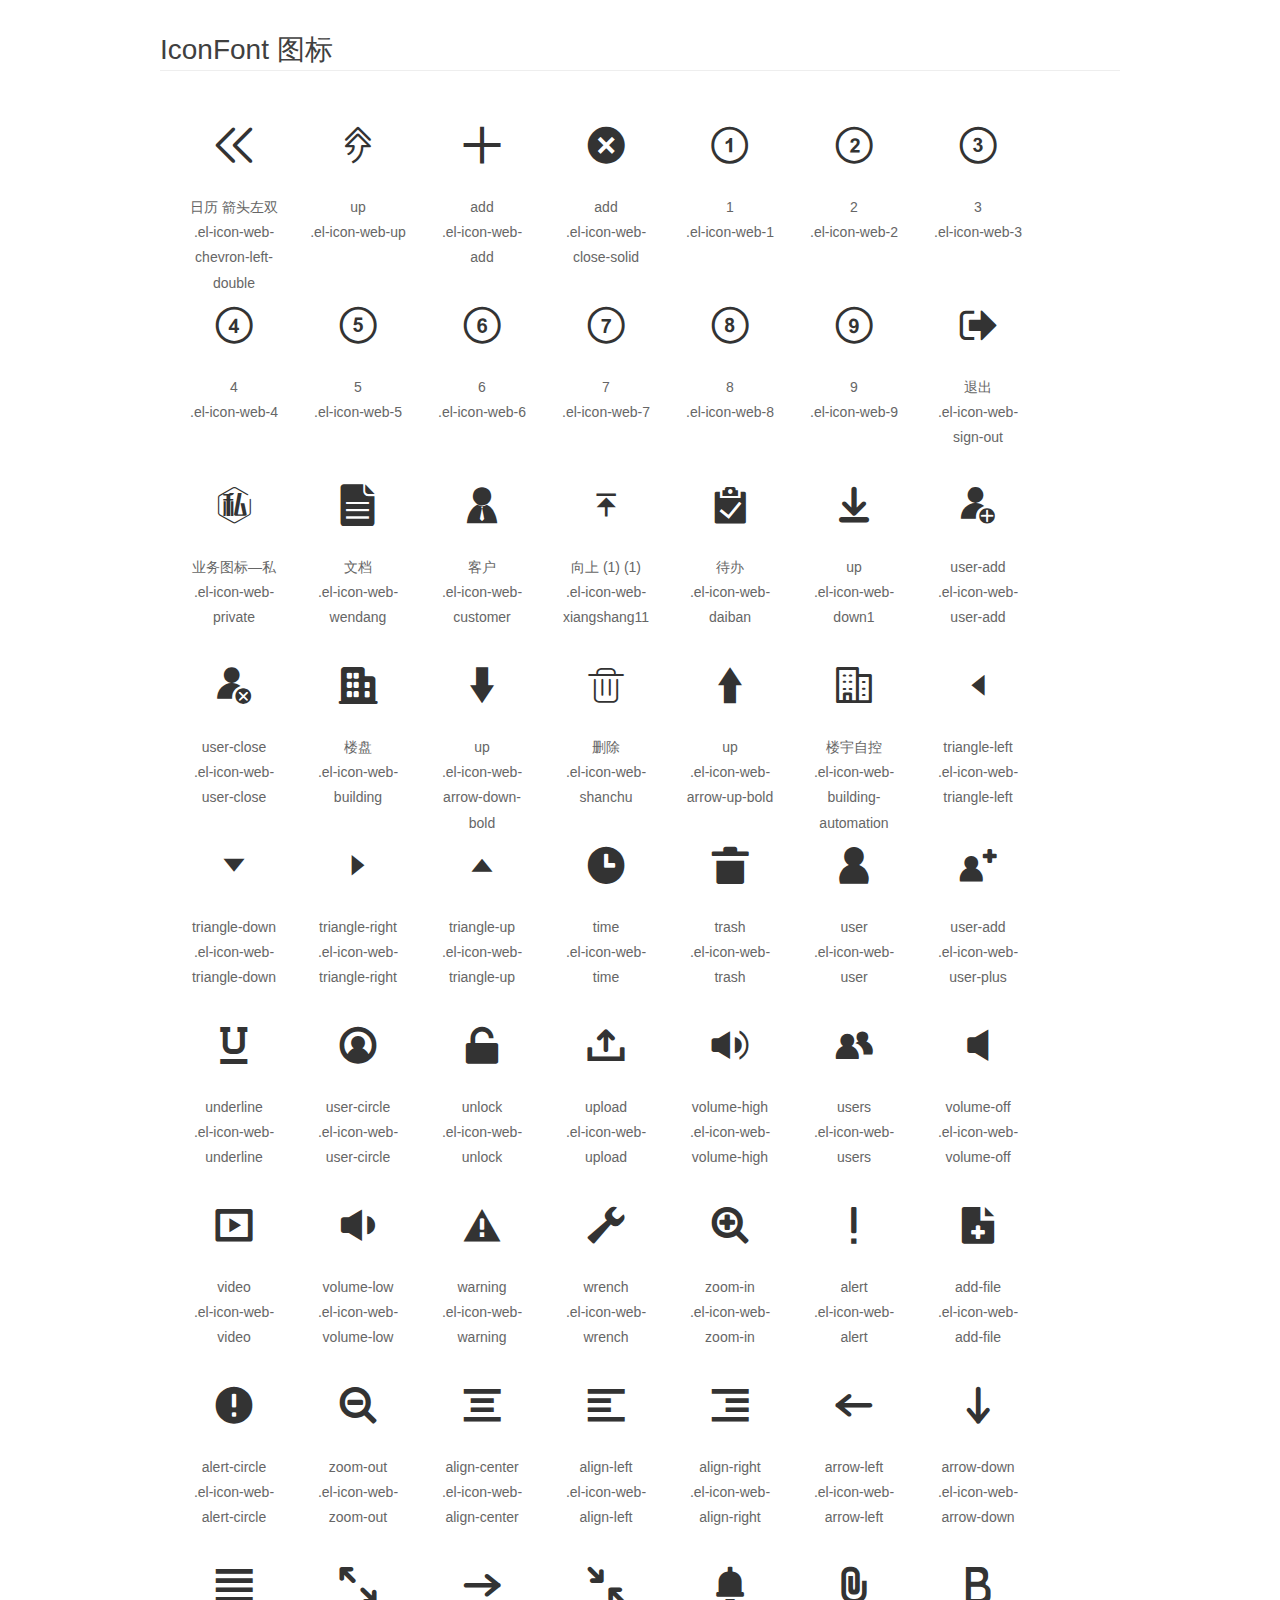
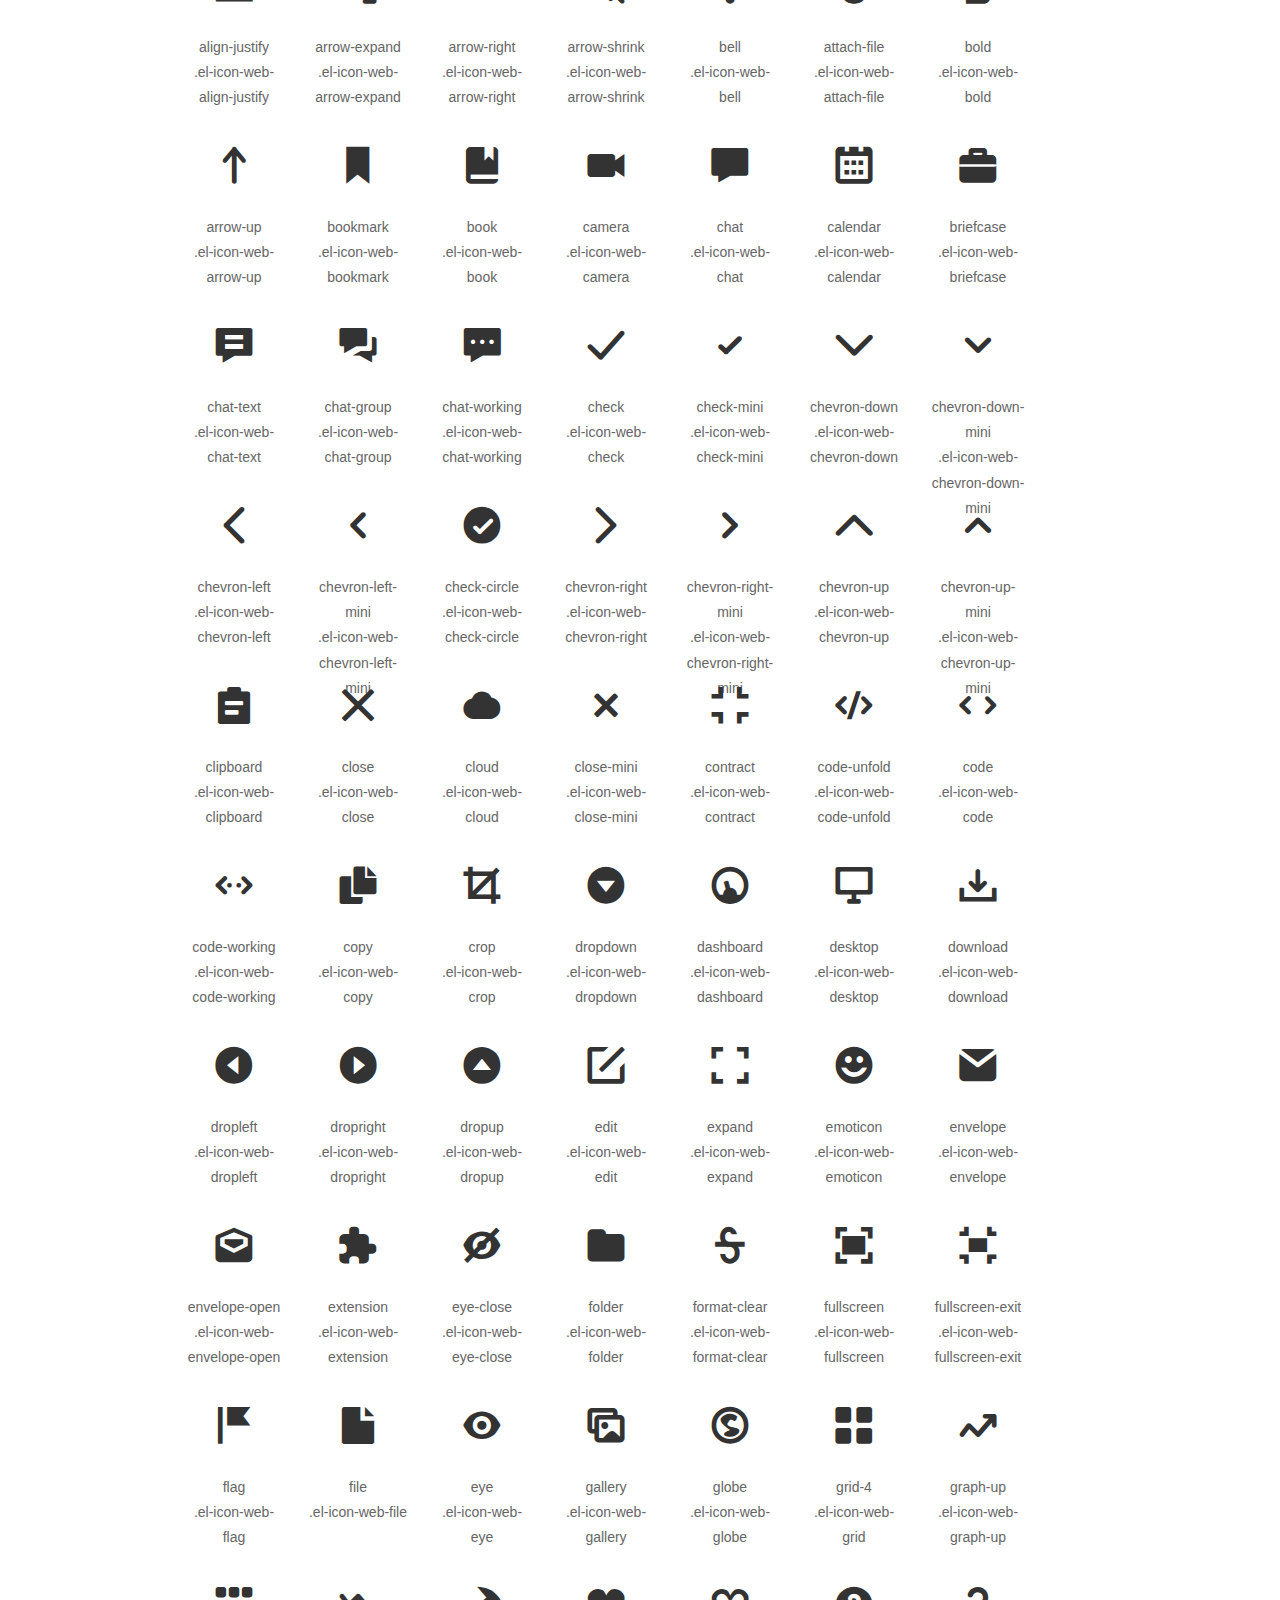
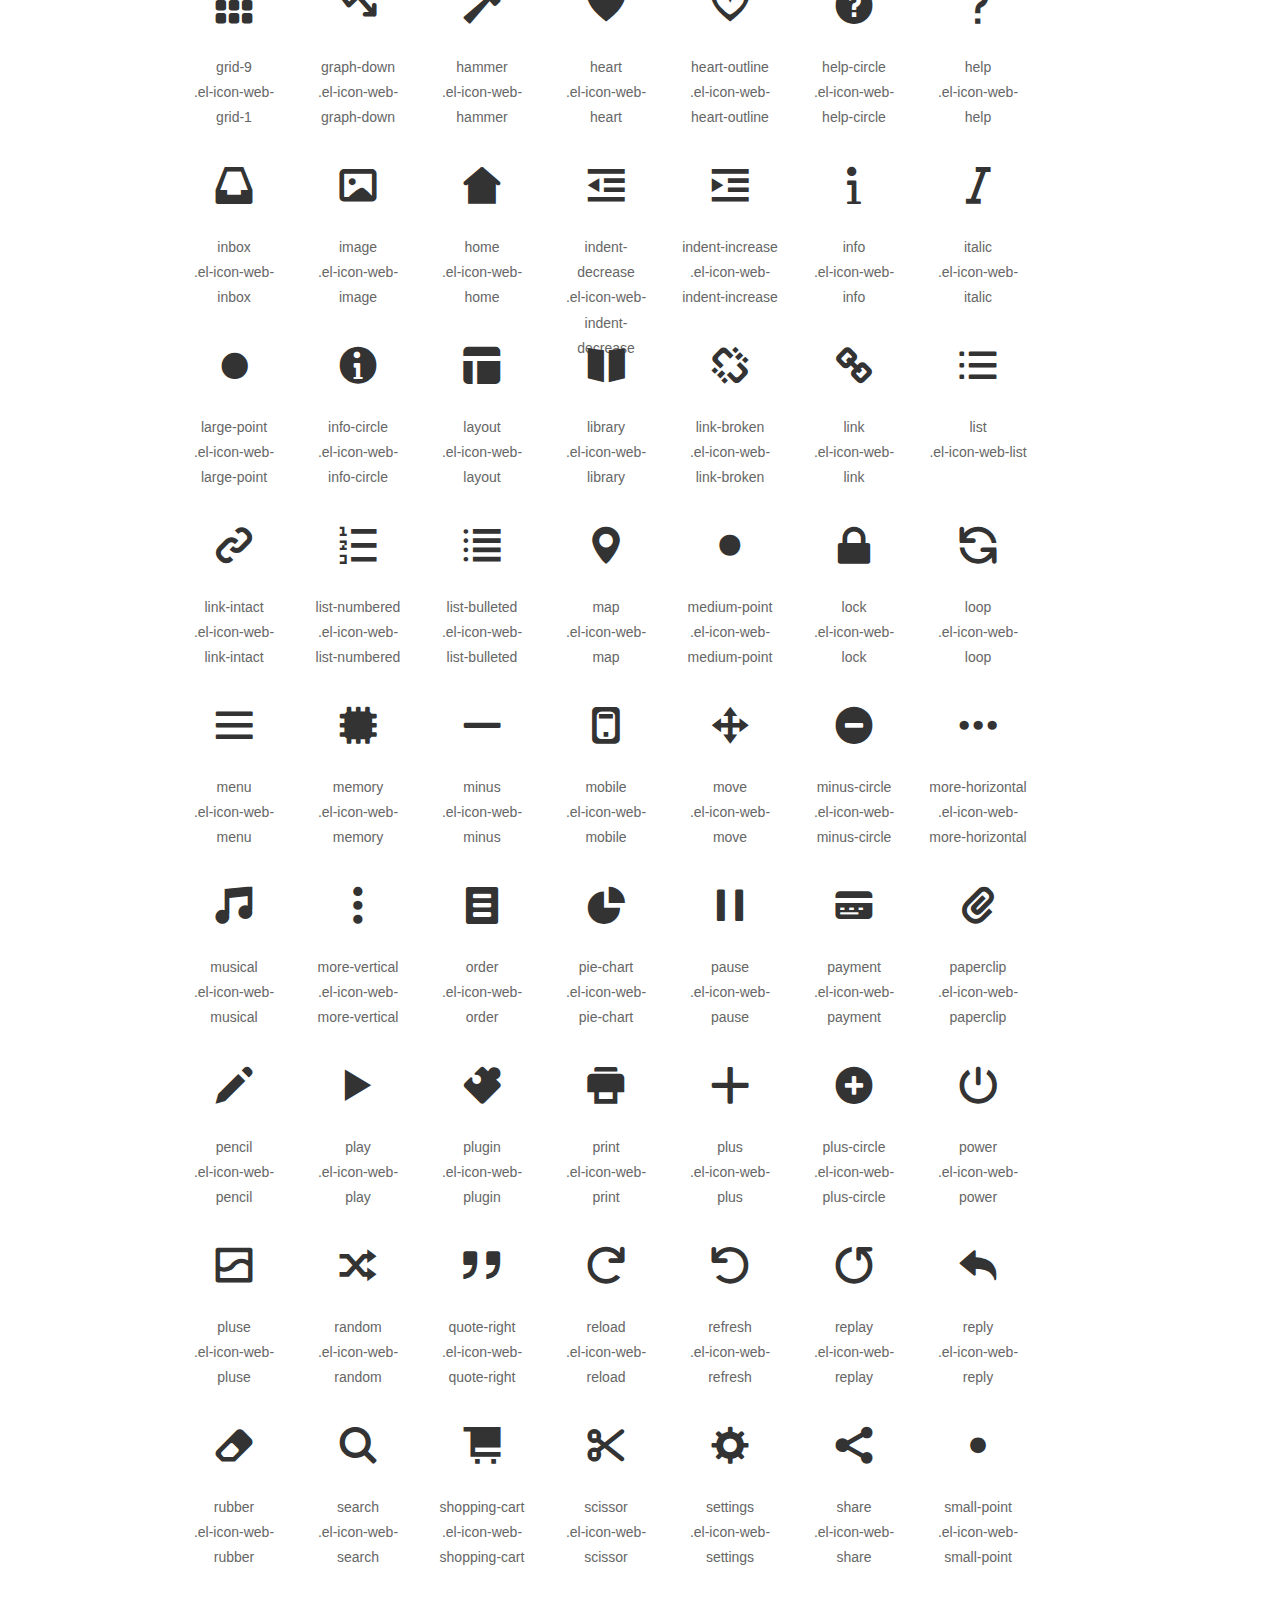
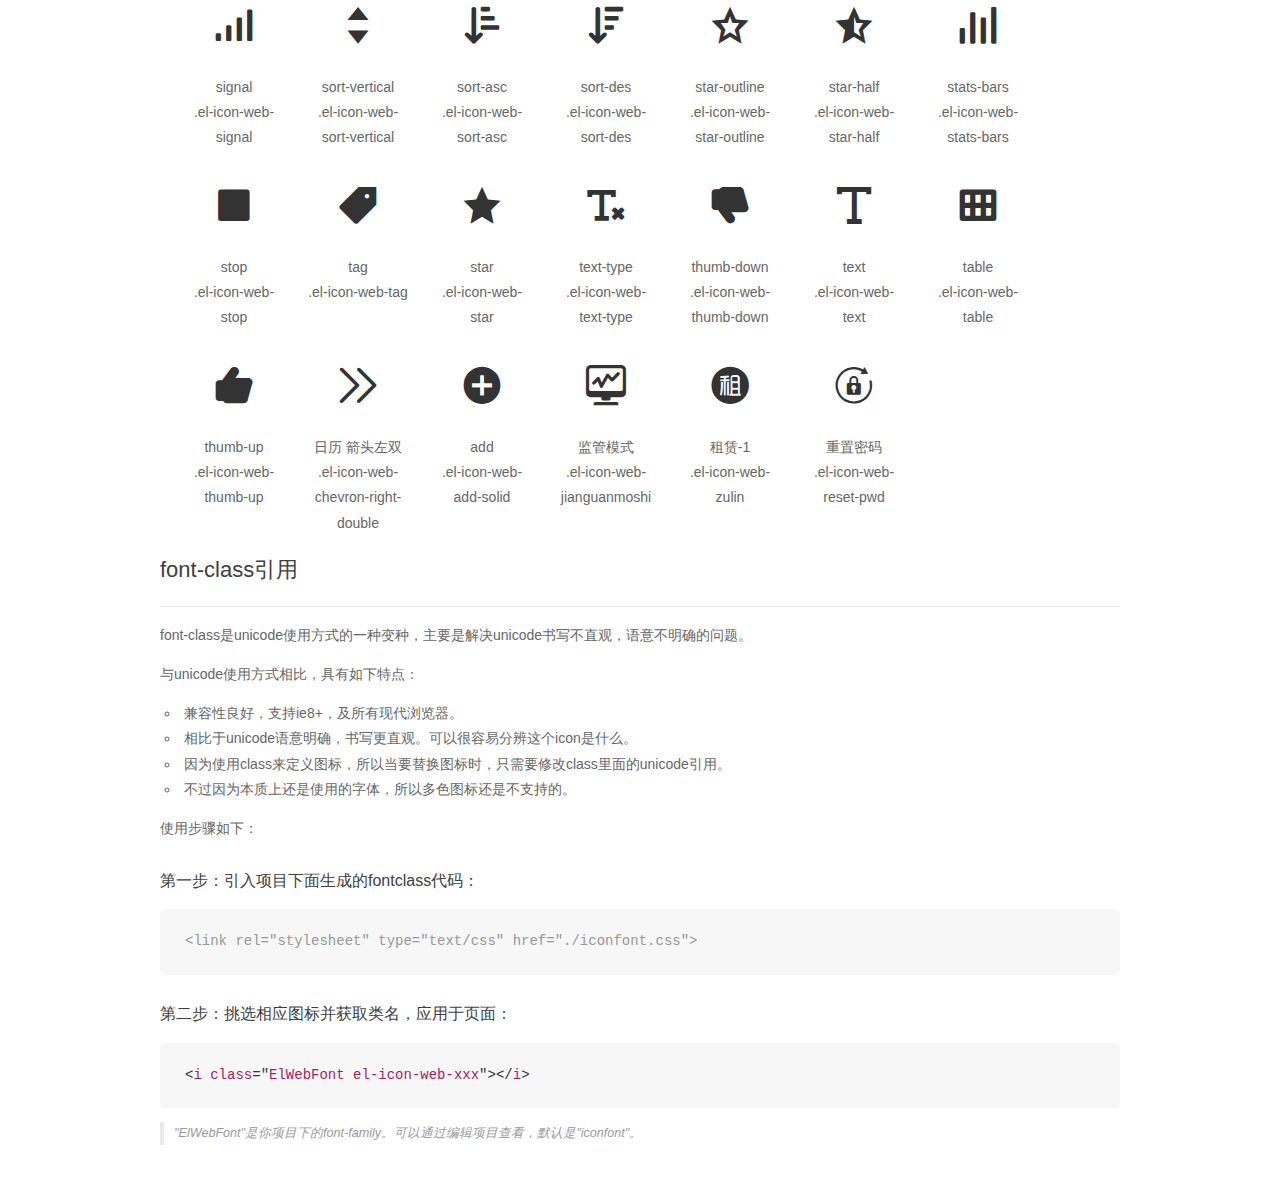
<file: static/font/ElWebIcon/demo_fontclass.html>
<!DOCTYPE html>
<html>
<head>
    <meta charset="utf-8"/>
    <title>IconFont</title>
    <link rel="stylesheet" href="demo.css">
    <link rel="stylesheet" href="iconfont.css">
</head>
<body>
    <div class="main markdown">
        <h1>IconFont 图标</h1>
        <ul class="icon_lists clear">
            
                <li>
                <i class="icon ElWebFont el-icon-web-chevron-left-double"></i>
                    <div class="name">日历 箭头左双</div>
                    <div class="fontclass">.el-icon-web-chevron-left-double</div>
                </li>
            
                <li>
                <i class="icon ElWebFont el-icon-web-up"></i>
                    <div class="name">up</div>
                    <div class="fontclass">.el-icon-web-up</div>
                </li>
            
                <li>
                <i class="icon ElWebFont el-icon-web-add"></i>
                    <div class="name">add</div>
                    <div class="fontclass">.el-icon-web-add</div>
                </li>
            
                <li>
                <i class="icon ElWebFont el-icon-web-close-solid"></i>
                    <div class="name">add</div>
                    <div class="fontclass">.el-icon-web-close-solid</div>
                </li>
            
                <li>
                <i class="icon ElWebFont el-icon-web-1"></i>
                    <div class="name">1 </div>
                    <div class="fontclass">.el-icon-web-1</div>
                </li>
            
                <li>
                <i class="icon ElWebFont el-icon-web-2"></i>
                    <div class="name">2</div>
                    <div class="fontclass">.el-icon-web-2</div>
                </li>
            
                <li>
                <i class="icon ElWebFont el-icon-web-3"></i>
                    <div class="name">3</div>
                    <div class="fontclass">.el-icon-web-3</div>
                </li>
            
                <li>
                <i class="icon ElWebFont el-icon-web-4"></i>
                    <div class="name">4</div>
                    <div class="fontclass">.el-icon-web-4</div>
                </li>
            
                <li>
                <i class="icon ElWebFont el-icon-web-5"></i>
                    <div class="name">5</div>
                    <div class="fontclass">.el-icon-web-5</div>
                </li>
            
                <li>
                <i class="icon ElWebFont el-icon-web-6"></i>
                    <div class="name">6</div>
                    <div class="fontclass">.el-icon-web-6</div>
                </li>
            
                <li>
                <i class="icon ElWebFont el-icon-web-7"></i>
                    <div class="name">7</div>
                    <div class="fontclass">.el-icon-web-7</div>
                </li>
            
                <li>
                <i class="icon ElWebFont el-icon-web-8"></i>
                    <div class="name">8</div>
                    <div class="fontclass">.el-icon-web-8</div>
                </li>
            
                <li>
                <i class="icon ElWebFont el-icon-web-9"></i>
                    <div class="name">9</div>
                    <div class="fontclass">.el-icon-web-9</div>
                </li>
            
                <li>
                <i class="icon ElWebFont el-icon-web-sign-out"></i>
                    <div class="name">退出</div>
                    <div class="fontclass">.el-icon-web-sign-out</div>
                </li>
            
                <li>
                <i class="icon ElWebFont el-icon-web-private"></i>
                    <div class="name">业务图标—私</div>
                    <div class="fontclass">.el-icon-web-private</div>
                </li>
            
                <li>
                <i class="icon ElWebFont el-icon-web-wendang"></i>
                    <div class="name">文档</div>
                    <div class="fontclass">.el-icon-web-wendang</div>
                </li>
            
                <li>
                <i class="icon ElWebFont el-icon-web-customer"></i>
                    <div class="name">客户</div>
                    <div class="fontclass">.el-icon-web-customer</div>
                </li>
            
                <li>
                <i class="icon ElWebFont el-icon-web-xiangshang11"></i>
                    <div class="name">向上 (1) (1)</div>
                    <div class="fontclass">.el-icon-web-xiangshang11</div>
                </li>
            
                <li>
                <i class="icon ElWebFont el-icon-web-daiban"></i>
                    <div class="name">待办</div>
                    <div class="fontclass">.el-icon-web-daiban</div>
                </li>
            
                <li>
                <i class="icon ElWebFont el-icon-web-down1"></i>
                    <div class="name">up</div>
                    <div class="fontclass">.el-icon-web-down1</div>
                </li>
            
                <li>
                <i class="icon ElWebFont el-icon-web-user-add"></i>
                    <div class="name">user-add</div>
                    <div class="fontclass">.el-icon-web-user-add</div>
                </li>
            
                <li>
                <i class="icon ElWebFont el-icon-web-user-close"></i>
                    <div class="name">user-close</div>
                    <div class="fontclass">.el-icon-web-user-close</div>
                </li>
            
                <li>
                <i class="icon ElWebFont el-icon-web-building"></i>
                    <div class="name">楼盘</div>
                    <div class="fontclass">.el-icon-web-building</div>
                </li>
            
                <li>
                <i class="icon ElWebFont el-icon-web-arrow-down-bold"></i>
                    <div class="name">up</div>
                    <div class="fontclass">.el-icon-web-arrow-down-bold</div>
                </li>
            
                <li>
                <i class="icon ElWebFont el-icon-web-shanchu"></i>
                    <div class="name">删除</div>
                    <div class="fontclass">.el-icon-web-shanchu</div>
                </li>
            
                <li>
                <i class="icon ElWebFont el-icon-web-arrow-up-bold"></i>
                    <div class="name">up</div>
                    <div class="fontclass">.el-icon-web-arrow-up-bold</div>
                </li>
            
                <li>
                <i class="icon ElWebFont el-icon-web-building-automation"></i>
                    <div class="name">楼宇自控</div>
                    <div class="fontclass">.el-icon-web-building-automation</div>
                </li>
            
                <li>
                <i class="icon ElWebFont el-icon-web-triangle-left"></i>
                    <div class="name">triangle-left</div>
                    <div class="fontclass">.el-icon-web-triangle-left</div>
                </li>
            
                <li>
                <i class="icon ElWebFont el-icon-web-triangle-down"></i>
                    <div class="name">triangle-down</div>
                    <div class="fontclass">.el-icon-web-triangle-down</div>
                </li>
            
                <li>
                <i class="icon ElWebFont el-icon-web-triangle-right"></i>
                    <div class="name">triangle-right</div>
                    <div class="fontclass">.el-icon-web-triangle-right</div>
                </li>
            
                <li>
                <i class="icon ElWebFont el-icon-web-triangle-up"></i>
                    <div class="name">triangle-up</div>
                    <div class="fontclass">.el-icon-web-triangle-up</div>
                </li>
            
                <li>
                <i class="icon ElWebFont el-icon-web-time"></i>
                    <div class="name">time</div>
                    <div class="fontclass">.el-icon-web-time</div>
                </li>
            
                <li>
                <i class="icon ElWebFont el-icon-web-trash"></i>
                    <div class="name">trash</div>
                    <div class="fontclass">.el-icon-web-trash</div>
                </li>
            
                <li>
                <i class="icon ElWebFont el-icon-web-user"></i>
                    <div class="name">user</div>
                    <div class="fontclass">.el-icon-web-user</div>
                </li>
            
                <li>
                <i class="icon ElWebFont el-icon-web-user-plus"></i>
                    <div class="name">user-add</div>
                    <div class="fontclass">.el-icon-web-user-plus</div>
                </li>
            
                <li>
                <i class="icon ElWebFont el-icon-web-underline"></i>
                    <div class="name">underline</div>
                    <div class="fontclass">.el-icon-web-underline</div>
                </li>
            
                <li>
                <i class="icon ElWebFont el-icon-web-user-circle"></i>
                    <div class="name">user-circle</div>
                    <div class="fontclass">.el-icon-web-user-circle</div>
                </li>
            
                <li>
                <i class="icon ElWebFont el-icon-web-unlock"></i>
                    <div class="name">unlock</div>
                    <div class="fontclass">.el-icon-web-unlock</div>
                </li>
            
                <li>
                <i class="icon ElWebFont el-icon-web-upload"></i>
                    <div class="name">upload</div>
                    <div class="fontclass">.el-icon-web-upload</div>
                </li>
            
                <li>
                <i class="icon ElWebFont el-icon-web-volume-high"></i>
                    <div class="name">volume-high</div>
                    <div class="fontclass">.el-icon-web-volume-high</div>
                </li>
            
                <li>
                <i class="icon ElWebFont el-icon-web-users"></i>
                    <div class="name">users</div>
                    <div class="fontclass">.el-icon-web-users</div>
                </li>
            
                <li>
                <i class="icon ElWebFont el-icon-web-volume-off"></i>
                    <div class="name">volume-off</div>
                    <div class="fontclass">.el-icon-web-volume-off</div>
                </li>
            
                <li>
                <i class="icon ElWebFont el-icon-web-video"></i>
                    <div class="name">video</div>
                    <div class="fontclass">.el-icon-web-video</div>
                </li>
            
                <li>
                <i class="icon ElWebFont el-icon-web-volume-low"></i>
                    <div class="name">volume-low</div>
                    <div class="fontclass">.el-icon-web-volume-low</div>
                </li>
            
                <li>
                <i class="icon ElWebFont el-icon-web-warning"></i>
                    <div class="name">warning</div>
                    <div class="fontclass">.el-icon-web-warning</div>
                </li>
            
                <li>
                <i class="icon ElWebFont el-icon-web-wrench"></i>
                    <div class="name">wrench</div>
                    <div class="fontclass">.el-icon-web-wrench</div>
                </li>
            
                <li>
                <i class="icon ElWebFont el-icon-web-zoom-in"></i>
                    <div class="name">zoom-in</div>
                    <div class="fontclass">.el-icon-web-zoom-in</div>
                </li>
            
                <li>
                <i class="icon ElWebFont el-icon-web-alert"></i>
                    <div class="name">alert</div>
                    <div class="fontclass">.el-icon-web-alert</div>
                </li>
            
                <li>
                <i class="icon ElWebFont el-icon-web-add-file"></i>
                    <div class="name">add-file</div>
                    <div class="fontclass">.el-icon-web-add-file</div>
                </li>
            
                <li>
                <i class="icon ElWebFont el-icon-web-alert-circle"></i>
                    <div class="name">alert-circle</div>
                    <div class="fontclass">.el-icon-web-alert-circle</div>
                </li>
            
                <li>
                <i class="icon ElWebFont el-icon-web-zoom-out"></i>
                    <div class="name">zoom-out</div>
                    <div class="fontclass">.el-icon-web-zoom-out</div>
                </li>
            
                <li>
                <i class="icon ElWebFont el-icon-web-align-center"></i>
                    <div class="name">align-center</div>
                    <div class="fontclass">.el-icon-web-align-center</div>
                </li>
            
                <li>
                <i class="icon ElWebFont el-icon-web-align-left"></i>
                    <div class="name">align-left</div>
                    <div class="fontclass">.el-icon-web-align-left</div>
                </li>
            
                <li>
                <i class="icon ElWebFont el-icon-web-align-right"></i>
                    <div class="name">align-right</div>
                    <div class="fontclass">.el-icon-web-align-right</div>
                </li>
            
                <li>
                <i class="icon ElWebFont el-icon-web-arrow-left"></i>
                    <div class="name">arrow-left</div>
                    <div class="fontclass">.el-icon-web-arrow-left</div>
                </li>
            
                <li>
                <i class="icon ElWebFont el-icon-web-arrow-down"></i>
                    <div class="name">arrow-down</div>
                    <div class="fontclass">.el-icon-web-arrow-down</div>
                </li>
            
                <li>
                <i class="icon ElWebFont el-icon-web-align-justify"></i>
                    <div class="name">align-justify</div>
                    <div class="fontclass">.el-icon-web-align-justify</div>
                </li>
            
                <li>
                <i class="icon ElWebFont el-icon-web-arrow-expand"></i>
                    <div class="name">arrow-expand</div>
                    <div class="fontclass">.el-icon-web-arrow-expand</div>
                </li>
            
                <li>
                <i class="icon ElWebFont el-icon-web-arrow-right"></i>
                    <div class="name">arrow-right</div>
                    <div class="fontclass">.el-icon-web-arrow-right</div>
                </li>
            
                <li>
                <i class="icon ElWebFont el-icon-web-arrow-shrink"></i>
                    <div class="name">arrow-shrink</div>
                    <div class="fontclass">.el-icon-web-arrow-shrink</div>
                </li>
            
                <li>
                <i class="icon ElWebFont el-icon-web-bell"></i>
                    <div class="name">bell</div>
                    <div class="fontclass">.el-icon-web-bell</div>
                </li>
            
                <li>
                <i class="icon ElWebFont el-icon-web-attach-file"></i>
                    <div class="name">attach-file</div>
                    <div class="fontclass">.el-icon-web-attach-file</div>
                </li>
            
                <li>
                <i class="icon ElWebFont el-icon-web-bold"></i>
                    <div class="name">bold</div>
                    <div class="fontclass">.el-icon-web-bold</div>
                </li>
            
                <li>
                <i class="icon ElWebFont el-icon-web-arrow-up"></i>
                    <div class="name">arrow-up</div>
                    <div class="fontclass">.el-icon-web-arrow-up</div>
                </li>
            
                <li>
                <i class="icon ElWebFont el-icon-web-bookmark"></i>
                    <div class="name">bookmark</div>
                    <div class="fontclass">.el-icon-web-bookmark</div>
                </li>
            
                <li>
                <i class="icon ElWebFont el-icon-web-book"></i>
                    <div class="name">book</div>
                    <div class="fontclass">.el-icon-web-book</div>
                </li>
            
                <li>
                <i class="icon ElWebFont el-icon-web-camera"></i>
                    <div class="name">camera</div>
                    <div class="fontclass">.el-icon-web-camera</div>
                </li>
            
                <li>
                <i class="icon ElWebFont el-icon-web-chat"></i>
                    <div class="name">chat</div>
                    <div class="fontclass">.el-icon-web-chat</div>
                </li>
            
                <li>
                <i class="icon ElWebFont el-icon-web-calendar"></i>
                    <div class="name">calendar</div>
                    <div class="fontclass">.el-icon-web-calendar</div>
                </li>
            
                <li>
                <i class="icon ElWebFont el-icon-web-briefcase"></i>
                    <div class="name">briefcase</div>
                    <div class="fontclass">.el-icon-web-briefcase</div>
                </li>
            
                <li>
                <i class="icon ElWebFont el-icon-web-chat-text"></i>
                    <div class="name">chat-text</div>
                    <div class="fontclass">.el-icon-web-chat-text</div>
                </li>
            
                <li>
                <i class="icon ElWebFont el-icon-web-chat-group"></i>
                    <div class="name">chat-group</div>
                    <div class="fontclass">.el-icon-web-chat-group</div>
                </li>
            
                <li>
                <i class="icon ElWebFont el-icon-web-chat-working"></i>
                    <div class="name">chat-working</div>
                    <div class="fontclass">.el-icon-web-chat-working</div>
                </li>
            
                <li>
                <i class="icon ElWebFont el-icon-web-check"></i>
                    <div class="name">check</div>
                    <div class="fontclass">.el-icon-web-check</div>
                </li>
            
                <li>
                <i class="icon ElWebFont el-icon-web-check-mini"></i>
                    <div class="name">check-mini</div>
                    <div class="fontclass">.el-icon-web-check-mini</div>
                </li>
            
                <li>
                <i class="icon ElWebFont el-icon-web-chevron-down"></i>
                    <div class="name">chevron-down</div>
                    <div class="fontclass">.el-icon-web-chevron-down</div>
                </li>
            
                <li>
                <i class="icon ElWebFont el-icon-web-chevron-down-mini"></i>
                    <div class="name">chevron-down-mini</div>
                    <div class="fontclass">.el-icon-web-chevron-down-mini</div>
                </li>
            
                <li>
                <i class="icon ElWebFont el-icon-web-chevron-left"></i>
                    <div class="name">chevron-left</div>
                    <div class="fontclass">.el-icon-web-chevron-left</div>
                </li>
            
                <li>
                <i class="icon ElWebFont el-icon-web-chevron-left-mini"></i>
                    <div class="name">chevron-left-mini</div>
                    <div class="fontclass">.el-icon-web-chevron-left-mini</div>
                </li>
            
                <li>
                <i class="icon ElWebFont el-icon-web-check-circle"></i>
                    <div class="name">check-circle</div>
                    <div class="fontclass">.el-icon-web-check-circle</div>
                </li>
            
                <li>
                <i class="icon ElWebFont el-icon-web-chevron-right"></i>
                    <div class="name">chevron-right</div>
                    <div class="fontclass">.el-icon-web-chevron-right</div>
                </li>
            
                <li>
                <i class="icon ElWebFont el-icon-web-chevron-right-mini"></i>
                    <div class="name">chevron-right-mini</div>
                    <div class="fontclass">.el-icon-web-chevron-right-mini</div>
                </li>
            
                <li>
                <i class="icon ElWebFont el-icon-web-chevron-up"></i>
                    <div class="name">chevron-up</div>
                    <div class="fontclass">.el-icon-web-chevron-up</div>
                </li>
            
                <li>
                <i class="icon ElWebFont el-icon-web-chevron-up-mini"></i>
                    <div class="name">chevron-up-mini</div>
                    <div class="fontclass">.el-icon-web-chevron-up-mini</div>
                </li>
            
                <li>
                <i class="icon ElWebFont el-icon-web-clipboard"></i>
                    <div class="name">clipboard</div>
                    <div class="fontclass">.el-icon-web-clipboard</div>
                </li>
            
                <li>
                <i class="icon ElWebFont el-icon-web-close"></i>
                    <div class="name">close</div>
                    <div class="fontclass">.el-icon-web-close</div>
                </li>
            
                <li>
                <i class="icon ElWebFont el-icon-web-cloud"></i>
                    <div class="name">cloud</div>
                    <div class="fontclass">.el-icon-web-cloud</div>
                </li>
            
                <li>
                <i class="icon ElWebFont el-icon-web-close-mini"></i>
                    <div class="name">close-mini</div>
                    <div class="fontclass">.el-icon-web-close-mini</div>
                </li>
            
                <li>
                <i class="icon ElWebFont el-icon-web-contract"></i>
                    <div class="name">contract</div>
                    <div class="fontclass">.el-icon-web-contract</div>
                </li>
            
                <li>
                <i class="icon ElWebFont el-icon-web-code-unfold"></i>
                    <div class="name">code-unfold</div>
                    <div class="fontclass">.el-icon-web-code-unfold</div>
                </li>
            
                <li>
                <i class="icon ElWebFont el-icon-web-code"></i>
                    <div class="name">code</div>
                    <div class="fontclass">.el-icon-web-code</div>
                </li>
            
                <li>
                <i class="icon ElWebFont el-icon-web-code-working"></i>
                    <div class="name">code-working</div>
                    <div class="fontclass">.el-icon-web-code-working</div>
                </li>
            
                <li>
                <i class="icon ElWebFont el-icon-web-copy"></i>
                    <div class="name">copy</div>
                    <div class="fontclass">.el-icon-web-copy</div>
                </li>
            
                <li>
                <i class="icon ElWebFont el-icon-web-crop"></i>
                    <div class="name">crop</div>
                    <div class="fontclass">.el-icon-web-crop</div>
                </li>
            
                <li>
                <i class="icon ElWebFont el-icon-web-dropdown"></i>
                    <div class="name">dropdown</div>
                    <div class="fontclass">.el-icon-web-dropdown</div>
                </li>
            
                <li>
                <i class="icon ElWebFont el-icon-web-dashboard"></i>
                    <div class="name">dashboard</div>
                    <div class="fontclass">.el-icon-web-dashboard</div>
                </li>
            
                <li>
                <i class="icon ElWebFont el-icon-web-desktop"></i>
                    <div class="name">desktop</div>
                    <div class="fontclass">.el-icon-web-desktop</div>
                </li>
            
                <li>
                <i class="icon ElWebFont el-icon-web-download"></i>
                    <div class="name">download</div>
                    <div class="fontclass">.el-icon-web-download</div>
                </li>
            
                <li>
                <i class="icon ElWebFont el-icon-web-dropleft"></i>
                    <div class="name">dropleft</div>
                    <div class="fontclass">.el-icon-web-dropleft</div>
                </li>
            
                <li>
                <i class="icon ElWebFont el-icon-web-dropright"></i>
                    <div class="name">dropright</div>
                    <div class="fontclass">.el-icon-web-dropright</div>
                </li>
            
                <li>
                <i class="icon ElWebFont el-icon-web-dropup"></i>
                    <div class="name">dropup</div>
                    <div class="fontclass">.el-icon-web-dropup</div>
                </li>
            
                <li>
                <i class="icon ElWebFont el-icon-web-edit"></i>
                    <div class="name">edit</div>
                    <div class="fontclass">.el-icon-web-edit</div>
                </li>
            
                <li>
                <i class="icon ElWebFont el-icon-web-expand"></i>
                    <div class="name">expand</div>
                    <div class="fontclass">.el-icon-web-expand</div>
                </li>
            
                <li>
                <i class="icon ElWebFont el-icon-web-emoticon"></i>
                    <div class="name">emoticon</div>
                    <div class="fontclass">.el-icon-web-emoticon</div>
                </li>
            
                <li>
                <i class="icon ElWebFont el-icon-web-envelope"></i>
                    <div class="name">envelope</div>
                    <div class="fontclass">.el-icon-web-envelope</div>
                </li>
            
                <li>
                <i class="icon ElWebFont el-icon-web-envelope-open"></i>
                    <div class="name">envelope-open</div>
                    <div class="fontclass">.el-icon-web-envelope-open</div>
                </li>
            
                <li>
                <i class="icon ElWebFont el-icon-web-extension"></i>
                    <div class="name">extension</div>
                    <div class="fontclass">.el-icon-web-extension</div>
                </li>
            
                <li>
                <i class="icon ElWebFont el-icon-web-eye-close"></i>
                    <div class="name">eye-close</div>
                    <div class="fontclass">.el-icon-web-eye-close</div>
                </li>
            
                <li>
                <i class="icon ElWebFont el-icon-web-folder"></i>
                    <div class="name">folder</div>
                    <div class="fontclass">.el-icon-web-folder</div>
                </li>
            
                <li>
                <i class="icon ElWebFont el-icon-web-format-clear"></i>
                    <div class="name">format-clear</div>
                    <div class="fontclass">.el-icon-web-format-clear</div>
                </li>
            
                <li>
                <i class="icon ElWebFont el-icon-web-fullscreen"></i>
                    <div class="name">fullscreen</div>
                    <div class="fontclass">.el-icon-web-fullscreen</div>
                </li>
            
                <li>
                <i class="icon ElWebFont el-icon-web-fullscreen-exit"></i>
                    <div class="name">fullscreen-exit</div>
                    <div class="fontclass">.el-icon-web-fullscreen-exit</div>
                </li>
            
                <li>
                <i class="icon ElWebFont el-icon-web-flag"></i>
                    <div class="name">flag</div>
                    <div class="fontclass">.el-icon-web-flag</div>
                </li>
            
                <li>
                <i class="icon ElWebFont el-icon-web-file"></i>
                    <div class="name">file</div>
                    <div class="fontclass">.el-icon-web-file</div>
                </li>
            
                <li>
                <i class="icon ElWebFont el-icon-web-eye"></i>
                    <div class="name">eye</div>
                    <div class="fontclass">.el-icon-web-eye</div>
                </li>
            
                <li>
                <i class="icon ElWebFont el-icon-web-gallery"></i>
                    <div class="name">gallery</div>
                    <div class="fontclass">.el-icon-web-gallery</div>
                </li>
            
                <li>
                <i class="icon ElWebFont el-icon-web-globe"></i>
                    <div class="name">globe</div>
                    <div class="fontclass">.el-icon-web-globe</div>
                </li>
            
                <li>
                <i class="icon ElWebFont el-icon-web-grid"></i>
                    <div class="name">grid-4</div>
                    <div class="fontclass">.el-icon-web-grid</div>
                </li>
            
                <li>
                <i class="icon ElWebFont el-icon-web-graph-up"></i>
                    <div class="name">graph-up</div>
                    <div class="fontclass">.el-icon-web-graph-up</div>
                </li>
            
                <li>
                <i class="icon ElWebFont el-icon-web-grid-1"></i>
                    <div class="name">grid-9</div>
                    <div class="fontclass">.el-icon-web-grid-1</div>
                </li>
            
                <li>
                <i class="icon ElWebFont el-icon-web-graph-down"></i>
                    <div class="name">graph-down</div>
                    <div class="fontclass">.el-icon-web-graph-down</div>
                </li>
            
                <li>
                <i class="icon ElWebFont el-icon-web-hammer"></i>
                    <div class="name">hammer</div>
                    <div class="fontclass">.el-icon-web-hammer</div>
                </li>
            
                <li>
                <i class="icon ElWebFont el-icon-web-heart"></i>
                    <div class="name">heart</div>
                    <div class="fontclass">.el-icon-web-heart</div>
                </li>
            
                <li>
                <i class="icon ElWebFont el-icon-web-heart-outline"></i>
                    <div class="name">heart-outline</div>
                    <div class="fontclass">.el-icon-web-heart-outline</div>
                </li>
            
                <li>
                <i class="icon ElWebFont el-icon-web-help-circle"></i>
                    <div class="name">help-circle</div>
                    <div class="fontclass">.el-icon-web-help-circle</div>
                </li>
            
                <li>
                <i class="icon ElWebFont el-icon-web-help"></i>
                    <div class="name">help</div>
                    <div class="fontclass">.el-icon-web-help</div>
                </li>
            
                <li>
                <i class="icon ElWebFont el-icon-web-inbox"></i>
                    <div class="name">inbox</div>
                    <div class="fontclass">.el-icon-web-inbox</div>
                </li>
            
                <li>
                <i class="icon ElWebFont el-icon-web-image"></i>
                    <div class="name">image</div>
                    <div class="fontclass">.el-icon-web-image</div>
                </li>
            
                <li>
                <i class="icon ElWebFont el-icon-web-home"></i>
                    <div class="name">home</div>
                    <div class="fontclass">.el-icon-web-home</div>
                </li>
            
                <li>
                <i class="icon ElWebFont el-icon-web-indent-decrease"></i>
                    <div class="name">indent-decrease</div>
                    <div class="fontclass">.el-icon-web-indent-decrease</div>
                </li>
            
                <li>
                <i class="icon ElWebFont el-icon-web-indent-increase"></i>
                    <div class="name">indent-increase</div>
                    <div class="fontclass">.el-icon-web-indent-increase</div>
                </li>
            
                <li>
                <i class="icon ElWebFont el-icon-web-info"></i>
                    <div class="name">info</div>
                    <div class="fontclass">.el-icon-web-info</div>
                </li>
            
                <li>
                <i class="icon ElWebFont el-icon-web-italic"></i>
                    <div class="name">italic</div>
                    <div class="fontclass">.el-icon-web-italic</div>
                </li>
            
                <li>
                <i class="icon ElWebFont el-icon-web-large-point"></i>
                    <div class="name">large-point</div>
                    <div class="fontclass">.el-icon-web-large-point</div>
                </li>
            
                <li>
                <i class="icon ElWebFont el-icon-web-info-circle"></i>
                    <div class="name">info-circle</div>
                    <div class="fontclass">.el-icon-web-info-circle</div>
                </li>
            
                <li>
                <i class="icon ElWebFont el-icon-web-layout"></i>
                    <div class="name">layout</div>
                    <div class="fontclass">.el-icon-web-layout</div>
                </li>
            
                <li>
                <i class="icon ElWebFont el-icon-web-library"></i>
                    <div class="name">library</div>
                    <div class="fontclass">.el-icon-web-library</div>
                </li>
            
                <li>
                <i class="icon ElWebFont el-icon-web-link-broken"></i>
                    <div class="name">link-broken</div>
                    <div class="fontclass">.el-icon-web-link-broken</div>
                </li>
            
                <li>
                <i class="icon ElWebFont el-icon-web-link"></i>
                    <div class="name">link</div>
                    <div class="fontclass">.el-icon-web-link</div>
                </li>
            
                <li>
                <i class="icon ElWebFont el-icon-web-list"></i>
                    <div class="name">list</div>
                    <div class="fontclass">.el-icon-web-list</div>
                </li>
            
                <li>
                <i class="icon ElWebFont el-icon-web-link-intact"></i>
                    <div class="name">link-intact</div>
                    <div class="fontclass">.el-icon-web-link-intact</div>
                </li>
            
                <li>
                <i class="icon ElWebFont el-icon-web-list-numbered"></i>
                    <div class="name">list-numbered</div>
                    <div class="fontclass">.el-icon-web-list-numbered</div>
                </li>
            
                <li>
                <i class="icon ElWebFont el-icon-web-list-bulleted"></i>
                    <div class="name">list-bulleted</div>
                    <div class="fontclass">.el-icon-web-list-bulleted</div>
                </li>
            
                <li>
                <i class="icon ElWebFont el-icon-web-map"></i>
                    <div class="name">map</div>
                    <div class="fontclass">.el-icon-web-map</div>
                </li>
            
                <li>
                <i class="icon ElWebFont el-icon-web-medium-point"></i>
                    <div class="name">medium-point</div>
                    <div class="fontclass">.el-icon-web-medium-point</div>
                </li>
            
                <li>
                <i class="icon ElWebFont el-icon-web-lock"></i>
                    <div class="name">lock</div>
                    <div class="fontclass">.el-icon-web-lock</div>
                </li>
            
                <li>
                <i class="icon ElWebFont el-icon-web-loop"></i>
                    <div class="name">loop</div>
                    <div class="fontclass">.el-icon-web-loop</div>
                </li>
            
                <li>
                <i class="icon ElWebFont el-icon-web-menu"></i>
                    <div class="name">menu</div>
                    <div class="fontclass">.el-icon-web-menu</div>
                </li>
            
                <li>
                <i class="icon ElWebFont el-icon-web-memory"></i>
                    <div class="name">memory</div>
                    <div class="fontclass">.el-icon-web-memory</div>
                </li>
            
                <li>
                <i class="icon ElWebFont el-icon-web-minus"></i>
                    <div class="name">minus</div>
                    <div class="fontclass">.el-icon-web-minus</div>
                </li>
            
                <li>
                <i class="icon ElWebFont el-icon-web-mobile"></i>
                    <div class="name">mobile</div>
                    <div class="fontclass">.el-icon-web-mobile</div>
                </li>
            
                <li>
                <i class="icon ElWebFont el-icon-web-move"></i>
                    <div class="name">move</div>
                    <div class="fontclass">.el-icon-web-move</div>
                </li>
            
                <li>
                <i class="icon ElWebFont el-icon-web-minus-circle"></i>
                    <div class="name">minus-circle</div>
                    <div class="fontclass">.el-icon-web-minus-circle</div>
                </li>
            
                <li>
                <i class="icon ElWebFont el-icon-web-more-horizontal"></i>
                    <div class="name">more-horizontal</div>
                    <div class="fontclass">.el-icon-web-more-horizontal</div>
                </li>
            
                <li>
                <i class="icon ElWebFont el-icon-web-musical"></i>
                    <div class="name">musical</div>
                    <div class="fontclass">.el-icon-web-musical</div>
                </li>
            
                <li>
                <i class="icon ElWebFont el-icon-web-more-vertical"></i>
                    <div class="name">more-vertical</div>
                    <div class="fontclass">.el-icon-web-more-vertical</div>
                </li>
            
                <li>
                <i class="icon ElWebFont el-icon-web-order"></i>
                    <div class="name">order</div>
                    <div class="fontclass">.el-icon-web-order</div>
                </li>
            
                <li>
                <i class="icon ElWebFont el-icon-web-pie-chart"></i>
                    <div class="name">pie-chart</div>
                    <div class="fontclass">.el-icon-web-pie-chart</div>
                </li>
            
                <li>
                <i class="icon ElWebFont el-icon-web-pause"></i>
                    <div class="name">pause</div>
                    <div class="fontclass">.el-icon-web-pause</div>
                </li>
            
                <li>
                <i class="icon ElWebFont el-icon-web-payment"></i>
                    <div class="name">payment</div>
                    <div class="fontclass">.el-icon-web-payment</div>
                </li>
            
                <li>
                <i class="icon ElWebFont el-icon-web-paperclip"></i>
                    <div class="name">paperclip</div>
                    <div class="fontclass">.el-icon-web-paperclip</div>
                </li>
            
                <li>
                <i class="icon ElWebFont el-icon-web-pencil"></i>
                    <div class="name">pencil</div>
                    <div class="fontclass">.el-icon-web-pencil</div>
                </li>
            
                <li>
                <i class="icon ElWebFont el-icon-web-play"></i>
                    <div class="name">play</div>
                    <div class="fontclass">.el-icon-web-play</div>
                </li>
            
                <li>
                <i class="icon ElWebFont el-icon-web-plugin"></i>
                    <div class="name">plugin</div>
                    <div class="fontclass">.el-icon-web-plugin</div>
                </li>
            
                <li>
                <i class="icon ElWebFont el-icon-web-print"></i>
                    <div class="name">print</div>
                    <div class="fontclass">.el-icon-web-print</div>
                </li>
            
                <li>
                <i class="icon ElWebFont el-icon-web-plus"></i>
                    <div class="name">plus</div>
                    <div class="fontclass">.el-icon-web-plus</div>
                </li>
            
                <li>
                <i class="icon ElWebFont el-icon-web-plus-circle"></i>
                    <div class="name">plus-circle</div>
                    <div class="fontclass">.el-icon-web-plus-circle</div>
                </li>
            
                <li>
                <i class="icon ElWebFont el-icon-web-power"></i>
                    <div class="name">power</div>
                    <div class="fontclass">.el-icon-web-power</div>
                </li>
            
                <li>
                <i class="icon ElWebFont el-icon-web-pluse"></i>
                    <div class="name">pluse</div>
                    <div class="fontclass">.el-icon-web-pluse</div>
                </li>
            
                <li>
                <i class="icon ElWebFont el-icon-web-random"></i>
                    <div class="name">random</div>
                    <div class="fontclass">.el-icon-web-random</div>
                </li>
            
                <li>
                <i class="icon ElWebFont el-icon-web-quote-right"></i>
                    <div class="name">quote-right</div>
                    <div class="fontclass">.el-icon-web-quote-right</div>
                </li>
            
                <li>
                <i class="icon ElWebFont el-icon-web-reload"></i>
                    <div class="name">reload</div>
                    <div class="fontclass">.el-icon-web-reload</div>
                </li>
            
                <li>
                <i class="icon ElWebFont el-icon-web-refresh"></i>
                    <div class="name">refresh</div>
                    <div class="fontclass">.el-icon-web-refresh</div>
                </li>
            
                <li>
                <i class="icon ElWebFont el-icon-web-replay"></i>
                    <div class="name">replay</div>
                    <div class="fontclass">.el-icon-web-replay</div>
                </li>
            
                <li>
                <i class="icon ElWebFont el-icon-web-reply"></i>
                    <div class="name">reply</div>
                    <div class="fontclass">.el-icon-web-reply</div>
                </li>
            
                <li>
                <i class="icon ElWebFont el-icon-web-rubber"></i>
                    <div class="name">rubber</div>
                    <div class="fontclass">.el-icon-web-rubber</div>
                </li>
            
                <li>
                <i class="icon ElWebFont el-icon-web-search"></i>
                    <div class="name">search</div>
                    <div class="fontclass">.el-icon-web-search</div>
                </li>
            
                <li>
                <i class="icon ElWebFont el-icon-web-shopping-cart"></i>
                    <div class="name">shopping-cart</div>
                    <div class="fontclass">.el-icon-web-shopping-cart</div>
                </li>
            
                <li>
                <i class="icon ElWebFont el-icon-web-scissor"></i>
                    <div class="name">scissor</div>
                    <div class="fontclass">.el-icon-web-scissor</div>
                </li>
            
                <li>
                <i class="icon ElWebFont el-icon-web-settings"></i>
                    <div class="name">settings</div>
                    <div class="fontclass">.el-icon-web-settings</div>
                </li>
            
                <li>
                <i class="icon ElWebFont el-icon-web-share"></i>
                    <div class="name">share</div>
                    <div class="fontclass">.el-icon-web-share</div>
                </li>
            
                <li>
                <i class="icon ElWebFont el-icon-web-small-point"></i>
                    <div class="name">small-point</div>
                    <div class="fontclass">.el-icon-web-small-point</div>
                </li>
            
                <li>
                <i class="icon ElWebFont el-icon-web-signal"></i>
                    <div class="name">signal</div>
                    <div class="fontclass">.el-icon-web-signal</div>
                </li>
            
                <li>
                <i class="icon ElWebFont el-icon-web-sort-vertical"></i>
                    <div class="name">sort-vertical</div>
                    <div class="fontclass">.el-icon-web-sort-vertical</div>
                </li>
            
                <li>
                <i class="icon ElWebFont el-icon-web-sort-asc"></i>
                    <div class="name">sort-asc</div>
                    <div class="fontclass">.el-icon-web-sort-asc</div>
                </li>
            
                <li>
                <i class="icon ElWebFont el-icon-web-sort-des"></i>
                    <div class="name">sort-des</div>
                    <div class="fontclass">.el-icon-web-sort-des</div>
                </li>
            
                <li>
                <i class="icon ElWebFont el-icon-web-star-outline"></i>
                    <div class="name">star-outline</div>
                    <div class="fontclass">.el-icon-web-star-outline</div>
                </li>
            
                <li>
                <i class="icon ElWebFont el-icon-web-star-half"></i>
                    <div class="name">star-half</div>
                    <div class="fontclass">.el-icon-web-star-half</div>
                </li>
            
                <li>
                <i class="icon ElWebFont el-icon-web-stats-bars"></i>
                    <div class="name">stats-bars</div>
                    <div class="fontclass">.el-icon-web-stats-bars</div>
                </li>
            
                <li>
                <i class="icon ElWebFont el-icon-web-stop"></i>
                    <div class="name">stop</div>
                    <div class="fontclass">.el-icon-web-stop</div>
                </li>
            
                <li>
                <i class="icon ElWebFont el-icon-web-tag"></i>
                    <div class="name">tag</div>
                    <div class="fontclass">.el-icon-web-tag</div>
                </li>
            
                <li>
                <i class="icon ElWebFont el-icon-web-star"></i>
                    <div class="name">star</div>
                    <div class="fontclass">.el-icon-web-star</div>
                </li>
            
                <li>
                <i class="icon ElWebFont el-icon-web-text-type"></i>
                    <div class="name">text-type</div>
                    <div class="fontclass">.el-icon-web-text-type</div>
                </li>
            
                <li>
                <i class="icon ElWebFont el-icon-web-thumb-down"></i>
                    <div class="name">thumb-down</div>
                    <div class="fontclass">.el-icon-web-thumb-down</div>
                </li>
            
                <li>
                <i class="icon ElWebFont el-icon-web-text"></i>
                    <div class="name">text</div>
                    <div class="fontclass">.el-icon-web-text</div>
                </li>
            
                <li>
                <i class="icon ElWebFont el-icon-web-table"></i>
                    <div class="name">table</div>
                    <div class="fontclass">.el-icon-web-table</div>
                </li>
            
                <li>
                <i class="icon ElWebFont el-icon-web-thumb-up"></i>
                    <div class="name">thumb-up</div>
                    <div class="fontclass">.el-icon-web-thumb-up</div>
                </li>
            
                <li>
                <i class="icon ElWebFont el-icon-web-chevron-right-double"></i>
                    <div class="name">日历 箭头左双</div>
                    <div class="fontclass">.el-icon-web-chevron-right-double</div>
                </li>
            
                <li>
                <i class="icon ElWebFont el-icon-web-add-solid"></i>
                    <div class="name">add</div>
                    <div class="fontclass">.el-icon-web-add-solid</div>
                </li>
            
                <li>
                <i class="icon ElWebFont el-icon-web-jianguanmoshi"></i>
                    <div class="name">监管模式</div>
                    <div class="fontclass">.el-icon-web-jianguanmoshi</div>
                </li>
            
                <li>
                <i class="icon ElWebFont el-icon-web-zulin"></i>
                    <div class="name">租赁-1</div>
                    <div class="fontclass">.el-icon-web-zulin</div>
                </li>
            
                <li>
                <i class="icon ElWebFont el-icon-web-reset-pwd"></i>
                    <div class="name">重置密码</div>
                    <div class="fontclass">.el-icon-web-reset-pwd</div>
                </li>
            
        </ul>

        <h2 id="font-class-">font-class引用</h2>
        <hr>

        <p>font-class是unicode使用方式的一种变种，主要是解决unicode书写不直观，语意不明确的问题。</p>
        <p>与unicode使用方式相比，具有如下特点：</p>
        <ul>
        <li>兼容性良好，支持ie8+，及所有现代浏览器。</li>
        <li>相比于unicode语意明确，书写更直观。可以很容易分辨这个icon是什么。</li>
        <li>因为使用class来定义图标，所以当要替换图标时，只需要修改class里面的unicode引用。</li>
        <li>不过因为本质上还是使用的字体，所以多色图标还是不支持的。</li>
        </ul>
        <p>使用步骤如下：</p>
        <h3 id="-fontclass-">第一步：引入项目下面生成的fontclass代码：</h3>


        <pre><code class="lang-js hljs javascript"><span class="hljs-comment">&lt;link rel="stylesheet" type="text/css" href="./iconfont.css"&gt;</span></code></pre>
        <h3 id="-">第二步：挑选相应图标并获取类名，应用于页面：</h3>
        <pre><code class="lang-css hljs">&lt;<span class="hljs-selector-tag">i</span> <span class="hljs-selector-tag">class</span>="<span class="hljs-selector-tag">ElWebFont</span> <span class="hljs-selector-tag">el-icon-web-xxx</span>"&gt;&lt;/<span class="hljs-selector-tag">i</span>&gt;</code></pre>
        <blockquote>
        <p>"ElWebFont"是你项目下的font-family。可以通过编辑项目查看，默认是"iconfont"。</p>
        </blockquote>
    </div>
</body>
</html>
</file>
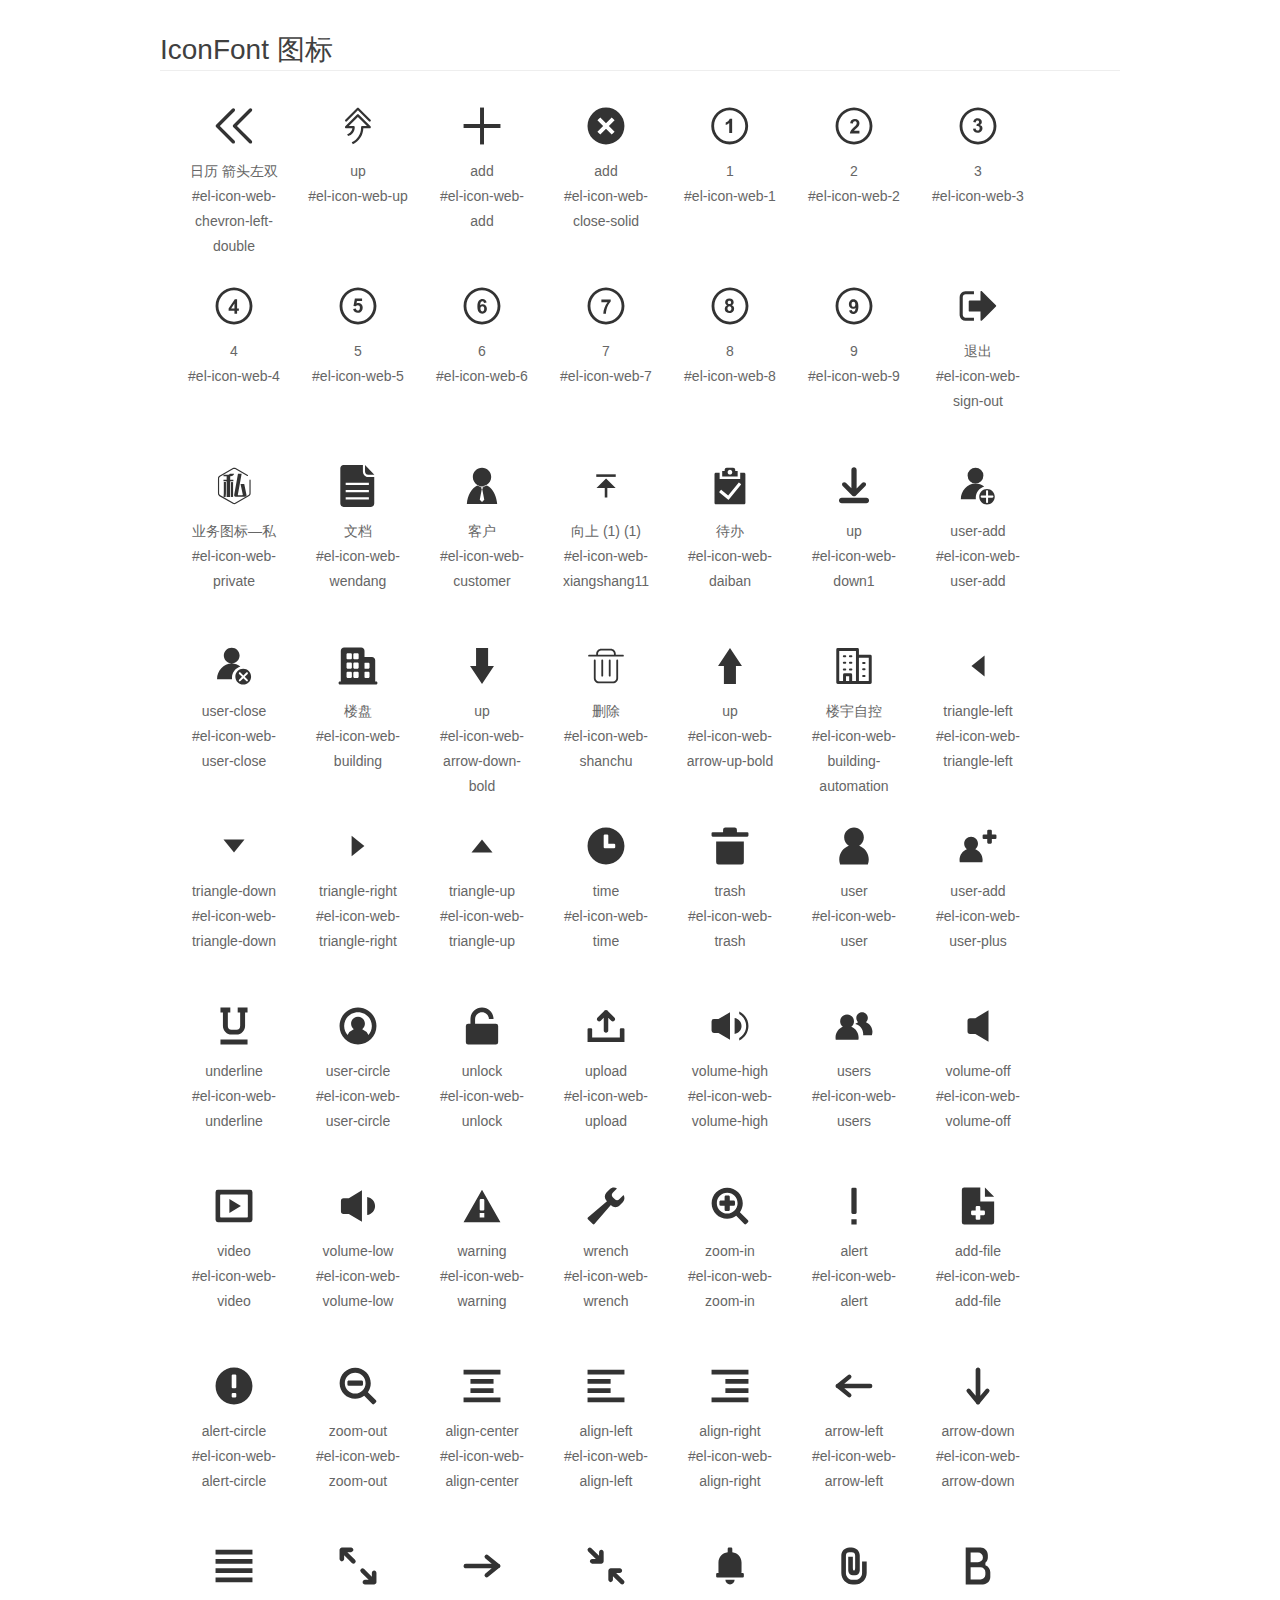
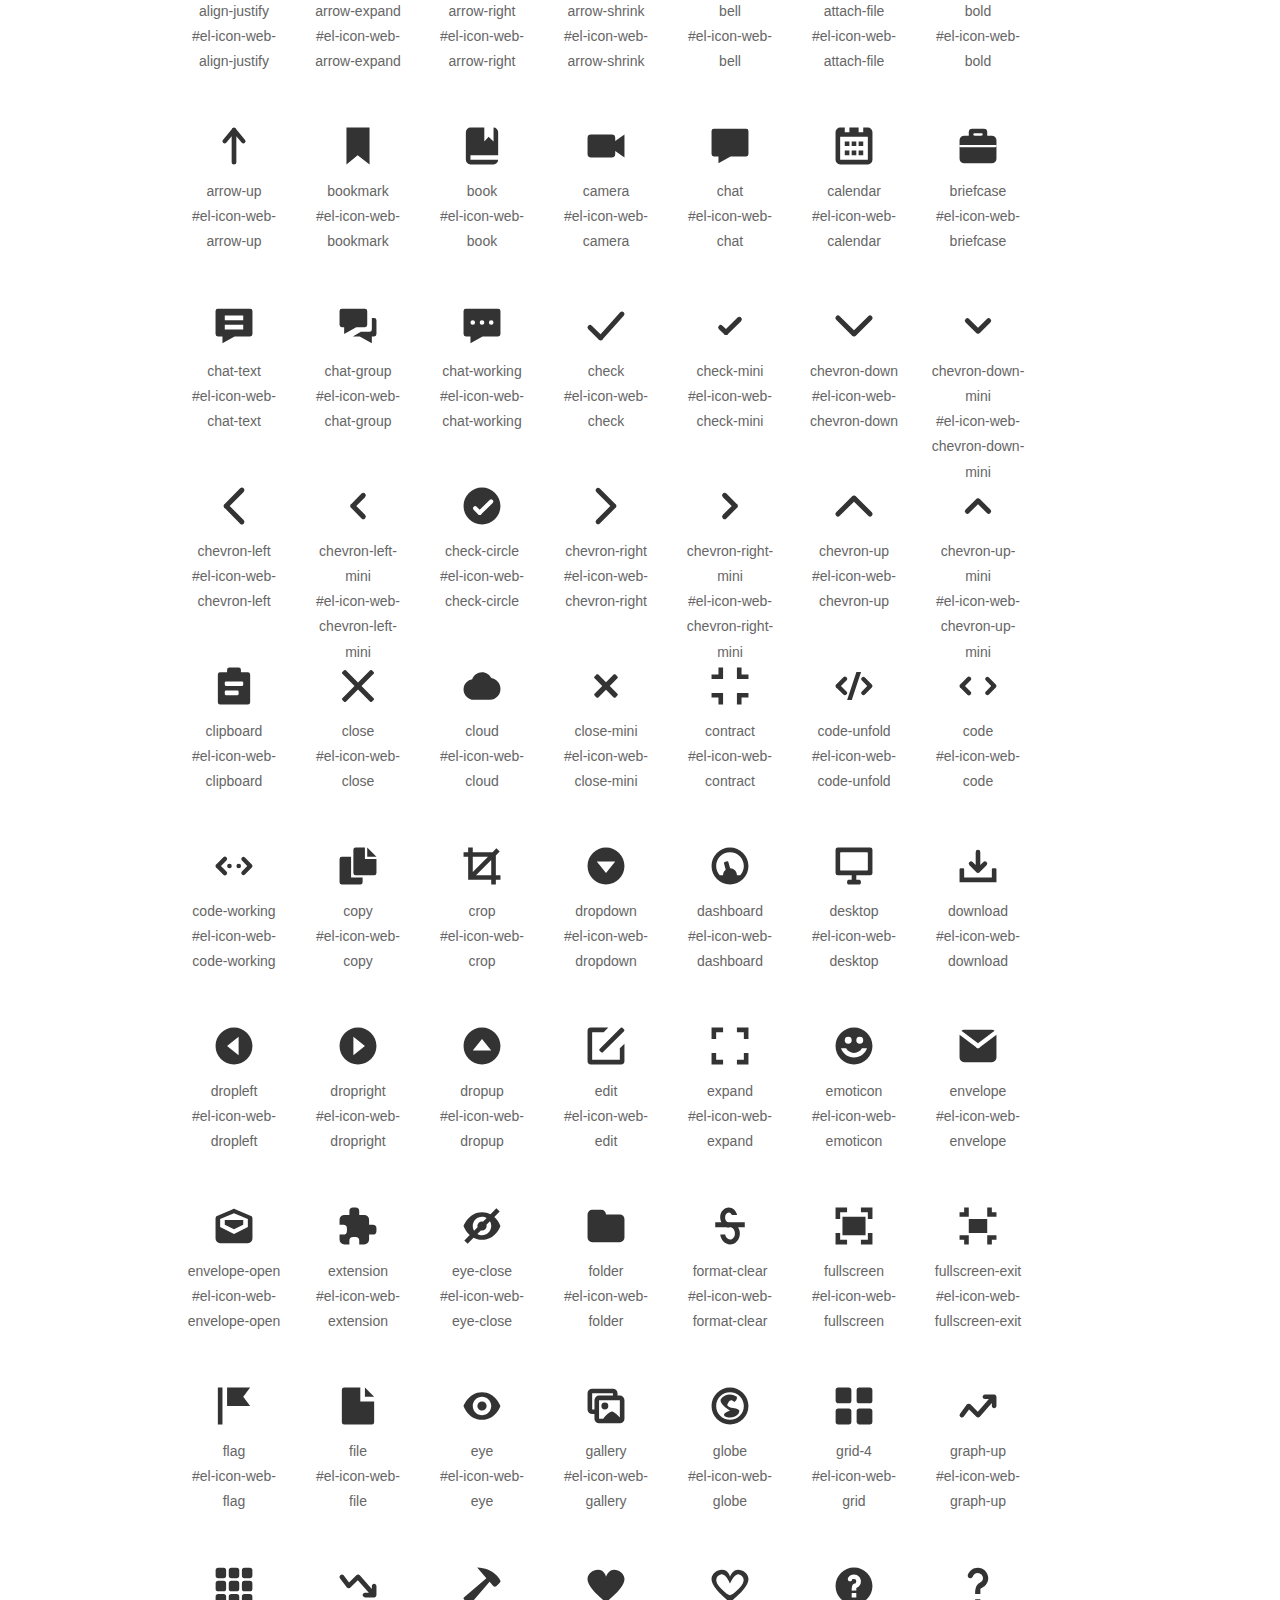
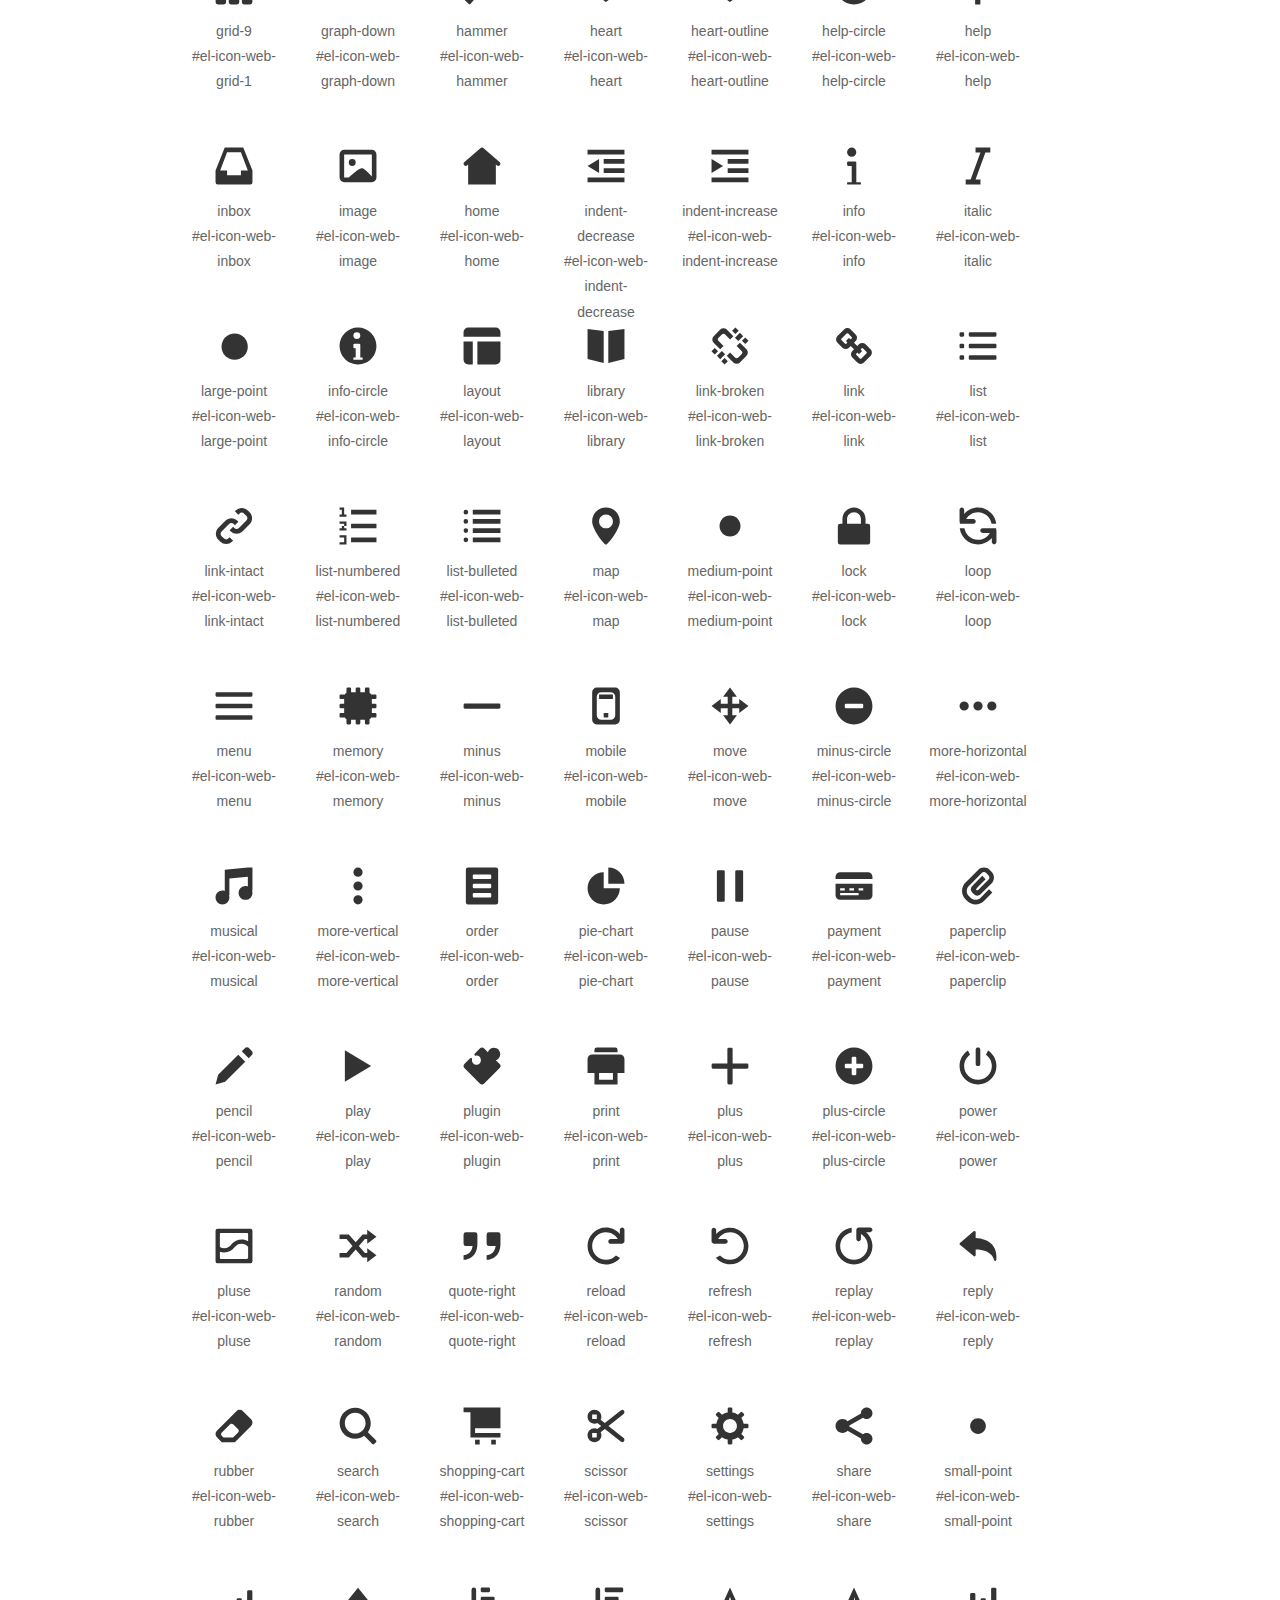
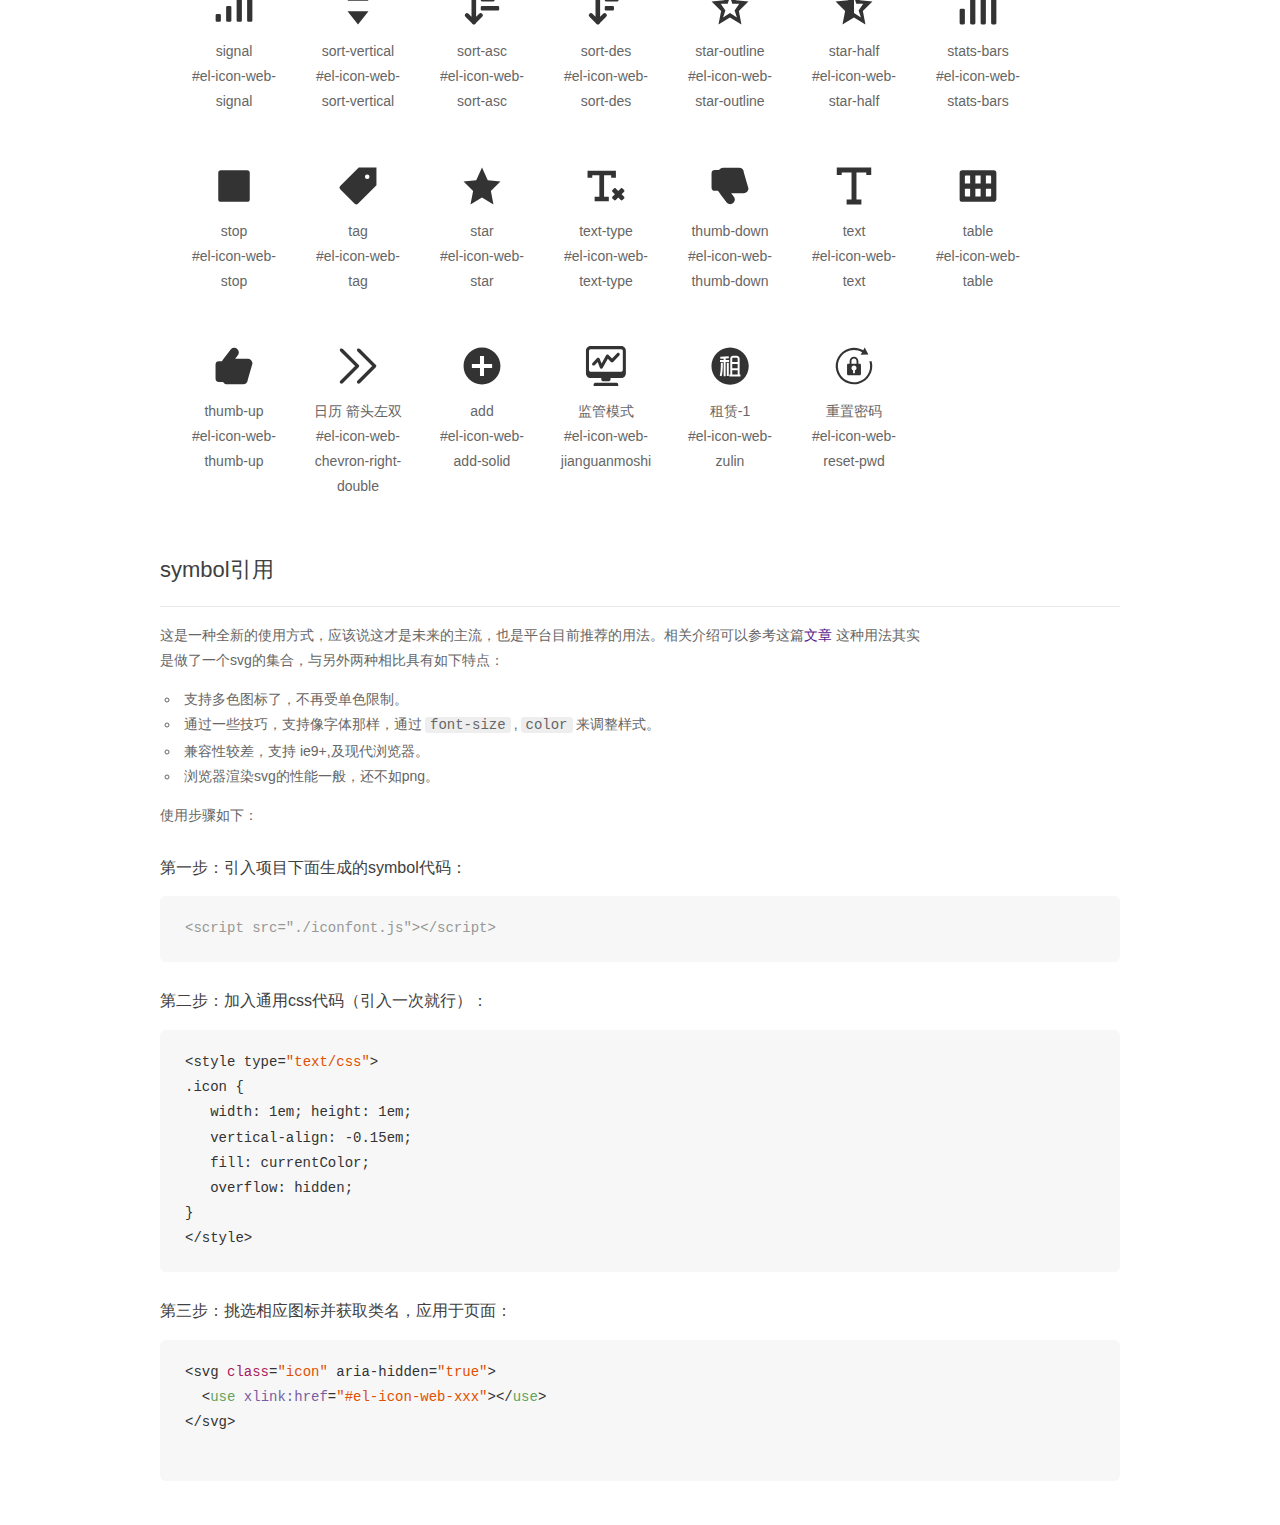
<file: static/font/ElWebIcon/demo_symbol.html>
<!DOCTYPE html>
<html>
<head>
    <meta charset="utf-8"/>
    <title>IconFont</title>
    <link rel="stylesheet" href="demo.css">
    <script src="iconfont.js"></script>

    <style type="text/css">
        .icon {
          /* 通过设置 font-size 来改变图标大小 */
          width: 1em; height: 1em;
          /* 图标和文字相邻时，垂直对齐 */
          vertical-align: -0.15em;
          /* 通过设置 color 来改变 SVG 的颜色/fill */
          fill: currentColor;
          /* path 和 stroke 溢出 viewBox 部分在 IE 下会显示
             normalize.css 中也包含这行 */
          overflow: hidden;
        }

    </style>
</head>
<body>
    <div class="main markdown">
        <h1>IconFont 图标</h1>
        <ul class="icon_lists clear">
            
                <li>
                    <svg class="icon" aria-hidden="true">
                        <use xlink:href="#el-icon-web-chevron-left-double"></use>
                    </svg>
                    <div class="name">日历 箭头左双</div>
                    <div class="fontclass">#el-icon-web-chevron-left-double</div>
                </li>
            
                <li>
                    <svg class="icon" aria-hidden="true">
                        <use xlink:href="#el-icon-web-up"></use>
                    </svg>
                    <div class="name">up</div>
                    <div class="fontclass">#el-icon-web-up</div>
                </li>
            
                <li>
                    <svg class="icon" aria-hidden="true">
                        <use xlink:href="#el-icon-web-add"></use>
                    </svg>
                    <div class="name">add</div>
                    <div class="fontclass">#el-icon-web-add</div>
                </li>
            
                <li>
                    <svg class="icon" aria-hidden="true">
                        <use xlink:href="#el-icon-web-close-solid"></use>
                    </svg>
                    <div class="name">add</div>
                    <div class="fontclass">#el-icon-web-close-solid</div>
                </li>
            
                <li>
                    <svg class="icon" aria-hidden="true">
                        <use xlink:href="#el-icon-web-1"></use>
                    </svg>
                    <div class="name">1 </div>
                    <div class="fontclass">#el-icon-web-1</div>
                </li>
            
                <li>
                    <svg class="icon" aria-hidden="true">
                        <use xlink:href="#el-icon-web-2"></use>
                    </svg>
                    <div class="name">2</div>
                    <div class="fontclass">#el-icon-web-2</div>
                </li>
            
                <li>
                    <svg class="icon" aria-hidden="true">
                        <use xlink:href="#el-icon-web-3"></use>
                    </svg>
                    <div class="name">3</div>
                    <div class="fontclass">#el-icon-web-3</div>
                </li>
            
                <li>
                    <svg class="icon" aria-hidden="true">
                        <use xlink:href="#el-icon-web-4"></use>
                    </svg>
                    <div class="name">4</div>
                    <div class="fontclass">#el-icon-web-4</div>
                </li>
            
                <li>
                    <svg class="icon" aria-hidden="true">
                        <use xlink:href="#el-icon-web-5"></use>
                    </svg>
                    <div class="name">5</div>
                    <div class="fontclass">#el-icon-web-5</div>
                </li>
            
                <li>
                    <svg class="icon" aria-hidden="true">
                        <use xlink:href="#el-icon-web-6"></use>
                    </svg>
                    <div class="name">6</div>
                    <div class="fontclass">#el-icon-web-6</div>
                </li>
            
                <li>
                    <svg class="icon" aria-hidden="true">
                        <use xlink:href="#el-icon-web-7"></use>
                    </svg>
                    <div class="name">7</div>
                    <div class="fontclass">#el-icon-web-7</div>
                </li>
            
                <li>
                    <svg class="icon" aria-hidden="true">
                        <use xlink:href="#el-icon-web-8"></use>
                    </svg>
                    <div class="name">8</div>
                    <div class="fontclass">#el-icon-web-8</div>
                </li>
            
                <li>
                    <svg class="icon" aria-hidden="true">
                        <use xlink:href="#el-icon-web-9"></use>
                    </svg>
                    <div class="name">9</div>
                    <div class="fontclass">#el-icon-web-9</div>
                </li>
            
                <li>
                    <svg class="icon" aria-hidden="true">
                        <use xlink:href="#el-icon-web-sign-out"></use>
                    </svg>
                    <div class="name">退出</div>
                    <div class="fontclass">#el-icon-web-sign-out</div>
                </li>
            
                <li>
                    <svg class="icon" aria-hidden="true">
                        <use xlink:href="#el-icon-web-private"></use>
                    </svg>
                    <div class="name">业务图标—私</div>
                    <div class="fontclass">#el-icon-web-private</div>
                </li>
            
                <li>
                    <svg class="icon" aria-hidden="true">
                        <use xlink:href="#el-icon-web-wendang"></use>
                    </svg>
                    <div class="name">文档</div>
                    <div class="fontclass">#el-icon-web-wendang</div>
                </li>
            
                <li>
                    <svg class="icon" aria-hidden="true">
                        <use xlink:href="#el-icon-web-customer"></use>
                    </svg>
                    <div class="name">客户</div>
                    <div class="fontclass">#el-icon-web-customer</div>
                </li>
            
                <li>
                    <svg class="icon" aria-hidden="true">
                        <use xlink:href="#el-icon-web-xiangshang11"></use>
                    </svg>
                    <div class="name">向上 (1) (1)</div>
                    <div class="fontclass">#el-icon-web-xiangshang11</div>
                </li>
            
                <li>
                    <svg class="icon" aria-hidden="true">
                        <use xlink:href="#el-icon-web-daiban"></use>
                    </svg>
                    <div class="name">待办</div>
                    <div class="fontclass">#el-icon-web-daiban</div>
                </li>
            
                <li>
                    <svg class="icon" aria-hidden="true">
                        <use xlink:href="#el-icon-web-down1"></use>
                    </svg>
                    <div class="name">up</div>
                    <div class="fontclass">#el-icon-web-down1</div>
                </li>
            
                <li>
                    <svg class="icon" aria-hidden="true">
                        <use xlink:href="#el-icon-web-user-add"></use>
                    </svg>
                    <div class="name">user-add</div>
                    <div class="fontclass">#el-icon-web-user-add</div>
                </li>
            
                <li>
                    <svg class="icon" aria-hidden="true">
                        <use xlink:href="#el-icon-web-user-close"></use>
                    </svg>
                    <div class="name">user-close</div>
                    <div class="fontclass">#el-icon-web-user-close</div>
                </li>
            
                <li>
                    <svg class="icon" aria-hidden="true">
                        <use xlink:href="#el-icon-web-building"></use>
                    </svg>
                    <div class="name">楼盘</div>
                    <div class="fontclass">#el-icon-web-building</div>
                </li>
            
                <li>
                    <svg class="icon" aria-hidden="true">
                        <use xlink:href="#el-icon-web-arrow-down-bold"></use>
                    </svg>
                    <div class="name">up</div>
                    <div class="fontclass">#el-icon-web-arrow-down-bold</div>
                </li>
            
                <li>
                    <svg class="icon" aria-hidden="true">
                        <use xlink:href="#el-icon-web-shanchu"></use>
                    </svg>
                    <div class="name">删除</div>
                    <div class="fontclass">#el-icon-web-shanchu</div>
                </li>
            
                <li>
                    <svg class="icon" aria-hidden="true">
                        <use xlink:href="#el-icon-web-arrow-up-bold"></use>
                    </svg>
                    <div class="name">up</div>
                    <div class="fontclass">#el-icon-web-arrow-up-bold</div>
                </li>
            
                <li>
                    <svg class="icon" aria-hidden="true">
                        <use xlink:href="#el-icon-web-building-automation"></use>
                    </svg>
                    <div class="name">楼宇自控</div>
                    <div class="fontclass">#el-icon-web-building-automation</div>
                </li>
            
                <li>
                    <svg class="icon" aria-hidden="true">
                        <use xlink:href="#el-icon-web-triangle-left"></use>
                    </svg>
                    <div class="name">triangle-left</div>
                    <div class="fontclass">#el-icon-web-triangle-left</div>
                </li>
            
                <li>
                    <svg class="icon" aria-hidden="true">
                        <use xlink:href="#el-icon-web-triangle-down"></use>
                    </svg>
                    <div class="name">triangle-down</div>
                    <div class="fontclass">#el-icon-web-triangle-down</div>
                </li>
            
                <li>
                    <svg class="icon" aria-hidden="true">
                        <use xlink:href="#el-icon-web-triangle-right"></use>
                    </svg>
                    <div class="name">triangle-right</div>
                    <div class="fontclass">#el-icon-web-triangle-right</div>
                </li>
            
                <li>
                    <svg class="icon" aria-hidden="true">
                        <use xlink:href="#el-icon-web-triangle-up"></use>
                    </svg>
                    <div class="name">triangle-up</div>
                    <div class="fontclass">#el-icon-web-triangle-up</div>
                </li>
            
                <li>
                    <svg class="icon" aria-hidden="true">
                        <use xlink:href="#el-icon-web-time"></use>
                    </svg>
                    <div class="name">time</div>
                    <div class="fontclass">#el-icon-web-time</div>
                </li>
            
                <li>
                    <svg class="icon" aria-hidden="true">
                        <use xlink:href="#el-icon-web-trash"></use>
                    </svg>
                    <div class="name">trash</div>
                    <div class="fontclass">#el-icon-web-trash</div>
                </li>
            
                <li>
                    <svg class="icon" aria-hidden="true">
                        <use xlink:href="#el-icon-web-user"></use>
                    </svg>
                    <div class="name">user</div>
                    <div class="fontclass">#el-icon-web-user</div>
                </li>
            
                <li>
                    <svg class="icon" aria-hidden="true">
                        <use xlink:href="#el-icon-web-user-plus"></use>
                    </svg>
                    <div class="name">user-add</div>
                    <div class="fontclass">#el-icon-web-user-plus</div>
                </li>
            
                <li>
                    <svg class="icon" aria-hidden="true">
                        <use xlink:href="#el-icon-web-underline"></use>
                    </svg>
                    <div class="name">underline</div>
                    <div class="fontclass">#el-icon-web-underline</div>
                </li>
            
                <li>
                    <svg class="icon" aria-hidden="true">
                        <use xlink:href="#el-icon-web-user-circle"></use>
                    </svg>
                    <div class="name">user-circle</div>
                    <div class="fontclass">#el-icon-web-user-circle</div>
                </li>
            
                <li>
                    <svg class="icon" aria-hidden="true">
                        <use xlink:href="#el-icon-web-unlock"></use>
                    </svg>
                    <div class="name">unlock</div>
                    <div class="fontclass">#el-icon-web-unlock</div>
                </li>
            
                <li>
                    <svg class="icon" aria-hidden="true">
                        <use xlink:href="#el-icon-web-upload"></use>
                    </svg>
                    <div class="name">upload</div>
                    <div class="fontclass">#el-icon-web-upload</div>
                </li>
            
                <li>
                    <svg class="icon" aria-hidden="true">
                        <use xlink:href="#el-icon-web-volume-high"></use>
                    </svg>
                    <div class="name">volume-high</div>
                    <div class="fontclass">#el-icon-web-volume-high</div>
                </li>
            
                <li>
                    <svg class="icon" aria-hidden="true">
                        <use xlink:href="#el-icon-web-users"></use>
                    </svg>
                    <div class="name">users</div>
                    <div class="fontclass">#el-icon-web-users</div>
                </li>
            
                <li>
                    <svg class="icon" aria-hidden="true">
                        <use xlink:href="#el-icon-web-volume-off"></use>
                    </svg>
                    <div class="name">volume-off</div>
                    <div class="fontclass">#el-icon-web-volume-off</div>
                </li>
            
                <li>
                    <svg class="icon" aria-hidden="true">
                        <use xlink:href="#el-icon-web-video"></use>
                    </svg>
                    <div class="name">video</div>
                    <div class="fontclass">#el-icon-web-video</div>
                </li>
            
                <li>
                    <svg class="icon" aria-hidden="true">
                        <use xlink:href="#el-icon-web-volume-low"></use>
                    </svg>
                    <div class="name">volume-low</div>
                    <div class="fontclass">#el-icon-web-volume-low</div>
                </li>
            
                <li>
                    <svg class="icon" aria-hidden="true">
                        <use xlink:href="#el-icon-web-warning"></use>
                    </svg>
                    <div class="name">warning</div>
                    <div class="fontclass">#el-icon-web-warning</div>
                </li>
            
                <li>
                    <svg class="icon" aria-hidden="true">
                        <use xlink:href="#el-icon-web-wrench"></use>
                    </svg>
                    <div class="name">wrench</div>
                    <div class="fontclass">#el-icon-web-wrench</div>
                </li>
            
                <li>
                    <svg class="icon" aria-hidden="true">
                        <use xlink:href="#el-icon-web-zoom-in"></use>
                    </svg>
                    <div class="name">zoom-in</div>
                    <div class="fontclass">#el-icon-web-zoom-in</div>
                </li>
            
                <li>
                    <svg class="icon" aria-hidden="true">
                        <use xlink:href="#el-icon-web-alert"></use>
                    </svg>
                    <div class="name">alert</div>
                    <div class="fontclass">#el-icon-web-alert</div>
                </li>
            
                <li>
                    <svg class="icon" aria-hidden="true">
                        <use xlink:href="#el-icon-web-add-file"></use>
                    </svg>
                    <div class="name">add-file</div>
                    <div class="fontclass">#el-icon-web-add-file</div>
                </li>
            
                <li>
                    <svg class="icon" aria-hidden="true">
                        <use xlink:href="#el-icon-web-alert-circle"></use>
                    </svg>
                    <div class="name">alert-circle</div>
                    <div class="fontclass">#el-icon-web-alert-circle</div>
                </li>
            
                <li>
                    <svg class="icon" aria-hidden="true">
                        <use xlink:href="#el-icon-web-zoom-out"></use>
                    </svg>
                    <div class="name">zoom-out</div>
                    <div class="fontclass">#el-icon-web-zoom-out</div>
                </li>
            
                <li>
                    <svg class="icon" aria-hidden="true">
                        <use xlink:href="#el-icon-web-align-center"></use>
                    </svg>
                    <div class="name">align-center</div>
                    <div class="fontclass">#el-icon-web-align-center</div>
                </li>
            
                <li>
                    <svg class="icon" aria-hidden="true">
                        <use xlink:href="#el-icon-web-align-left"></use>
                    </svg>
                    <div class="name">align-left</div>
                    <div class="fontclass">#el-icon-web-align-left</div>
                </li>
            
                <li>
                    <svg class="icon" aria-hidden="true">
                        <use xlink:href="#el-icon-web-align-right"></use>
                    </svg>
                    <div class="name">align-right</div>
                    <div class="fontclass">#el-icon-web-align-right</div>
                </li>
            
                <li>
                    <svg class="icon" aria-hidden="true">
                        <use xlink:href="#el-icon-web-arrow-left"></use>
                    </svg>
                    <div class="name">arrow-left</div>
                    <div class="fontclass">#el-icon-web-arrow-left</div>
                </li>
            
                <li>
                    <svg class="icon" aria-hidden="true">
                        <use xlink:href="#el-icon-web-arrow-down"></use>
                    </svg>
                    <div class="name">arrow-down</div>
                    <div class="fontclass">#el-icon-web-arrow-down</div>
                </li>
            
                <li>
                    <svg class="icon" aria-hidden="true">
                        <use xlink:href="#el-icon-web-align-justify"></use>
                    </svg>
                    <div class="name">align-justify</div>
                    <div class="fontclass">#el-icon-web-align-justify</div>
                </li>
            
                <li>
                    <svg class="icon" aria-hidden="true">
                        <use xlink:href="#el-icon-web-arrow-expand"></use>
                    </svg>
                    <div class="name">arrow-expand</div>
                    <div class="fontclass">#el-icon-web-arrow-expand</div>
                </li>
            
                <li>
                    <svg class="icon" aria-hidden="true">
                        <use xlink:href="#el-icon-web-arrow-right"></use>
                    </svg>
                    <div class="name">arrow-right</div>
                    <div class="fontclass">#el-icon-web-arrow-right</div>
                </li>
            
                <li>
                    <svg class="icon" aria-hidden="true">
                        <use xlink:href="#el-icon-web-arrow-shrink"></use>
                    </svg>
                    <div class="name">arrow-shrink</div>
                    <div class="fontclass">#el-icon-web-arrow-shrink</div>
                </li>
            
                <li>
                    <svg class="icon" aria-hidden="true">
                        <use xlink:href="#el-icon-web-bell"></use>
                    </svg>
                    <div class="name">bell</div>
                    <div class="fontclass">#el-icon-web-bell</div>
                </li>
            
                <li>
                    <svg class="icon" aria-hidden="true">
                        <use xlink:href="#el-icon-web-attach-file"></use>
                    </svg>
                    <div class="name">attach-file</div>
                    <div class="fontclass">#el-icon-web-attach-file</div>
                </li>
            
                <li>
                    <svg class="icon" aria-hidden="true">
                        <use xlink:href="#el-icon-web-bold"></use>
                    </svg>
                    <div class="name">bold</div>
                    <div class="fontclass">#el-icon-web-bold</div>
                </li>
            
                <li>
                    <svg class="icon" aria-hidden="true">
                        <use xlink:href="#el-icon-web-arrow-up"></use>
                    </svg>
                    <div class="name">arrow-up</div>
                    <div class="fontclass">#el-icon-web-arrow-up</div>
                </li>
            
                <li>
                    <svg class="icon" aria-hidden="true">
                        <use xlink:href="#el-icon-web-bookmark"></use>
                    </svg>
                    <div class="name">bookmark</div>
                    <div class="fontclass">#el-icon-web-bookmark</div>
                </li>
            
                <li>
                    <svg class="icon" aria-hidden="true">
                        <use xlink:href="#el-icon-web-book"></use>
                    </svg>
                    <div class="name">book</div>
                    <div class="fontclass">#el-icon-web-book</div>
                </li>
            
                <li>
                    <svg class="icon" aria-hidden="true">
                        <use xlink:href="#el-icon-web-camera"></use>
                    </svg>
                    <div class="name">camera</div>
                    <div class="fontclass">#el-icon-web-camera</div>
                </li>
            
                <li>
                    <svg class="icon" aria-hidden="true">
                        <use xlink:href="#el-icon-web-chat"></use>
                    </svg>
                    <div class="name">chat</div>
                    <div class="fontclass">#el-icon-web-chat</div>
                </li>
            
                <li>
                    <svg class="icon" aria-hidden="true">
                        <use xlink:href="#el-icon-web-calendar"></use>
                    </svg>
                    <div class="name">calendar</div>
                    <div class="fontclass">#el-icon-web-calendar</div>
                </li>
            
                <li>
                    <svg class="icon" aria-hidden="true">
                        <use xlink:href="#el-icon-web-briefcase"></use>
                    </svg>
                    <div class="name">briefcase</div>
                    <div class="fontclass">#el-icon-web-briefcase</div>
                </li>
            
                <li>
                    <svg class="icon" aria-hidden="true">
                        <use xlink:href="#el-icon-web-chat-text"></use>
                    </svg>
                    <div class="name">chat-text</div>
                    <div class="fontclass">#el-icon-web-chat-text</div>
                </li>
            
                <li>
                    <svg class="icon" aria-hidden="true">
                        <use xlink:href="#el-icon-web-chat-group"></use>
                    </svg>
                    <div class="name">chat-group</div>
                    <div class="fontclass">#el-icon-web-chat-group</div>
                </li>
            
                <li>
                    <svg class="icon" aria-hidden="true">
                        <use xlink:href="#el-icon-web-chat-working"></use>
                    </svg>
                    <div class="name">chat-working</div>
                    <div class="fontclass">#el-icon-web-chat-working</div>
                </li>
            
                <li>
                    <svg class="icon" aria-hidden="true">
                        <use xlink:href="#el-icon-web-check"></use>
                    </svg>
                    <div class="name">check</div>
                    <div class="fontclass">#el-icon-web-check</div>
                </li>
            
                <li>
                    <svg class="icon" aria-hidden="true">
                        <use xlink:href="#el-icon-web-check-mini"></use>
                    </svg>
                    <div class="name">check-mini</div>
                    <div class="fontclass">#el-icon-web-check-mini</div>
                </li>
            
                <li>
                    <svg class="icon" aria-hidden="true">
                        <use xlink:href="#el-icon-web-chevron-down"></use>
                    </svg>
                    <div class="name">chevron-down</div>
                    <div class="fontclass">#el-icon-web-chevron-down</div>
                </li>
            
                <li>
                    <svg class="icon" aria-hidden="true">
                        <use xlink:href="#el-icon-web-chevron-down-mini"></use>
                    </svg>
                    <div class="name">chevron-down-mini</div>
                    <div class="fontclass">#el-icon-web-chevron-down-mini</div>
                </li>
            
                <li>
                    <svg class="icon" aria-hidden="true">
                        <use xlink:href="#el-icon-web-chevron-left"></use>
                    </svg>
                    <div class="name">chevron-left</div>
                    <div class="fontclass">#el-icon-web-chevron-left</div>
                </li>
            
                <li>
                    <svg class="icon" aria-hidden="true">
                        <use xlink:href="#el-icon-web-chevron-left-mini"></use>
                    </svg>
                    <div class="name">chevron-left-mini</div>
                    <div class="fontclass">#el-icon-web-chevron-left-mini</div>
                </li>
            
                <li>
                    <svg class="icon" aria-hidden="true">
                        <use xlink:href="#el-icon-web-check-circle"></use>
                    </svg>
                    <div class="name">check-circle</div>
                    <div class="fontclass">#el-icon-web-check-circle</div>
                </li>
            
                <li>
                    <svg class="icon" aria-hidden="true">
                        <use xlink:href="#el-icon-web-chevron-right"></use>
                    </svg>
                    <div class="name">chevron-right</div>
                    <div class="fontclass">#el-icon-web-chevron-right</div>
                </li>
            
                <li>
                    <svg class="icon" aria-hidden="true">
                        <use xlink:href="#el-icon-web-chevron-right-mini"></use>
                    </svg>
                    <div class="name">chevron-right-mini</div>
                    <div class="fontclass">#el-icon-web-chevron-right-mini</div>
                </li>
            
                <li>
                    <svg class="icon" aria-hidden="true">
                        <use xlink:href="#el-icon-web-chevron-up"></use>
                    </svg>
                    <div class="name">chevron-up</div>
                    <div class="fontclass">#el-icon-web-chevron-up</div>
                </li>
            
                <li>
                    <svg class="icon" aria-hidden="true">
                        <use xlink:href="#el-icon-web-chevron-up-mini"></use>
                    </svg>
                    <div class="name">chevron-up-mini</div>
                    <div class="fontclass">#el-icon-web-chevron-up-mini</div>
                </li>
            
                <li>
                    <svg class="icon" aria-hidden="true">
                        <use xlink:href="#el-icon-web-clipboard"></use>
                    </svg>
                    <div class="name">clipboard</div>
                    <div class="fontclass">#el-icon-web-clipboard</div>
                </li>
            
                <li>
                    <svg class="icon" aria-hidden="true">
                        <use xlink:href="#el-icon-web-close"></use>
                    </svg>
                    <div class="name">close</div>
                    <div class="fontclass">#el-icon-web-close</div>
                </li>
            
                <li>
                    <svg class="icon" aria-hidden="true">
                        <use xlink:href="#el-icon-web-cloud"></use>
                    </svg>
                    <div class="name">cloud</div>
                    <div class="fontclass">#el-icon-web-cloud</div>
                </li>
            
                <li>
                    <svg class="icon" aria-hidden="true">
                        <use xlink:href="#el-icon-web-close-mini"></use>
                    </svg>
                    <div class="name">close-mini</div>
                    <div class="fontclass">#el-icon-web-close-mini</div>
                </li>
            
                <li>
                    <svg class="icon" aria-hidden="true">
                        <use xlink:href="#el-icon-web-contract"></use>
                    </svg>
                    <div class="name">contract</div>
                    <div class="fontclass">#el-icon-web-contract</div>
                </li>
            
                <li>
                    <svg class="icon" aria-hidden="true">
                        <use xlink:href="#el-icon-web-code-unfold"></use>
                    </svg>
                    <div class="name">code-unfold</div>
                    <div class="fontclass">#el-icon-web-code-unfold</div>
                </li>
            
                <li>
                    <svg class="icon" aria-hidden="true">
                        <use xlink:href="#el-icon-web-code"></use>
                    </svg>
                    <div class="name">code</div>
                    <div class="fontclass">#el-icon-web-code</div>
                </li>
            
                <li>
                    <svg class="icon" aria-hidden="true">
                        <use xlink:href="#el-icon-web-code-working"></use>
                    </svg>
                    <div class="name">code-working</div>
                    <div class="fontclass">#el-icon-web-code-working</div>
                </li>
            
                <li>
                    <svg class="icon" aria-hidden="true">
                        <use xlink:href="#el-icon-web-copy"></use>
                    </svg>
                    <div class="name">copy</div>
                    <div class="fontclass">#el-icon-web-copy</div>
                </li>
            
                <li>
                    <svg class="icon" aria-hidden="true">
                        <use xlink:href="#el-icon-web-crop"></use>
                    </svg>
                    <div class="name">crop</div>
                    <div class="fontclass">#el-icon-web-crop</div>
                </li>
            
                <li>
                    <svg class="icon" aria-hidden="true">
                        <use xlink:href="#el-icon-web-dropdown"></use>
                    </svg>
                    <div class="name">dropdown</div>
                    <div class="fontclass">#el-icon-web-dropdown</div>
                </li>
            
                <li>
                    <svg class="icon" aria-hidden="true">
                        <use xlink:href="#el-icon-web-dashboard"></use>
                    </svg>
                    <div class="name">dashboard</div>
                    <div class="fontclass">#el-icon-web-dashboard</div>
                </li>
            
                <li>
                    <svg class="icon" aria-hidden="true">
                        <use xlink:href="#el-icon-web-desktop"></use>
                    </svg>
                    <div class="name">desktop</div>
                    <div class="fontclass">#el-icon-web-desktop</div>
                </li>
            
                <li>
                    <svg class="icon" aria-hidden="true">
                        <use xlink:href="#el-icon-web-download"></use>
                    </svg>
                    <div class="name">download</div>
                    <div class="fontclass">#el-icon-web-download</div>
                </li>
            
                <li>
                    <svg class="icon" aria-hidden="true">
                        <use xlink:href="#el-icon-web-dropleft"></use>
                    </svg>
                    <div class="name">dropleft</div>
                    <div class="fontclass">#el-icon-web-dropleft</div>
                </li>
            
                <li>
                    <svg class="icon" aria-hidden="true">
                        <use xlink:href="#el-icon-web-dropright"></use>
                    </svg>
                    <div class="name">dropright</div>
                    <div class="fontclass">#el-icon-web-dropright</div>
                </li>
            
                <li>
                    <svg class="icon" aria-hidden="true">
                        <use xlink:href="#el-icon-web-dropup"></use>
                    </svg>
                    <div class="name">dropup</div>
                    <div class="fontclass">#el-icon-web-dropup</div>
                </li>
            
                <li>
                    <svg class="icon" aria-hidden="true">
                        <use xlink:href="#el-icon-web-edit"></use>
                    </svg>
                    <div class="name">edit</div>
                    <div class="fontclass">#el-icon-web-edit</div>
                </li>
            
                <li>
                    <svg class="icon" aria-hidden="true">
                        <use xlink:href="#el-icon-web-expand"></use>
                    </svg>
                    <div class="name">expand</div>
                    <div class="fontclass">#el-icon-web-expand</div>
                </li>
            
                <li>
                    <svg class="icon" aria-hidden="true">
                        <use xlink:href="#el-icon-web-emoticon"></use>
                    </svg>
                    <div class="name">emoticon</div>
                    <div class="fontclass">#el-icon-web-emoticon</div>
                </li>
            
                <li>
                    <svg class="icon" aria-hidden="true">
                        <use xlink:href="#el-icon-web-envelope"></use>
                    </svg>
                    <div class="name">envelope</div>
                    <div class="fontclass">#el-icon-web-envelope</div>
                </li>
            
                <li>
                    <svg class="icon" aria-hidden="true">
                        <use xlink:href="#el-icon-web-envelope-open"></use>
                    </svg>
                    <div class="name">envelope-open</div>
                    <div class="fontclass">#el-icon-web-envelope-open</div>
                </li>
            
                <li>
                    <svg class="icon" aria-hidden="true">
                        <use xlink:href="#el-icon-web-extension"></use>
                    </svg>
                    <div class="name">extension</div>
                    <div class="fontclass">#el-icon-web-extension</div>
                </li>
            
                <li>
                    <svg class="icon" aria-hidden="true">
                        <use xlink:href="#el-icon-web-eye-close"></use>
                    </svg>
                    <div class="name">eye-close</div>
                    <div class="fontclass">#el-icon-web-eye-close</div>
                </li>
            
                <li>
                    <svg class="icon" aria-hidden="true">
                        <use xlink:href="#el-icon-web-folder"></use>
                    </svg>
                    <div class="name">folder</div>
                    <div class="fontclass">#el-icon-web-folder</div>
                </li>
            
                <li>
                    <svg class="icon" aria-hidden="true">
                        <use xlink:href="#el-icon-web-format-clear"></use>
                    </svg>
                    <div class="name">format-clear</div>
                    <div class="fontclass">#el-icon-web-format-clear</div>
                </li>
            
                <li>
                    <svg class="icon" aria-hidden="true">
                        <use xlink:href="#el-icon-web-fullscreen"></use>
                    </svg>
                    <div class="name">fullscreen</div>
                    <div class="fontclass">#el-icon-web-fullscreen</div>
                </li>
            
                <li>
                    <svg class="icon" aria-hidden="true">
                        <use xlink:href="#el-icon-web-fullscreen-exit"></use>
                    </svg>
                    <div class="name">fullscreen-exit</div>
                    <div class="fontclass">#el-icon-web-fullscreen-exit</div>
                </li>
            
                <li>
                    <svg class="icon" aria-hidden="true">
                        <use xlink:href="#el-icon-web-flag"></use>
                    </svg>
                    <div class="name">flag</div>
                    <div class="fontclass">#el-icon-web-flag</div>
                </li>
            
                <li>
                    <svg class="icon" aria-hidden="true">
                        <use xlink:href="#el-icon-web-file"></use>
                    </svg>
                    <div class="name">file</div>
                    <div class="fontclass">#el-icon-web-file</div>
                </li>
            
                <li>
                    <svg class="icon" aria-hidden="true">
                        <use xlink:href="#el-icon-web-eye"></use>
                    </svg>
                    <div class="name">eye</div>
                    <div class="fontclass">#el-icon-web-eye</div>
                </li>
            
                <li>
                    <svg class="icon" aria-hidden="true">
                        <use xlink:href="#el-icon-web-gallery"></use>
                    </svg>
                    <div class="name">gallery</div>
                    <div class="fontclass">#el-icon-web-gallery</div>
                </li>
            
                <li>
                    <svg class="icon" aria-hidden="true">
                        <use xlink:href="#el-icon-web-globe"></use>
                    </svg>
                    <div class="name">globe</div>
                    <div class="fontclass">#el-icon-web-globe</div>
                </li>
            
                <li>
                    <svg class="icon" aria-hidden="true">
                        <use xlink:href="#el-icon-web-grid"></use>
                    </svg>
                    <div class="name">grid-4</div>
                    <div class="fontclass">#el-icon-web-grid</div>
                </li>
            
                <li>
                    <svg class="icon" aria-hidden="true">
                        <use xlink:href="#el-icon-web-graph-up"></use>
                    </svg>
                    <div class="name">graph-up</div>
                    <div class="fontclass">#el-icon-web-graph-up</div>
                </li>
            
                <li>
                    <svg class="icon" aria-hidden="true">
                        <use xlink:href="#el-icon-web-grid-1"></use>
                    </svg>
                    <div class="name">grid-9</div>
                    <div class="fontclass">#el-icon-web-grid-1</div>
                </li>
            
                <li>
                    <svg class="icon" aria-hidden="true">
                        <use xlink:href="#el-icon-web-graph-down"></use>
                    </svg>
                    <div class="name">graph-down</div>
                    <div class="fontclass">#el-icon-web-graph-down</div>
                </li>
            
                <li>
                    <svg class="icon" aria-hidden="true">
                        <use xlink:href="#el-icon-web-hammer"></use>
                    </svg>
                    <div class="name">hammer</div>
                    <div class="fontclass">#el-icon-web-hammer</div>
                </li>
            
                <li>
                    <svg class="icon" aria-hidden="true">
                        <use xlink:href="#el-icon-web-heart"></use>
                    </svg>
                    <div class="name">heart</div>
                    <div class="fontclass">#el-icon-web-heart</div>
                </li>
            
                <li>
                    <svg class="icon" aria-hidden="true">
                        <use xlink:href="#el-icon-web-heart-outline"></use>
                    </svg>
                    <div class="name">heart-outline</div>
                    <div class="fontclass">#el-icon-web-heart-outline</div>
                </li>
            
                <li>
                    <svg class="icon" aria-hidden="true">
                        <use xlink:href="#el-icon-web-help-circle"></use>
                    </svg>
                    <div class="name">help-circle</div>
                    <div class="fontclass">#el-icon-web-help-circle</div>
                </li>
            
                <li>
                    <svg class="icon" aria-hidden="true">
                        <use xlink:href="#el-icon-web-help"></use>
                    </svg>
                    <div class="name">help</div>
                    <div class="fontclass">#el-icon-web-help</div>
                </li>
            
                <li>
                    <svg class="icon" aria-hidden="true">
                        <use xlink:href="#el-icon-web-inbox"></use>
                    </svg>
                    <div class="name">inbox</div>
                    <div class="fontclass">#el-icon-web-inbox</div>
                </li>
            
                <li>
                    <svg class="icon" aria-hidden="true">
                        <use xlink:href="#el-icon-web-image"></use>
                    </svg>
                    <div class="name">image</div>
                    <div class="fontclass">#el-icon-web-image</div>
                </li>
            
                <li>
                    <svg class="icon" aria-hidden="true">
                        <use xlink:href="#el-icon-web-home"></use>
                    </svg>
                    <div class="name">home</div>
                    <div class="fontclass">#el-icon-web-home</div>
                </li>
            
                <li>
                    <svg class="icon" aria-hidden="true">
                        <use xlink:href="#el-icon-web-indent-decrease"></use>
                    </svg>
                    <div class="name">indent-decrease</div>
                    <div class="fontclass">#el-icon-web-indent-decrease</div>
                </li>
            
                <li>
                    <svg class="icon" aria-hidden="true">
                        <use xlink:href="#el-icon-web-indent-increase"></use>
                    </svg>
                    <div class="name">indent-increase</div>
                    <div class="fontclass">#el-icon-web-indent-increase</div>
                </li>
            
                <li>
                    <svg class="icon" aria-hidden="true">
                        <use xlink:href="#el-icon-web-info"></use>
                    </svg>
                    <div class="name">info</div>
                    <div class="fontclass">#el-icon-web-info</div>
                </li>
            
                <li>
                    <svg class="icon" aria-hidden="true">
                        <use xlink:href="#el-icon-web-italic"></use>
                    </svg>
                    <div class="name">italic</div>
                    <div class="fontclass">#el-icon-web-italic</div>
                </li>
            
                <li>
                    <svg class="icon" aria-hidden="true">
                        <use xlink:href="#el-icon-web-large-point"></use>
                    </svg>
                    <div class="name">large-point</div>
                    <div class="fontclass">#el-icon-web-large-point</div>
                </li>
            
                <li>
                    <svg class="icon" aria-hidden="true">
                        <use xlink:href="#el-icon-web-info-circle"></use>
                    </svg>
                    <div class="name">info-circle</div>
                    <div class="fontclass">#el-icon-web-info-circle</div>
                </li>
            
                <li>
                    <svg class="icon" aria-hidden="true">
                        <use xlink:href="#el-icon-web-layout"></use>
                    </svg>
                    <div class="name">layout</div>
                    <div class="fontclass">#el-icon-web-layout</div>
                </li>
            
                <li>
                    <svg class="icon" aria-hidden="true">
                        <use xlink:href="#el-icon-web-library"></use>
                    </svg>
                    <div class="name">library</div>
                    <div class="fontclass">#el-icon-web-library</div>
                </li>
            
                <li>
                    <svg class="icon" aria-hidden="true">
                        <use xlink:href="#el-icon-web-link-broken"></use>
                    </svg>
                    <div class="name">link-broken</div>
                    <div class="fontclass">#el-icon-web-link-broken</div>
                </li>
            
                <li>
                    <svg class="icon" aria-hidden="true">
                        <use xlink:href="#el-icon-web-link"></use>
                    </svg>
                    <div class="name">link</div>
                    <div class="fontclass">#el-icon-web-link</div>
                </li>
            
                <li>
                    <svg class="icon" aria-hidden="true">
                        <use xlink:href="#el-icon-web-list"></use>
                    </svg>
                    <div class="name">list</div>
                    <div class="fontclass">#el-icon-web-list</div>
                </li>
            
                <li>
                    <svg class="icon" aria-hidden="true">
                        <use xlink:href="#el-icon-web-link-intact"></use>
                    </svg>
                    <div class="name">link-intact</div>
                    <div class="fontclass">#el-icon-web-link-intact</div>
                </li>
            
                <li>
                    <svg class="icon" aria-hidden="true">
                        <use xlink:href="#el-icon-web-list-numbered"></use>
                    </svg>
                    <div class="name">list-numbered</div>
                    <div class="fontclass">#el-icon-web-list-numbered</div>
                </li>
            
                <li>
                    <svg class="icon" aria-hidden="true">
                        <use xlink:href="#el-icon-web-list-bulleted"></use>
                    </svg>
                    <div class="name">list-bulleted</div>
                    <div class="fontclass">#el-icon-web-list-bulleted</div>
                </li>
            
                <li>
                    <svg class="icon" aria-hidden="true">
                        <use xlink:href="#el-icon-web-map"></use>
                    </svg>
                    <div class="name">map</div>
                    <div class="fontclass">#el-icon-web-map</div>
                </li>
            
                <li>
                    <svg class="icon" aria-hidden="true">
                        <use xlink:href="#el-icon-web-medium-point"></use>
                    </svg>
                    <div class="name">medium-point</div>
                    <div class="fontclass">#el-icon-web-medium-point</div>
                </li>
            
                <li>
                    <svg class="icon" aria-hidden="true">
                        <use xlink:href="#el-icon-web-lock"></use>
                    </svg>
                    <div class="name">lock</div>
                    <div class="fontclass">#el-icon-web-lock</div>
                </li>
            
                <li>
                    <svg class="icon" aria-hidden="true">
                        <use xlink:href="#el-icon-web-loop"></use>
                    </svg>
                    <div class="name">loop</div>
                    <div class="fontclass">#el-icon-web-loop</div>
                </li>
            
                <li>
                    <svg class="icon" aria-hidden="true">
                        <use xlink:href="#el-icon-web-menu"></use>
                    </svg>
                    <div class="name">menu</div>
                    <div class="fontclass">#el-icon-web-menu</div>
                </li>
            
                <li>
                    <svg class="icon" aria-hidden="true">
                        <use xlink:href="#el-icon-web-memory"></use>
                    </svg>
                    <div class="name">memory</div>
                    <div class="fontclass">#el-icon-web-memory</div>
                </li>
            
                <li>
                    <svg class="icon" aria-hidden="true">
                        <use xlink:href="#el-icon-web-minus"></use>
                    </svg>
                    <div class="name">minus</div>
                    <div class="fontclass">#el-icon-web-minus</div>
                </li>
            
                <li>
                    <svg class="icon" aria-hidden="true">
                        <use xlink:href="#el-icon-web-mobile"></use>
                    </svg>
                    <div class="name">mobile</div>
                    <div class="fontclass">#el-icon-web-mobile</div>
                </li>
            
                <li>
                    <svg class="icon" aria-hidden="true">
                        <use xlink:href="#el-icon-web-move"></use>
                    </svg>
                    <div class="name">move</div>
                    <div class="fontclass">#el-icon-web-move</div>
                </li>
            
                <li>
                    <svg class="icon" aria-hidden="true">
                        <use xlink:href="#el-icon-web-minus-circle"></use>
                    </svg>
                    <div class="name">minus-circle</div>
                    <div class="fontclass">#el-icon-web-minus-circle</div>
                </li>
            
                <li>
                    <svg class="icon" aria-hidden="true">
                        <use xlink:href="#el-icon-web-more-horizontal"></use>
                    </svg>
                    <div class="name">more-horizontal</div>
                    <div class="fontclass">#el-icon-web-more-horizontal</div>
                </li>
            
                <li>
                    <svg class="icon" aria-hidden="true">
                        <use xlink:href="#el-icon-web-musical"></use>
                    </svg>
                    <div class="name">musical</div>
                    <div class="fontclass">#el-icon-web-musical</div>
                </li>
            
                <li>
                    <svg class="icon" aria-hidden="true">
                        <use xlink:href="#el-icon-web-more-vertical"></use>
                    </svg>
                    <div class="name">more-vertical</div>
                    <div class="fontclass">#el-icon-web-more-vertical</div>
                </li>
            
                <li>
                    <svg class="icon" aria-hidden="true">
                        <use xlink:href="#el-icon-web-order"></use>
                    </svg>
                    <div class="name">order</div>
                    <div class="fontclass">#el-icon-web-order</div>
                </li>
            
                <li>
                    <svg class="icon" aria-hidden="true">
                        <use xlink:href="#el-icon-web-pie-chart"></use>
                    </svg>
                    <div class="name">pie-chart</div>
                    <div class="fontclass">#el-icon-web-pie-chart</div>
                </li>
            
                <li>
                    <svg class="icon" aria-hidden="true">
                        <use xlink:href="#el-icon-web-pause"></use>
                    </svg>
                    <div class="name">pause</div>
                    <div class="fontclass">#el-icon-web-pause</div>
                </li>
            
                <li>
                    <svg class="icon" aria-hidden="true">
                        <use xlink:href="#el-icon-web-payment"></use>
                    </svg>
                    <div class="name">payment</div>
                    <div class="fontclass">#el-icon-web-payment</div>
                </li>
            
                <li>
                    <svg class="icon" aria-hidden="true">
                        <use xlink:href="#el-icon-web-paperclip"></use>
                    </svg>
                    <div class="name">paperclip</div>
                    <div class="fontclass">#el-icon-web-paperclip</div>
                </li>
            
                <li>
                    <svg class="icon" aria-hidden="true">
                        <use xlink:href="#el-icon-web-pencil"></use>
                    </svg>
                    <div class="name">pencil</div>
                    <div class="fontclass">#el-icon-web-pencil</div>
                </li>
            
                <li>
                    <svg class="icon" aria-hidden="true">
                        <use xlink:href="#el-icon-web-play"></use>
                    </svg>
                    <div class="name">play</div>
                    <div class="fontclass">#el-icon-web-play</div>
                </li>
            
                <li>
                    <svg class="icon" aria-hidden="true">
                        <use xlink:href="#el-icon-web-plugin"></use>
                    </svg>
                    <div class="name">plugin</div>
                    <div class="fontclass">#el-icon-web-plugin</div>
                </li>
            
                <li>
                    <svg class="icon" aria-hidden="true">
                        <use xlink:href="#el-icon-web-print"></use>
                    </svg>
                    <div class="name">print</div>
                    <div class="fontclass">#el-icon-web-print</div>
                </li>
            
                <li>
                    <svg class="icon" aria-hidden="true">
                        <use xlink:href="#el-icon-web-plus"></use>
                    </svg>
                    <div class="name">plus</div>
                    <div class="fontclass">#el-icon-web-plus</div>
                </li>
            
                <li>
                    <svg class="icon" aria-hidden="true">
                        <use xlink:href="#el-icon-web-plus-circle"></use>
                    </svg>
                    <div class="name">plus-circle</div>
                    <div class="fontclass">#el-icon-web-plus-circle</div>
                </li>
            
                <li>
                    <svg class="icon" aria-hidden="true">
                        <use xlink:href="#el-icon-web-power"></use>
                    </svg>
                    <div class="name">power</div>
                    <div class="fontclass">#el-icon-web-power</div>
                </li>
            
                <li>
                    <svg class="icon" aria-hidden="true">
                        <use xlink:href="#el-icon-web-pluse"></use>
                    </svg>
                    <div class="name">pluse</div>
                    <div class="fontclass">#el-icon-web-pluse</div>
                </li>
            
                <li>
                    <svg class="icon" aria-hidden="true">
                        <use xlink:href="#el-icon-web-random"></use>
                    </svg>
                    <div class="name">random</div>
                    <div class="fontclass">#el-icon-web-random</div>
                </li>
            
                <li>
                    <svg class="icon" aria-hidden="true">
                        <use xlink:href="#el-icon-web-quote-right"></use>
                    </svg>
                    <div class="name">quote-right</div>
                    <div class="fontclass">#el-icon-web-quote-right</div>
                </li>
            
                <li>
                    <svg class="icon" aria-hidden="true">
                        <use xlink:href="#el-icon-web-reload"></use>
                    </svg>
                    <div class="name">reload</div>
                    <div class="fontclass">#el-icon-web-reload</div>
                </li>
            
                <li>
                    <svg class="icon" aria-hidden="true">
                        <use xlink:href="#el-icon-web-refresh"></use>
                    </svg>
                    <div class="name">refresh</div>
                    <div class="fontclass">#el-icon-web-refresh</div>
                </li>
            
                <li>
                    <svg class="icon" aria-hidden="true">
                        <use xlink:href="#el-icon-web-replay"></use>
                    </svg>
                    <div class="name">replay</div>
                    <div class="fontclass">#el-icon-web-replay</div>
                </li>
            
                <li>
                    <svg class="icon" aria-hidden="true">
                        <use xlink:href="#el-icon-web-reply"></use>
                    </svg>
                    <div class="name">reply</div>
                    <div class="fontclass">#el-icon-web-reply</div>
                </li>
            
                <li>
                    <svg class="icon" aria-hidden="true">
                        <use xlink:href="#el-icon-web-rubber"></use>
                    </svg>
                    <div class="name">rubber</div>
                    <div class="fontclass">#el-icon-web-rubber</div>
                </li>
            
                <li>
                    <svg class="icon" aria-hidden="true">
                        <use xlink:href="#el-icon-web-search"></use>
                    </svg>
                    <div class="name">search</div>
                    <div class="fontclass">#el-icon-web-search</div>
                </li>
            
                <li>
                    <svg class="icon" aria-hidden="true">
                        <use xlink:href="#el-icon-web-shopping-cart"></use>
                    </svg>
                    <div class="name">shopping-cart</div>
                    <div class="fontclass">#el-icon-web-shopping-cart</div>
                </li>
            
                <li>
                    <svg class="icon" aria-hidden="true">
                        <use xlink:href="#el-icon-web-scissor"></use>
                    </svg>
                    <div class="name">scissor</div>
                    <div class="fontclass">#el-icon-web-scissor</div>
                </li>
            
                <li>
                    <svg class="icon" aria-hidden="true">
                        <use xlink:href="#el-icon-web-settings"></use>
                    </svg>
                    <div class="name">settings</div>
                    <div class="fontclass">#el-icon-web-settings</div>
                </li>
            
                <li>
                    <svg class="icon" aria-hidden="true">
                        <use xlink:href="#el-icon-web-share"></use>
                    </svg>
                    <div class="name">share</div>
                    <div class="fontclass">#el-icon-web-share</div>
                </li>
            
                <li>
                    <svg class="icon" aria-hidden="true">
                        <use xlink:href="#el-icon-web-small-point"></use>
                    </svg>
                    <div class="name">small-point</div>
                    <div class="fontclass">#el-icon-web-small-point</div>
                </li>
            
                <li>
                    <svg class="icon" aria-hidden="true">
                        <use xlink:href="#el-icon-web-signal"></use>
                    </svg>
                    <div class="name">signal</div>
                    <div class="fontclass">#el-icon-web-signal</div>
                </li>
            
                <li>
                    <svg class="icon" aria-hidden="true">
                        <use xlink:href="#el-icon-web-sort-vertical"></use>
                    </svg>
                    <div class="name">sort-vertical</div>
                    <div class="fontclass">#el-icon-web-sort-vertical</div>
                </li>
            
                <li>
                    <svg class="icon" aria-hidden="true">
                        <use xlink:href="#el-icon-web-sort-asc"></use>
                    </svg>
                    <div class="name">sort-asc</div>
                    <div class="fontclass">#el-icon-web-sort-asc</div>
                </li>
            
                <li>
                    <svg class="icon" aria-hidden="true">
                        <use xlink:href="#el-icon-web-sort-des"></use>
                    </svg>
                    <div class="name">sort-des</div>
                    <div class="fontclass">#el-icon-web-sort-des</div>
                </li>
            
                <li>
                    <svg class="icon" aria-hidden="true">
                        <use xlink:href="#el-icon-web-star-outline"></use>
                    </svg>
                    <div class="name">star-outline</div>
                    <div class="fontclass">#el-icon-web-star-outline</div>
                </li>
            
                <li>
                    <svg class="icon" aria-hidden="true">
                        <use xlink:href="#el-icon-web-star-half"></use>
                    </svg>
                    <div class="name">star-half</div>
                    <div class="fontclass">#el-icon-web-star-half</div>
                </li>
            
                <li>
                    <svg class="icon" aria-hidden="true">
                        <use xlink:href="#el-icon-web-stats-bars"></use>
                    </svg>
                    <div class="name">stats-bars</div>
                    <div class="fontclass">#el-icon-web-stats-bars</div>
                </li>
            
                <li>
                    <svg class="icon" aria-hidden="true">
                        <use xlink:href="#el-icon-web-stop"></use>
                    </svg>
                    <div class="name">stop</div>
                    <div class="fontclass">#el-icon-web-stop</div>
                </li>
            
                <li>
                    <svg class="icon" aria-hidden="true">
                        <use xlink:href="#el-icon-web-tag"></use>
                    </svg>
                    <div class="name">tag</div>
                    <div class="fontclass">#el-icon-web-tag</div>
                </li>
            
                <li>
                    <svg class="icon" aria-hidden="true">
                        <use xlink:href="#el-icon-web-star"></use>
                    </svg>
                    <div class="name">star</div>
                    <div class="fontclass">#el-icon-web-star</div>
                </li>
            
                <li>
                    <svg class="icon" aria-hidden="true">
                        <use xlink:href="#el-icon-web-text-type"></use>
                    </svg>
                    <div class="name">text-type</div>
                    <div class="fontclass">#el-icon-web-text-type</div>
                </li>
            
                <li>
                    <svg class="icon" aria-hidden="true">
                        <use xlink:href="#el-icon-web-thumb-down"></use>
                    </svg>
                    <div class="name">thumb-down</div>
                    <div class="fontclass">#el-icon-web-thumb-down</div>
                </li>
            
                <li>
                    <svg class="icon" aria-hidden="true">
                        <use xlink:href="#el-icon-web-text"></use>
                    </svg>
                    <div class="name">text</div>
                    <div class="fontclass">#el-icon-web-text</div>
                </li>
            
                <li>
                    <svg class="icon" aria-hidden="true">
                        <use xlink:href="#el-icon-web-table"></use>
                    </svg>
                    <div class="name">table</div>
                    <div class="fontclass">#el-icon-web-table</div>
                </li>
            
                <li>
                    <svg class="icon" aria-hidden="true">
                        <use xlink:href="#el-icon-web-thumb-up"></use>
                    </svg>
                    <div class="name">thumb-up</div>
                    <div class="fontclass">#el-icon-web-thumb-up</div>
                </li>
            
                <li>
                    <svg class="icon" aria-hidden="true">
                        <use xlink:href="#el-icon-web-chevron-right-double"></use>
                    </svg>
                    <div class="name">日历 箭头左双</div>
                    <div class="fontclass">#el-icon-web-chevron-right-double</div>
                </li>
            
                <li>
                    <svg class="icon" aria-hidden="true">
                        <use xlink:href="#el-icon-web-add-solid"></use>
                    </svg>
                    <div class="name">add</div>
                    <div class="fontclass">#el-icon-web-add-solid</div>
                </li>
            
                <li>
                    <svg class="icon" aria-hidden="true">
                        <use xlink:href="#el-icon-web-jianguanmoshi"></use>
                    </svg>
                    <div class="name">监管模式</div>
                    <div class="fontclass">#el-icon-web-jianguanmoshi</div>
                </li>
            
                <li>
                    <svg class="icon" aria-hidden="true">
                        <use xlink:href="#el-icon-web-zulin"></use>
                    </svg>
                    <div class="name">租赁-1</div>
                    <div class="fontclass">#el-icon-web-zulin</div>
                </li>
            
                <li>
                    <svg class="icon" aria-hidden="true">
                        <use xlink:href="#el-icon-web-reset-pwd"></use>
                    </svg>
                    <div class="name">重置密码</div>
                    <div class="fontclass">#el-icon-web-reset-pwd</div>
                </li>
            
        </ul>


        <h2 id="symbol-">symbol引用</h2>
        <hr>

        <p>这是一种全新的使用方式，应该说这才是未来的主流，也是平台目前推荐的用法。相关介绍可以参考这篇<a href="">文章</a>
        这种用法其实是做了一个svg的集合，与另外两种相比具有如下特点：</p>
        <ul>
          <li>支持多色图标了，不再受单色限制。</li>
          <li>通过一些技巧，支持像字体那样，通过<code>font-size</code>,<code>color</code>来调整样式。</li>
          <li>兼容性较差，支持 ie9+,及现代浏览器。</li>
          <li>浏览器渲染svg的性能一般，还不如png。</li>
        </ul>
        <p>使用步骤如下：</p>
        <h3 id="-symbol-">第一步：引入项目下面生成的symbol代码：</h3>
        <pre><code class="lang-js hljs javascript"><span class="hljs-comment">&lt;script src="./iconfont.js"&gt;&lt;/script&gt;</span></code></pre>
        <h3 id="-css-">第二步：加入通用css代码（引入一次就行）：</h3>
        <pre><code class="lang-js hljs javascript">&lt;style type=<span class="hljs-string">"text/css"</span>&gt;
.icon {
   width: <span class="hljs-number">1</span>em; height: <span class="hljs-number">1</span>em;
   vertical-align: <span class="hljs-number">-0.15</span>em;
   fill: currentColor;
   overflow: hidden;
}
&lt;<span class="hljs-regexp">/style&gt;</span></code></pre>
        <h3 id="-">第三步：挑选相应图标并获取类名，应用于页面：</h3>
        <pre><code class="lang-js hljs javascript">&lt;svg <span class="hljs-class"><span class="hljs-keyword">class</span></span>=<span class="hljs-string">"icon"</span> aria-hidden=<span class="hljs-string">"true"</span>&gt;<span class="xml"><span class="hljs-tag">
  &lt;<span class="hljs-name">use</span> <span class="hljs-attr">xlink:href</span>=<span class="hljs-string">"#el-icon-web-xxx"</span>&gt;</span><span class="hljs-tag">&lt;/<span class="hljs-name">use</span>&gt;</span>
</span>&lt;<span class="hljs-regexp">/svg&gt;
        </span></code></pre>
    </div>
</body>
</html>
</file>
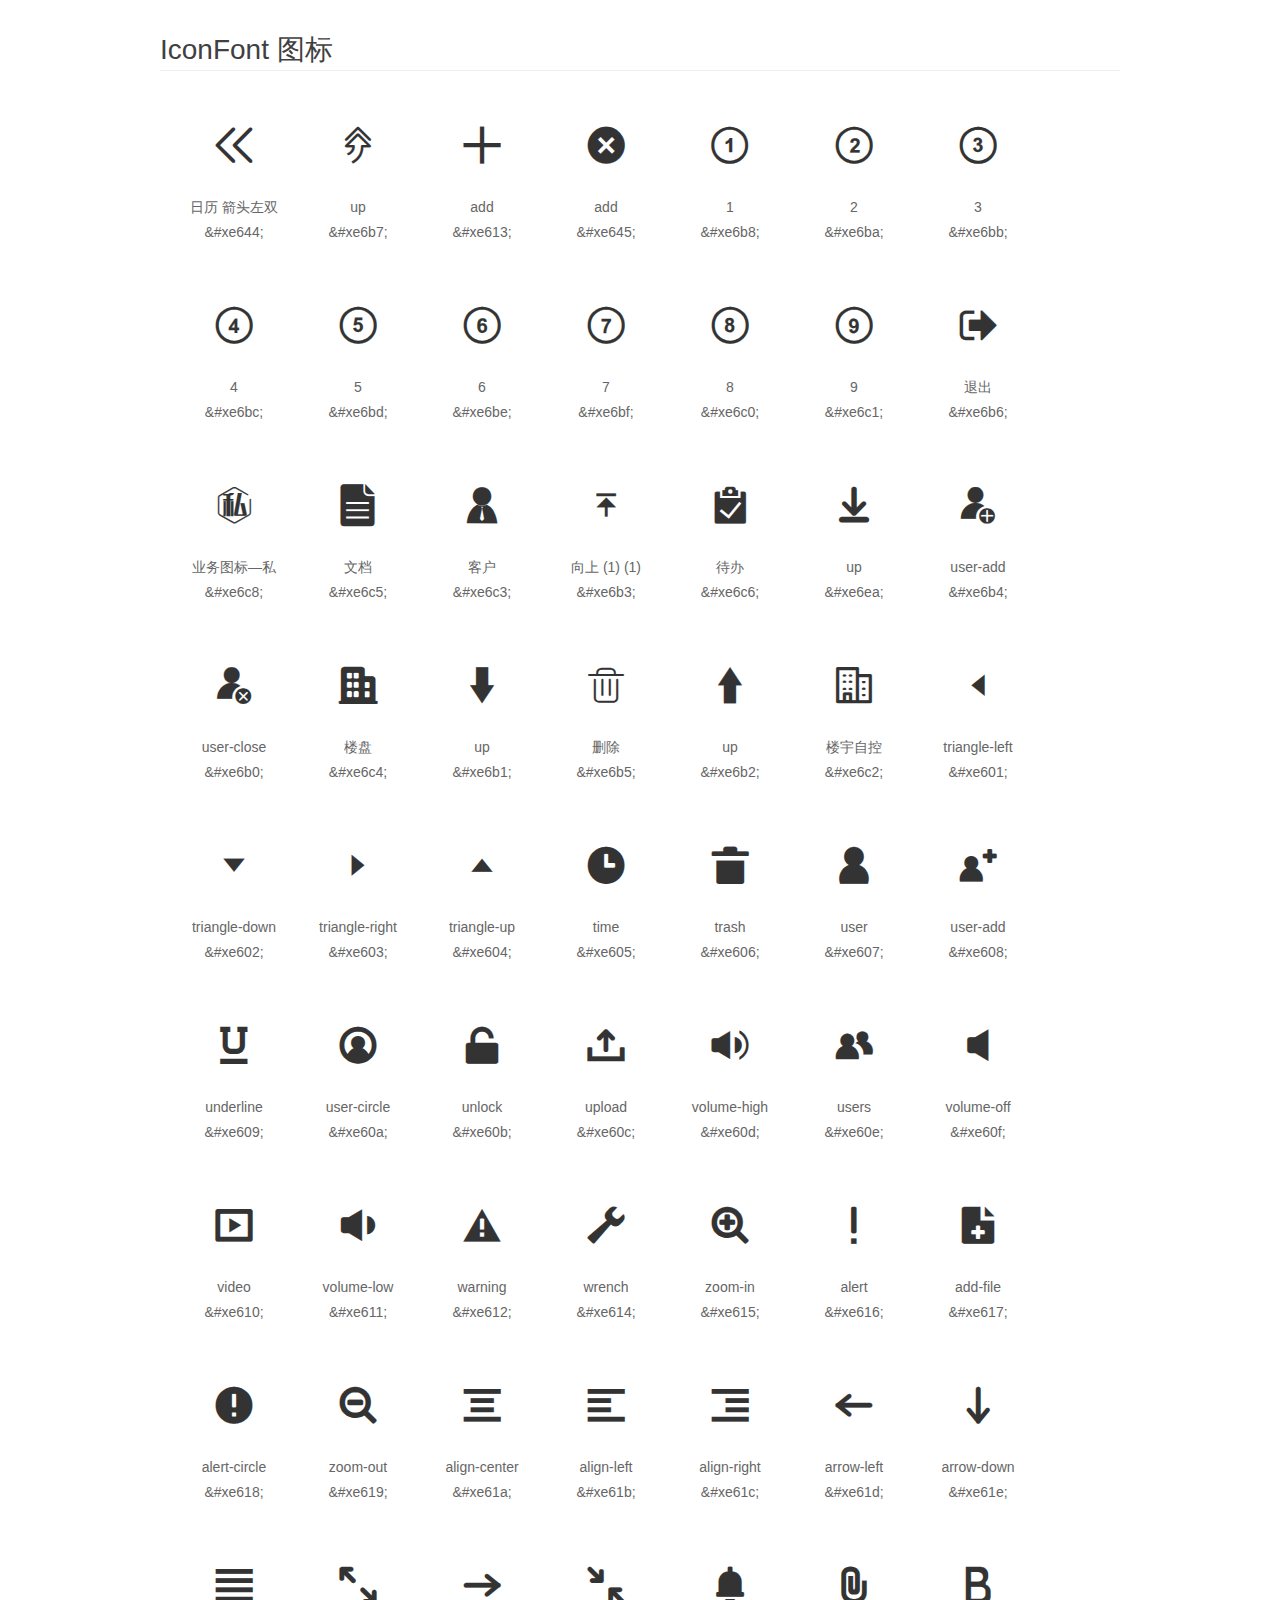
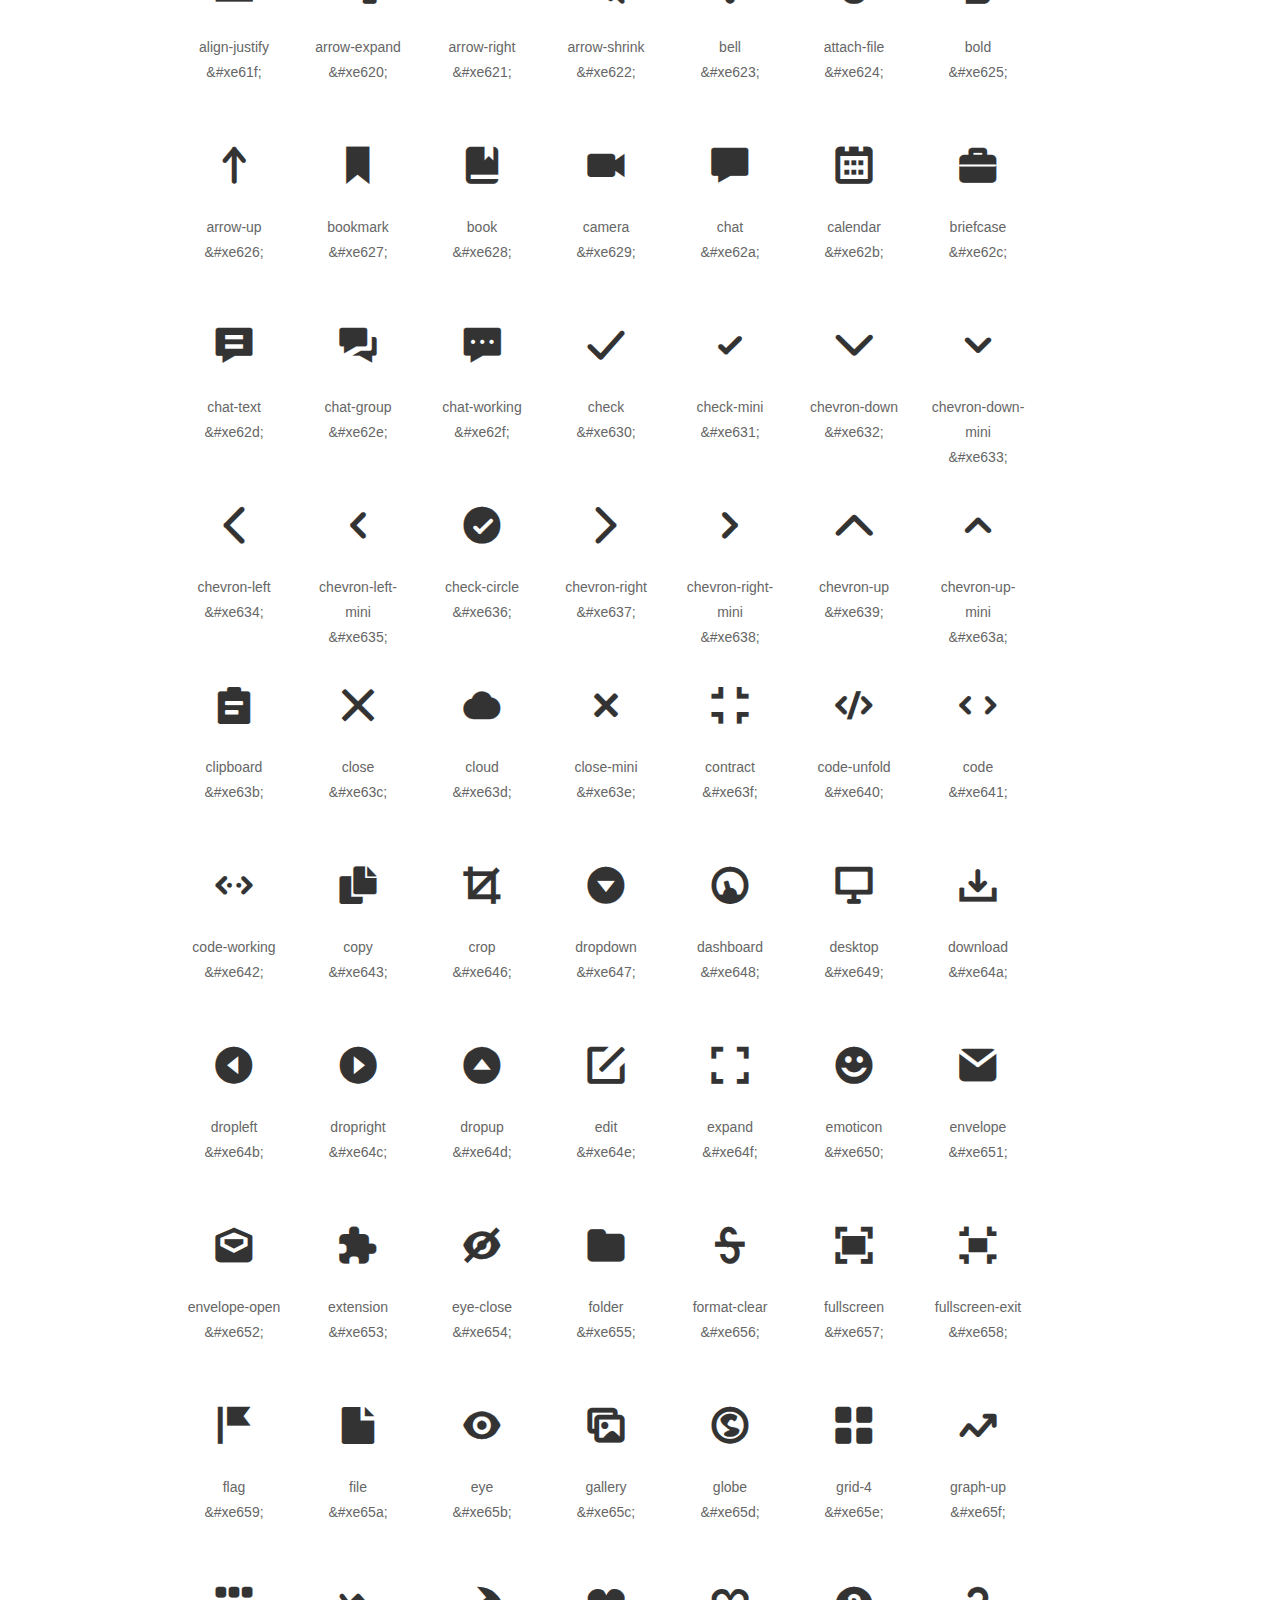
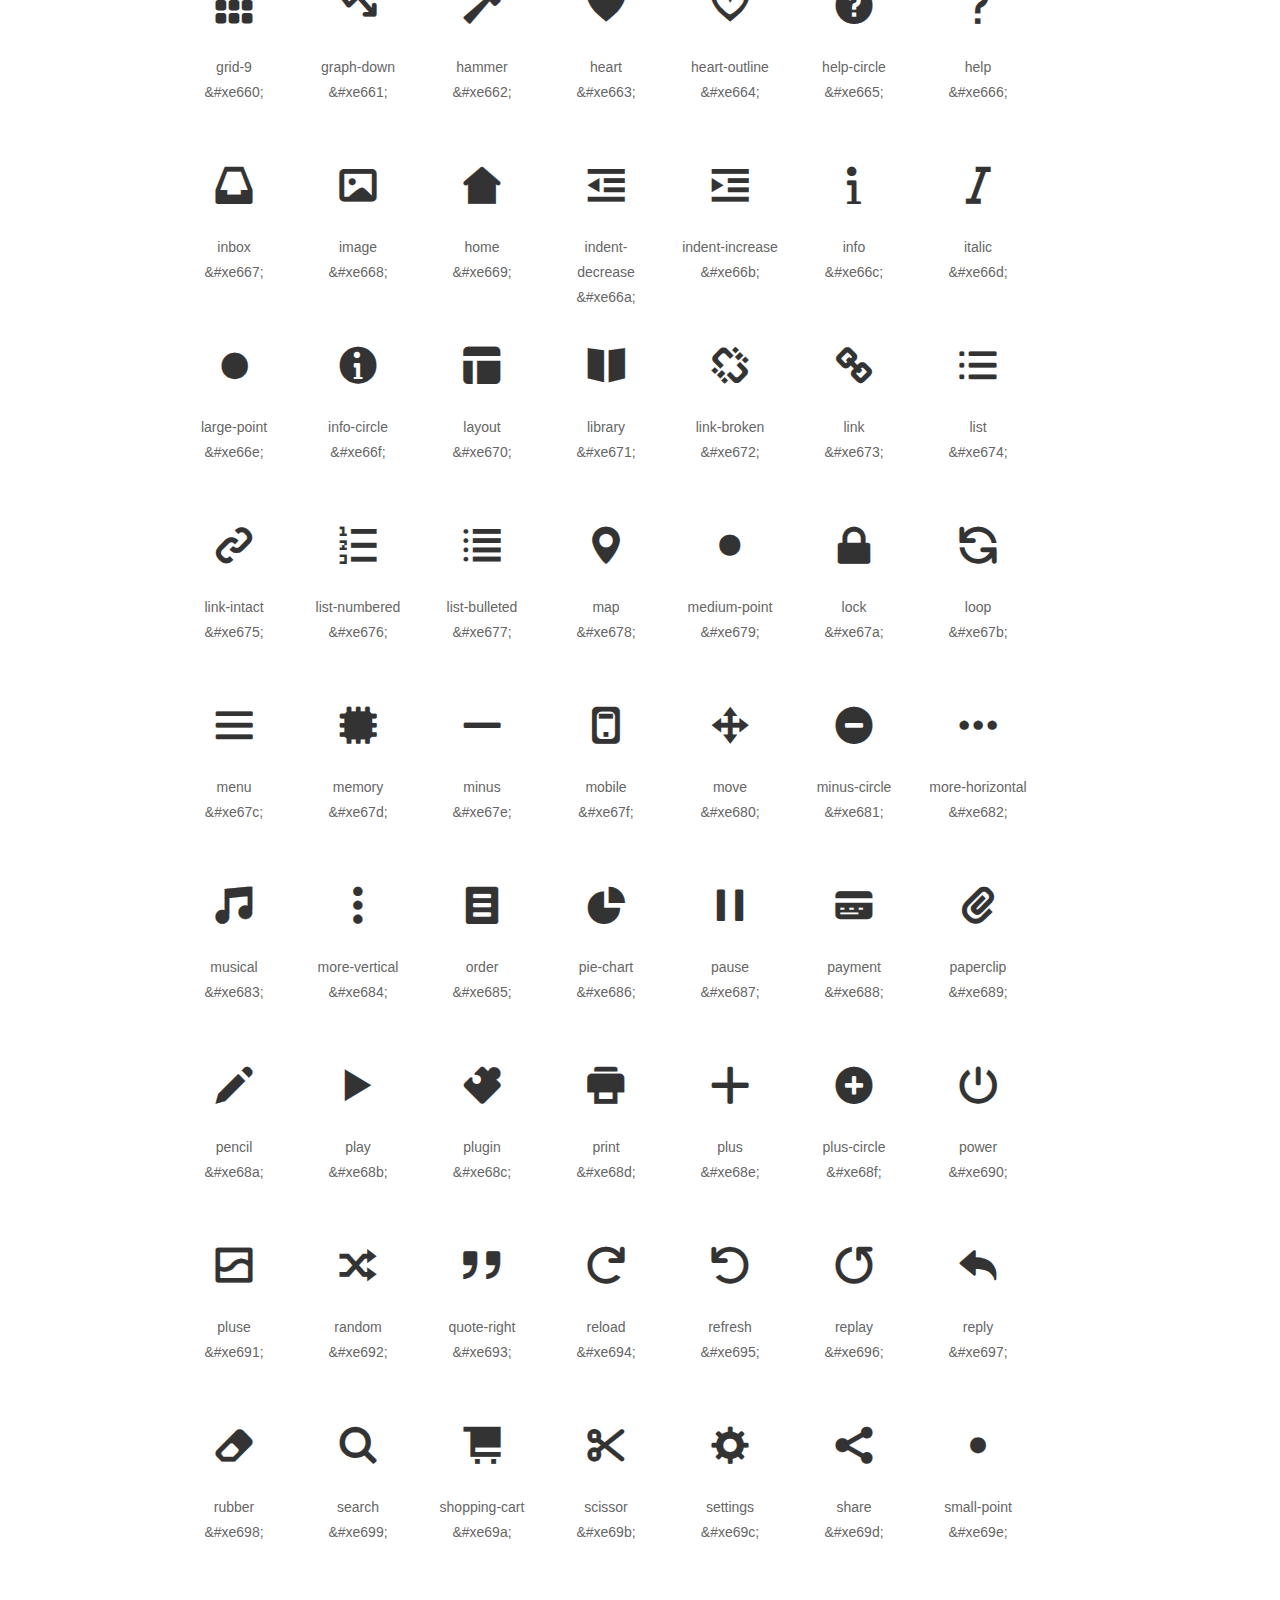
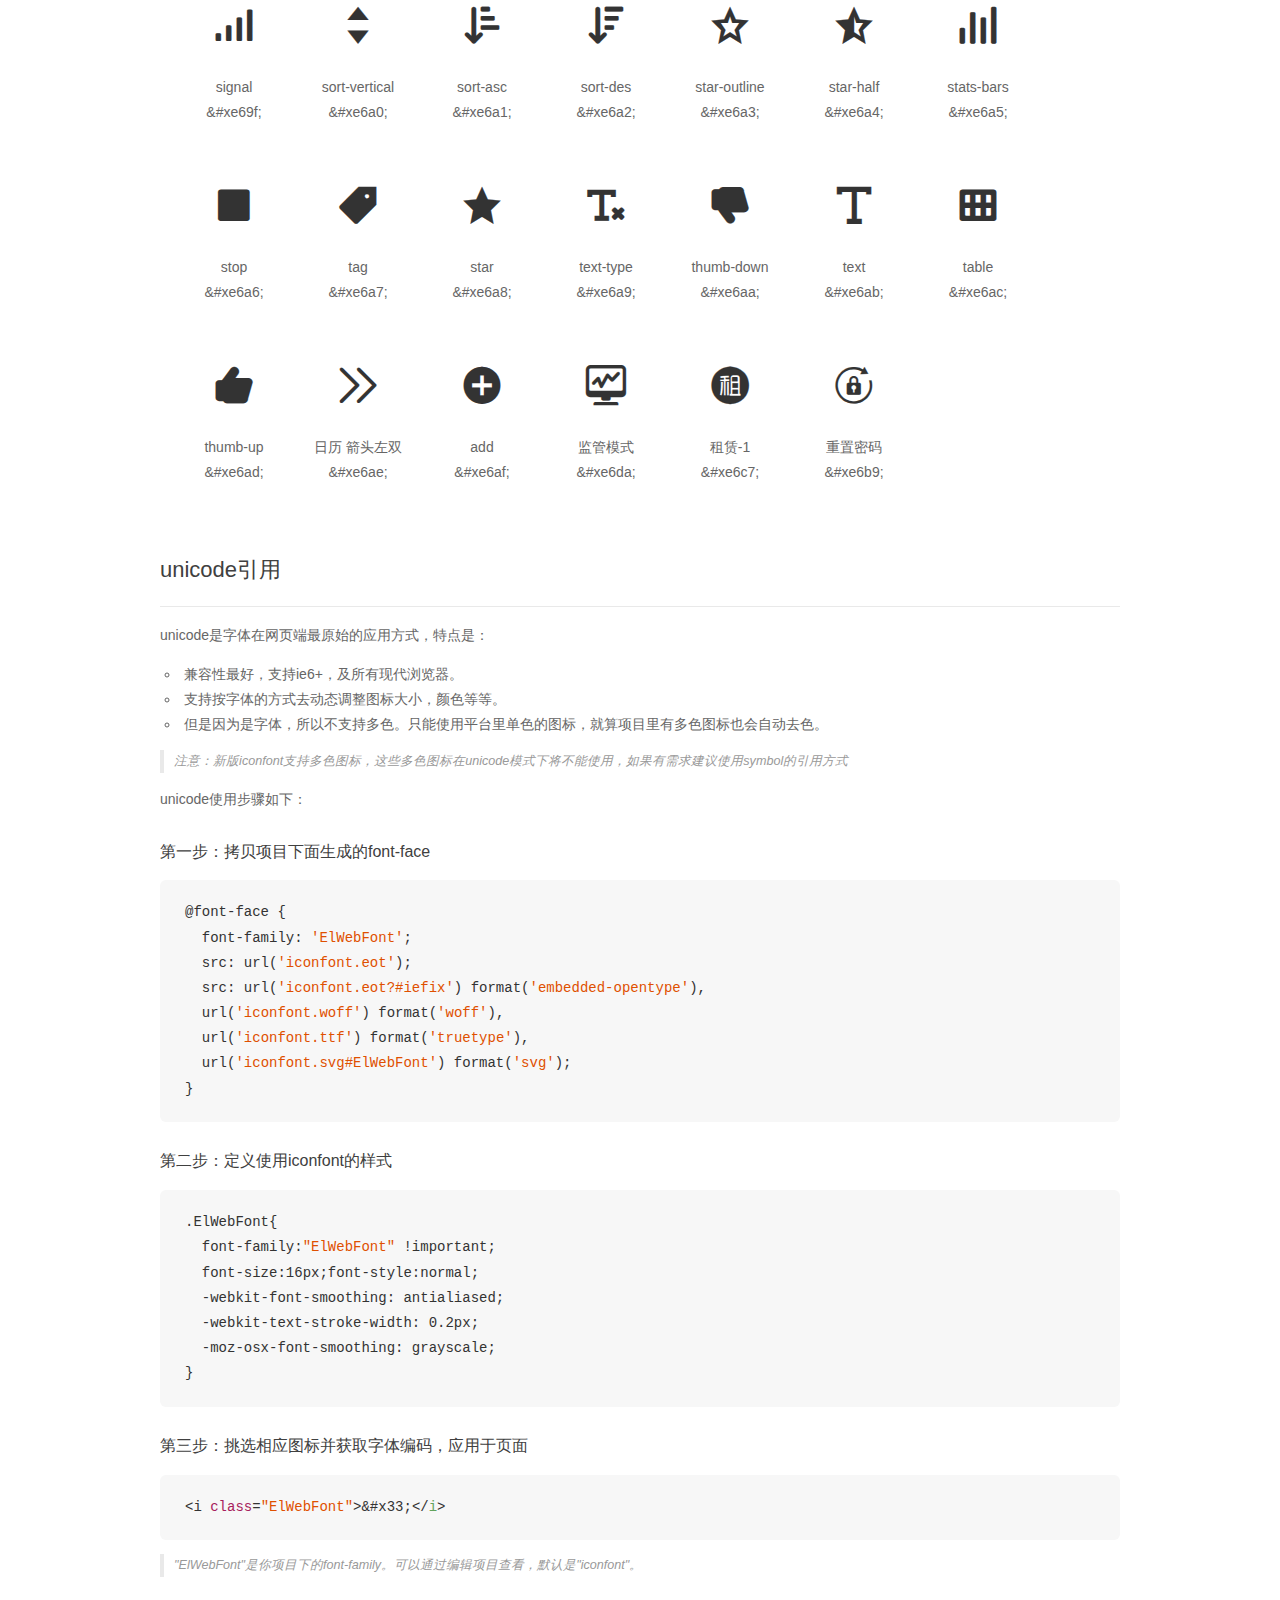
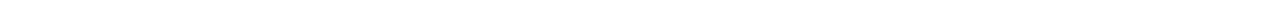
<file: static/font/ElWebIcon/demo_unicode.html>
<!DOCTYPE html>
<html>
<head>
    <meta charset="utf-8"/>
    <title>IconFont</title>
    <link rel="stylesheet" href="demo.css">

    <style type="text/css">

        @font-face {font-family: "ElWebFont";
          src: url('iconfont.eot'); /* IE9*/
          src: url('iconfont.eot#iefix') format('embedded-opentype'), /* IE6-IE8 */
          url('iconfont.woff') format('woff'), /* chrome, firefox */
          url('iconfont.ttf') format('truetype'), /* chrome, firefox, opera, Safari, Android, iOS 4.2+*/
          url('iconfont.svg#ElWebFont') format('svg'); /* iOS 4.1- */
        }

        .ElWebFont {
          font-family:"ElWebFont" !important;
          font-size:16px;
          font-style:normal;
          -webkit-font-smoothing: antialiased;
          -webkit-text-stroke-width: 0.2px;
          -moz-osx-font-smoothing: grayscale;
        }

    </style>
</head>
<body>
    <div class="main markdown">
        <h1>IconFont 图标</h1>
        <ul class="icon_lists clear">
            
                <li>
                <i class="icon ElWebFont">&#xe644;</i>
                    <div class="name">日历 箭头左双</div>
                    <div class="code">&amp;#xe644;</div>
                </li>
            
                <li>
                <i class="icon ElWebFont">&#xe6b7;</i>
                    <div class="name">up</div>
                    <div class="code">&amp;#xe6b7;</div>
                </li>
            
                <li>
                <i class="icon ElWebFont">&#xe613;</i>
                    <div class="name">add</div>
                    <div class="code">&amp;#xe613;</div>
                </li>
            
                <li>
                <i class="icon ElWebFont">&#xe645;</i>
                    <div class="name">add</div>
                    <div class="code">&amp;#xe645;</div>
                </li>
            
                <li>
                <i class="icon ElWebFont">&#xe6b8;</i>
                    <div class="name">1 </div>
                    <div class="code">&amp;#xe6b8;</div>
                </li>
            
                <li>
                <i class="icon ElWebFont">&#xe6ba;</i>
                    <div class="name">2</div>
                    <div class="code">&amp;#xe6ba;</div>
                </li>
            
                <li>
                <i class="icon ElWebFont">&#xe6bb;</i>
                    <div class="name">3</div>
                    <div class="code">&amp;#xe6bb;</div>
                </li>
            
                <li>
                <i class="icon ElWebFont">&#xe6bc;</i>
                    <div class="name">4</div>
                    <div class="code">&amp;#xe6bc;</div>
                </li>
            
                <li>
                <i class="icon ElWebFont">&#xe6bd;</i>
                    <div class="name">5</div>
                    <div class="code">&amp;#xe6bd;</div>
                </li>
            
                <li>
                <i class="icon ElWebFont">&#xe6be;</i>
                    <div class="name">6</div>
                    <div class="code">&amp;#xe6be;</div>
                </li>
            
                <li>
                <i class="icon ElWebFont">&#xe6bf;</i>
                    <div class="name">7</div>
                    <div class="code">&amp;#xe6bf;</div>
                </li>
            
                <li>
                <i class="icon ElWebFont">&#xe6c0;</i>
                    <div class="name">8</div>
                    <div class="code">&amp;#xe6c0;</div>
                </li>
            
                <li>
                <i class="icon ElWebFont">&#xe6c1;</i>
                    <div class="name">9</div>
                    <div class="code">&amp;#xe6c1;</div>
                </li>
            
                <li>
                <i class="icon ElWebFont">&#xe6b6;</i>
                    <div class="name">退出</div>
                    <div class="code">&amp;#xe6b6;</div>
                </li>
            
                <li>
                <i class="icon ElWebFont">&#xe6c8;</i>
                    <div class="name">业务图标—私</div>
                    <div class="code">&amp;#xe6c8;</div>
                </li>
            
                <li>
                <i class="icon ElWebFont">&#xe6c5;</i>
                    <div class="name">文档</div>
                    <div class="code">&amp;#xe6c5;</div>
                </li>
            
                <li>
                <i class="icon ElWebFont">&#xe6c3;</i>
                    <div class="name">客户</div>
                    <div class="code">&amp;#xe6c3;</div>
                </li>
            
                <li>
                <i class="icon ElWebFont">&#xe6b3;</i>
                    <div class="name">向上 (1) (1)</div>
                    <div class="code">&amp;#xe6b3;</div>
                </li>
            
                <li>
                <i class="icon ElWebFont">&#xe6c6;</i>
                    <div class="name">待办</div>
                    <div class="code">&amp;#xe6c6;</div>
                </li>
            
                <li>
                <i class="icon ElWebFont">&#xe6ea;</i>
                    <div class="name">up</div>
                    <div class="code">&amp;#xe6ea;</div>
                </li>
            
                <li>
                <i class="icon ElWebFont">&#xe6b4;</i>
                    <div class="name">user-add</div>
                    <div class="code">&amp;#xe6b4;</div>
                </li>
            
                <li>
                <i class="icon ElWebFont">&#xe6b0;</i>
                    <div class="name">user-close</div>
                    <div class="code">&amp;#xe6b0;</div>
                </li>
            
                <li>
                <i class="icon ElWebFont">&#xe6c4;</i>
                    <div class="name">楼盘</div>
                    <div class="code">&amp;#xe6c4;</div>
                </li>
            
                <li>
                <i class="icon ElWebFont">&#xe6b1;</i>
                    <div class="name">up</div>
                    <div class="code">&amp;#xe6b1;</div>
                </li>
            
                <li>
                <i class="icon ElWebFont">&#xe6b5;</i>
                    <div class="name">删除</div>
                    <div class="code">&amp;#xe6b5;</div>
                </li>
            
                <li>
                <i class="icon ElWebFont">&#xe6b2;</i>
                    <div class="name">up</div>
                    <div class="code">&amp;#xe6b2;</div>
                </li>
            
                <li>
                <i class="icon ElWebFont">&#xe6c2;</i>
                    <div class="name">楼宇自控</div>
                    <div class="code">&amp;#xe6c2;</div>
                </li>
            
                <li>
                <i class="icon ElWebFont">&#xe601;</i>
                    <div class="name">triangle-left</div>
                    <div class="code">&amp;#xe601;</div>
                </li>
            
                <li>
                <i class="icon ElWebFont">&#xe602;</i>
                    <div class="name">triangle-down</div>
                    <div class="code">&amp;#xe602;</div>
                </li>
            
                <li>
                <i class="icon ElWebFont">&#xe603;</i>
                    <div class="name">triangle-right</div>
                    <div class="code">&amp;#xe603;</div>
                </li>
            
                <li>
                <i class="icon ElWebFont">&#xe604;</i>
                    <div class="name">triangle-up</div>
                    <div class="code">&amp;#xe604;</div>
                </li>
            
                <li>
                <i class="icon ElWebFont">&#xe605;</i>
                    <div class="name">time</div>
                    <div class="code">&amp;#xe605;</div>
                </li>
            
                <li>
                <i class="icon ElWebFont">&#xe606;</i>
                    <div class="name">trash</div>
                    <div class="code">&amp;#xe606;</div>
                </li>
            
                <li>
                <i class="icon ElWebFont">&#xe607;</i>
                    <div class="name">user</div>
                    <div class="code">&amp;#xe607;</div>
                </li>
            
                <li>
                <i class="icon ElWebFont">&#xe608;</i>
                    <div class="name">user-add</div>
                    <div class="code">&amp;#xe608;</div>
                </li>
            
                <li>
                <i class="icon ElWebFont">&#xe609;</i>
                    <div class="name">underline</div>
                    <div class="code">&amp;#xe609;</div>
                </li>
            
                <li>
                <i class="icon ElWebFont">&#xe60a;</i>
                    <div class="name">user-circle</div>
                    <div class="code">&amp;#xe60a;</div>
                </li>
            
                <li>
                <i class="icon ElWebFont">&#xe60b;</i>
                    <div class="name">unlock</div>
                    <div class="code">&amp;#xe60b;</div>
                </li>
            
                <li>
                <i class="icon ElWebFont">&#xe60c;</i>
                    <div class="name">upload</div>
                    <div class="code">&amp;#xe60c;</div>
                </li>
            
                <li>
                <i class="icon ElWebFont">&#xe60d;</i>
                    <div class="name">volume-high</div>
                    <div class="code">&amp;#xe60d;</div>
                </li>
            
                <li>
                <i class="icon ElWebFont">&#xe60e;</i>
                    <div class="name">users</div>
                    <div class="code">&amp;#xe60e;</div>
                </li>
            
                <li>
                <i class="icon ElWebFont">&#xe60f;</i>
                    <div class="name">volume-off</div>
                    <div class="code">&amp;#xe60f;</div>
                </li>
            
                <li>
                <i class="icon ElWebFont">&#xe610;</i>
                    <div class="name">video</div>
                    <div class="code">&amp;#xe610;</div>
                </li>
            
                <li>
                <i class="icon ElWebFont">&#xe611;</i>
                    <div class="name">volume-low</div>
                    <div class="code">&amp;#xe611;</div>
                </li>
            
                <li>
                <i class="icon ElWebFont">&#xe612;</i>
                    <div class="name">warning</div>
                    <div class="code">&amp;#xe612;</div>
                </li>
            
                <li>
                <i class="icon ElWebFont">&#xe614;</i>
                    <div class="name">wrench</div>
                    <div class="code">&amp;#xe614;</div>
                </li>
            
                <li>
                <i class="icon ElWebFont">&#xe615;</i>
                    <div class="name">zoom-in</div>
                    <div class="code">&amp;#xe615;</div>
                </li>
            
                <li>
                <i class="icon ElWebFont">&#xe616;</i>
                    <div class="name">alert</div>
                    <div class="code">&amp;#xe616;</div>
                </li>
            
                <li>
                <i class="icon ElWebFont">&#xe617;</i>
                    <div class="name">add-file</div>
                    <div class="code">&amp;#xe617;</div>
                </li>
            
                <li>
                <i class="icon ElWebFont">&#xe618;</i>
                    <div class="name">alert-circle</div>
                    <div class="code">&amp;#xe618;</div>
                </li>
            
                <li>
                <i class="icon ElWebFont">&#xe619;</i>
                    <div class="name">zoom-out</div>
                    <div class="code">&amp;#xe619;</div>
                </li>
            
                <li>
                <i class="icon ElWebFont">&#xe61a;</i>
                    <div class="name">align-center</div>
                    <div class="code">&amp;#xe61a;</div>
                </li>
            
                <li>
                <i class="icon ElWebFont">&#xe61b;</i>
                    <div class="name">align-left</div>
                    <div class="code">&amp;#xe61b;</div>
                </li>
            
                <li>
                <i class="icon ElWebFont">&#xe61c;</i>
                    <div class="name">align-right</div>
                    <div class="code">&amp;#xe61c;</div>
                </li>
            
                <li>
                <i class="icon ElWebFont">&#xe61d;</i>
                    <div class="name">arrow-left</div>
                    <div class="code">&amp;#xe61d;</div>
                </li>
            
                <li>
                <i class="icon ElWebFont">&#xe61e;</i>
                    <div class="name">arrow-down</div>
                    <div class="code">&amp;#xe61e;</div>
                </li>
            
                <li>
                <i class="icon ElWebFont">&#xe61f;</i>
                    <div class="name">align-justify</div>
                    <div class="code">&amp;#xe61f;</div>
                </li>
            
                <li>
                <i class="icon ElWebFont">&#xe620;</i>
                    <div class="name">arrow-expand</div>
                    <div class="code">&amp;#xe620;</div>
                </li>
            
                <li>
                <i class="icon ElWebFont">&#xe621;</i>
                    <div class="name">arrow-right</div>
                    <div class="code">&amp;#xe621;</div>
                </li>
            
                <li>
                <i class="icon ElWebFont">&#xe622;</i>
                    <div class="name">arrow-shrink</div>
                    <div class="code">&amp;#xe622;</div>
                </li>
            
                <li>
                <i class="icon ElWebFont">&#xe623;</i>
                    <div class="name">bell</div>
                    <div class="code">&amp;#xe623;</div>
                </li>
            
                <li>
                <i class="icon ElWebFont">&#xe624;</i>
                    <div class="name">attach-file</div>
                    <div class="code">&amp;#xe624;</div>
                </li>
            
                <li>
                <i class="icon ElWebFont">&#xe625;</i>
                    <div class="name">bold</div>
                    <div class="code">&amp;#xe625;</div>
                </li>
            
                <li>
                <i class="icon ElWebFont">&#xe626;</i>
                    <div class="name">arrow-up</div>
                    <div class="code">&amp;#xe626;</div>
                </li>
            
                <li>
                <i class="icon ElWebFont">&#xe627;</i>
                    <div class="name">bookmark</div>
                    <div class="code">&amp;#xe627;</div>
                </li>
            
                <li>
                <i class="icon ElWebFont">&#xe628;</i>
                    <div class="name">book</div>
                    <div class="code">&amp;#xe628;</div>
                </li>
            
                <li>
                <i class="icon ElWebFont">&#xe629;</i>
                    <div class="name">camera</div>
                    <div class="code">&amp;#xe629;</div>
                </li>
            
                <li>
                <i class="icon ElWebFont">&#xe62a;</i>
                    <div class="name">chat</div>
                    <div class="code">&amp;#xe62a;</div>
                </li>
            
                <li>
                <i class="icon ElWebFont">&#xe62b;</i>
                    <div class="name">calendar</div>
                    <div class="code">&amp;#xe62b;</div>
                </li>
            
                <li>
                <i class="icon ElWebFont">&#xe62c;</i>
                    <div class="name">briefcase</div>
                    <div class="code">&amp;#xe62c;</div>
                </li>
            
                <li>
                <i class="icon ElWebFont">&#xe62d;</i>
                    <div class="name">chat-text</div>
                    <div class="code">&amp;#xe62d;</div>
                </li>
            
                <li>
                <i class="icon ElWebFont">&#xe62e;</i>
                    <div class="name">chat-group</div>
                    <div class="code">&amp;#xe62e;</div>
                </li>
            
                <li>
                <i class="icon ElWebFont">&#xe62f;</i>
                    <div class="name">chat-working</div>
                    <div class="code">&amp;#xe62f;</div>
                </li>
            
                <li>
                <i class="icon ElWebFont">&#xe630;</i>
                    <div class="name">check</div>
                    <div class="code">&amp;#xe630;</div>
                </li>
            
                <li>
                <i class="icon ElWebFont">&#xe631;</i>
                    <div class="name">check-mini</div>
                    <div class="code">&amp;#xe631;</div>
                </li>
            
                <li>
                <i class="icon ElWebFont">&#xe632;</i>
                    <div class="name">chevron-down</div>
                    <div class="code">&amp;#xe632;</div>
                </li>
            
                <li>
                <i class="icon ElWebFont">&#xe633;</i>
                    <div class="name">chevron-down-mini</div>
                    <div class="code">&amp;#xe633;</div>
                </li>
            
                <li>
                <i class="icon ElWebFont">&#xe634;</i>
                    <div class="name">chevron-left</div>
                    <div class="code">&amp;#xe634;</div>
                </li>
            
                <li>
                <i class="icon ElWebFont">&#xe635;</i>
                    <div class="name">chevron-left-mini</div>
                    <div class="code">&amp;#xe635;</div>
                </li>
            
                <li>
                <i class="icon ElWebFont">&#xe636;</i>
                    <div class="name">check-circle</div>
                    <div class="code">&amp;#xe636;</div>
                </li>
            
                <li>
                <i class="icon ElWebFont">&#xe637;</i>
                    <div class="name">chevron-right</div>
                    <div class="code">&amp;#xe637;</div>
                </li>
            
                <li>
                <i class="icon ElWebFont">&#xe638;</i>
                    <div class="name">chevron-right-mini</div>
                    <div class="code">&amp;#xe638;</div>
                </li>
            
                <li>
                <i class="icon ElWebFont">&#xe639;</i>
                    <div class="name">chevron-up</div>
                    <div class="code">&amp;#xe639;</div>
                </li>
            
                <li>
                <i class="icon ElWebFont">&#xe63a;</i>
                    <div class="name">chevron-up-mini</div>
                    <div class="code">&amp;#xe63a;</div>
                </li>
            
                <li>
                <i class="icon ElWebFont">&#xe63b;</i>
                    <div class="name">clipboard</div>
                    <div class="code">&amp;#xe63b;</div>
                </li>
            
                <li>
                <i class="icon ElWebFont">&#xe63c;</i>
                    <div class="name">close</div>
                    <div class="code">&amp;#xe63c;</div>
                </li>
            
                <li>
                <i class="icon ElWebFont">&#xe63d;</i>
                    <div class="name">cloud</div>
                    <div class="code">&amp;#xe63d;</div>
                </li>
            
                <li>
                <i class="icon ElWebFont">&#xe63e;</i>
                    <div class="name">close-mini</div>
                    <div class="code">&amp;#xe63e;</div>
                </li>
            
                <li>
                <i class="icon ElWebFont">&#xe63f;</i>
                    <div class="name">contract</div>
                    <div class="code">&amp;#xe63f;</div>
                </li>
            
                <li>
                <i class="icon ElWebFont">&#xe640;</i>
                    <div class="name">code-unfold</div>
                    <div class="code">&amp;#xe640;</div>
                </li>
            
                <li>
                <i class="icon ElWebFont">&#xe641;</i>
                    <div class="name">code</div>
                    <div class="code">&amp;#xe641;</div>
                </li>
            
                <li>
                <i class="icon ElWebFont">&#xe642;</i>
                    <div class="name">code-working</div>
                    <div class="code">&amp;#xe642;</div>
                </li>
            
                <li>
                <i class="icon ElWebFont">&#xe643;</i>
                    <div class="name">copy</div>
                    <div class="code">&amp;#xe643;</div>
                </li>
            
                <li>
                <i class="icon ElWebFont">&#xe646;</i>
                    <div class="name">crop</div>
                    <div class="code">&amp;#xe646;</div>
                </li>
            
                <li>
                <i class="icon ElWebFont">&#xe647;</i>
                    <div class="name">dropdown</div>
                    <div class="code">&amp;#xe647;</div>
                </li>
            
                <li>
                <i class="icon ElWebFont">&#xe648;</i>
                    <div class="name">dashboard</div>
                    <div class="code">&amp;#xe648;</div>
                </li>
            
                <li>
                <i class="icon ElWebFont">&#xe649;</i>
                    <div class="name">desktop</div>
                    <div class="code">&amp;#xe649;</div>
                </li>
            
                <li>
                <i class="icon ElWebFont">&#xe64a;</i>
                    <div class="name">download</div>
                    <div class="code">&amp;#xe64a;</div>
                </li>
            
                <li>
                <i class="icon ElWebFont">&#xe64b;</i>
                    <div class="name">dropleft</div>
                    <div class="code">&amp;#xe64b;</div>
                </li>
            
                <li>
                <i class="icon ElWebFont">&#xe64c;</i>
                    <div class="name">dropright</div>
                    <div class="code">&amp;#xe64c;</div>
                </li>
            
                <li>
                <i class="icon ElWebFont">&#xe64d;</i>
                    <div class="name">dropup</div>
                    <div class="code">&amp;#xe64d;</div>
                </li>
            
                <li>
                <i class="icon ElWebFont">&#xe64e;</i>
                    <div class="name">edit</div>
                    <div class="code">&amp;#xe64e;</div>
                </li>
            
                <li>
                <i class="icon ElWebFont">&#xe64f;</i>
                    <div class="name">expand</div>
                    <div class="code">&amp;#xe64f;</div>
                </li>
            
                <li>
                <i class="icon ElWebFont">&#xe650;</i>
                    <div class="name">emoticon</div>
                    <div class="code">&amp;#xe650;</div>
                </li>
            
                <li>
                <i class="icon ElWebFont">&#xe651;</i>
                    <div class="name">envelope</div>
                    <div class="code">&amp;#xe651;</div>
                </li>
            
                <li>
                <i class="icon ElWebFont">&#xe652;</i>
                    <div class="name">envelope-open</div>
                    <div class="code">&amp;#xe652;</div>
                </li>
            
                <li>
                <i class="icon ElWebFont">&#xe653;</i>
                    <div class="name">extension</div>
                    <div class="code">&amp;#xe653;</div>
                </li>
            
                <li>
                <i class="icon ElWebFont">&#xe654;</i>
                    <div class="name">eye-close</div>
                    <div class="code">&amp;#xe654;</div>
                </li>
            
                <li>
                <i class="icon ElWebFont">&#xe655;</i>
                    <div class="name">folder</div>
                    <div class="code">&amp;#xe655;</div>
                </li>
            
                <li>
                <i class="icon ElWebFont">&#xe656;</i>
                    <div class="name">format-clear</div>
                    <div class="code">&amp;#xe656;</div>
                </li>
            
                <li>
                <i class="icon ElWebFont">&#xe657;</i>
                    <div class="name">fullscreen</div>
                    <div class="code">&amp;#xe657;</div>
                </li>
            
                <li>
                <i class="icon ElWebFont">&#xe658;</i>
                    <div class="name">fullscreen-exit</div>
                    <div class="code">&amp;#xe658;</div>
                </li>
            
                <li>
                <i class="icon ElWebFont">&#xe659;</i>
                    <div class="name">flag</div>
                    <div class="code">&amp;#xe659;</div>
                </li>
            
                <li>
                <i class="icon ElWebFont">&#xe65a;</i>
                    <div class="name">file</div>
                    <div class="code">&amp;#xe65a;</div>
                </li>
            
                <li>
                <i class="icon ElWebFont">&#xe65b;</i>
                    <div class="name">eye</div>
                    <div class="code">&amp;#xe65b;</div>
                </li>
            
                <li>
                <i class="icon ElWebFont">&#xe65c;</i>
                    <div class="name">gallery</div>
                    <div class="code">&amp;#xe65c;</div>
                </li>
            
                <li>
                <i class="icon ElWebFont">&#xe65d;</i>
                    <div class="name">globe</div>
                    <div class="code">&amp;#xe65d;</div>
                </li>
            
                <li>
                <i class="icon ElWebFont">&#xe65e;</i>
                    <div class="name">grid-4</div>
                    <div class="code">&amp;#xe65e;</div>
                </li>
            
                <li>
                <i class="icon ElWebFont">&#xe65f;</i>
                    <div class="name">graph-up</div>
                    <div class="code">&amp;#xe65f;</div>
                </li>
            
                <li>
                <i class="icon ElWebFont">&#xe660;</i>
                    <div class="name">grid-9</div>
                    <div class="code">&amp;#xe660;</div>
                </li>
            
                <li>
                <i class="icon ElWebFont">&#xe661;</i>
                    <div class="name">graph-down</div>
                    <div class="code">&amp;#xe661;</div>
                </li>
            
                <li>
                <i class="icon ElWebFont">&#xe662;</i>
                    <div class="name">hammer</div>
                    <div class="code">&amp;#xe662;</div>
                </li>
            
                <li>
                <i class="icon ElWebFont">&#xe663;</i>
                    <div class="name">heart</div>
                    <div class="code">&amp;#xe663;</div>
                </li>
            
                <li>
                <i class="icon ElWebFont">&#xe664;</i>
                    <div class="name">heart-outline</div>
                    <div class="code">&amp;#xe664;</div>
                </li>
            
                <li>
                <i class="icon ElWebFont">&#xe665;</i>
                    <div class="name">help-circle</div>
                    <div class="code">&amp;#xe665;</div>
                </li>
            
                <li>
                <i class="icon ElWebFont">&#xe666;</i>
                    <div class="name">help</div>
                    <div class="code">&amp;#xe666;</div>
                </li>
            
                <li>
                <i class="icon ElWebFont">&#xe667;</i>
                    <div class="name">inbox</div>
                    <div class="code">&amp;#xe667;</div>
                </li>
            
                <li>
                <i class="icon ElWebFont">&#xe668;</i>
                    <div class="name">image</div>
                    <div class="code">&amp;#xe668;</div>
                </li>
            
                <li>
                <i class="icon ElWebFont">&#xe669;</i>
                    <div class="name">home</div>
                    <div class="code">&amp;#xe669;</div>
                </li>
            
                <li>
                <i class="icon ElWebFont">&#xe66a;</i>
                    <div class="name">indent-decrease</div>
                    <div class="code">&amp;#xe66a;</div>
                </li>
            
                <li>
                <i class="icon ElWebFont">&#xe66b;</i>
                    <div class="name">indent-increase</div>
                    <div class="code">&amp;#xe66b;</div>
                </li>
            
                <li>
                <i class="icon ElWebFont">&#xe66c;</i>
                    <div class="name">info</div>
                    <div class="code">&amp;#xe66c;</div>
                </li>
            
                <li>
                <i class="icon ElWebFont">&#xe66d;</i>
                    <div class="name">italic</div>
                    <div class="code">&amp;#xe66d;</div>
                </li>
            
                <li>
                <i class="icon ElWebFont">&#xe66e;</i>
                    <div class="name">large-point</div>
                    <div class="code">&amp;#xe66e;</div>
                </li>
            
                <li>
                <i class="icon ElWebFont">&#xe66f;</i>
                    <div class="name">info-circle</div>
                    <div class="code">&amp;#xe66f;</div>
                </li>
            
                <li>
                <i class="icon ElWebFont">&#xe670;</i>
                    <div class="name">layout</div>
                    <div class="code">&amp;#xe670;</div>
                </li>
            
                <li>
                <i class="icon ElWebFont">&#xe671;</i>
                    <div class="name">library</div>
                    <div class="code">&amp;#xe671;</div>
                </li>
            
                <li>
                <i class="icon ElWebFont">&#xe672;</i>
                    <div class="name">link-broken</div>
                    <div class="code">&amp;#xe672;</div>
                </li>
            
                <li>
                <i class="icon ElWebFont">&#xe673;</i>
                    <div class="name">link</div>
                    <div class="code">&amp;#xe673;</div>
                </li>
            
                <li>
                <i class="icon ElWebFont">&#xe674;</i>
                    <div class="name">list</div>
                    <div class="code">&amp;#xe674;</div>
                </li>
            
                <li>
                <i class="icon ElWebFont">&#xe675;</i>
                    <div class="name">link-intact</div>
                    <div class="code">&amp;#xe675;</div>
                </li>
            
                <li>
                <i class="icon ElWebFont">&#xe676;</i>
                    <div class="name">list-numbered</div>
                    <div class="code">&amp;#xe676;</div>
                </li>
            
                <li>
                <i class="icon ElWebFont">&#xe677;</i>
                    <div class="name">list-bulleted</div>
                    <div class="code">&amp;#xe677;</div>
                </li>
            
                <li>
                <i class="icon ElWebFont">&#xe678;</i>
                    <div class="name">map</div>
                    <div class="code">&amp;#xe678;</div>
                </li>
            
                <li>
                <i class="icon ElWebFont">&#xe679;</i>
                    <div class="name">medium-point</div>
                    <div class="code">&amp;#xe679;</div>
                </li>
            
                <li>
                <i class="icon ElWebFont">&#xe67a;</i>
                    <div class="name">lock</div>
                    <div class="code">&amp;#xe67a;</div>
                </li>
            
                <li>
                <i class="icon ElWebFont">&#xe67b;</i>
                    <div class="name">loop</div>
                    <div class="code">&amp;#xe67b;</div>
                </li>
            
                <li>
                <i class="icon ElWebFont">&#xe67c;</i>
                    <div class="name">menu</div>
                    <div class="code">&amp;#xe67c;</div>
                </li>
            
                <li>
                <i class="icon ElWebFont">&#xe67d;</i>
                    <div class="name">memory</div>
                    <div class="code">&amp;#xe67d;</div>
                </li>
            
                <li>
                <i class="icon ElWebFont">&#xe67e;</i>
                    <div class="name">minus</div>
                    <div class="code">&amp;#xe67e;</div>
                </li>
            
                <li>
                <i class="icon ElWebFont">&#xe67f;</i>
                    <div class="name">mobile</div>
                    <div class="code">&amp;#xe67f;</div>
                </li>
            
                <li>
                <i class="icon ElWebFont">&#xe680;</i>
                    <div class="name">move</div>
                    <div class="code">&amp;#xe680;</div>
                </li>
            
                <li>
                <i class="icon ElWebFont">&#xe681;</i>
                    <div class="name">minus-circle</div>
                    <div class="code">&amp;#xe681;</div>
                </li>
            
                <li>
                <i class="icon ElWebFont">&#xe682;</i>
                    <div class="name">more-horizontal</div>
                    <div class="code">&amp;#xe682;</div>
                </li>
            
                <li>
                <i class="icon ElWebFont">&#xe683;</i>
                    <div class="name">musical</div>
                    <div class="code">&amp;#xe683;</div>
                </li>
            
                <li>
                <i class="icon ElWebFont">&#xe684;</i>
                    <div class="name">more-vertical</div>
                    <div class="code">&amp;#xe684;</div>
                </li>
            
                <li>
                <i class="icon ElWebFont">&#xe685;</i>
                    <div class="name">order</div>
                    <div class="code">&amp;#xe685;</div>
                </li>
            
                <li>
                <i class="icon ElWebFont">&#xe686;</i>
                    <div class="name">pie-chart</div>
                    <div class="code">&amp;#xe686;</div>
                </li>
            
                <li>
                <i class="icon ElWebFont">&#xe687;</i>
                    <div class="name">pause</div>
                    <div class="code">&amp;#xe687;</div>
                </li>
            
                <li>
                <i class="icon ElWebFont">&#xe688;</i>
                    <div class="name">payment</div>
                    <div class="code">&amp;#xe688;</div>
                </li>
            
                <li>
                <i class="icon ElWebFont">&#xe689;</i>
                    <div class="name">paperclip</div>
                    <div class="code">&amp;#xe689;</div>
                </li>
            
                <li>
                <i class="icon ElWebFont">&#xe68a;</i>
                    <div class="name">pencil</div>
                    <div class="code">&amp;#xe68a;</div>
                </li>
            
                <li>
                <i class="icon ElWebFont">&#xe68b;</i>
                    <div class="name">play</div>
                    <div class="code">&amp;#xe68b;</div>
                </li>
            
                <li>
                <i class="icon ElWebFont">&#xe68c;</i>
                    <div class="name">plugin</div>
                    <div class="code">&amp;#xe68c;</div>
                </li>
            
                <li>
                <i class="icon ElWebFont">&#xe68d;</i>
                    <div class="name">print</div>
                    <div class="code">&amp;#xe68d;</div>
                </li>
            
                <li>
                <i class="icon ElWebFont">&#xe68e;</i>
                    <div class="name">plus</div>
                    <div class="code">&amp;#xe68e;</div>
                </li>
            
                <li>
                <i class="icon ElWebFont">&#xe68f;</i>
                    <div class="name">plus-circle</div>
                    <div class="code">&amp;#xe68f;</div>
                </li>
            
                <li>
                <i class="icon ElWebFont">&#xe690;</i>
                    <div class="name">power</div>
                    <div class="code">&amp;#xe690;</div>
                </li>
            
                <li>
                <i class="icon ElWebFont">&#xe691;</i>
                    <div class="name">pluse</div>
                    <div class="code">&amp;#xe691;</div>
                </li>
            
                <li>
                <i class="icon ElWebFont">&#xe692;</i>
                    <div class="name">random</div>
                    <div class="code">&amp;#xe692;</div>
                </li>
            
                <li>
                <i class="icon ElWebFont">&#xe693;</i>
                    <div class="name">quote-right</div>
                    <div class="code">&amp;#xe693;</div>
                </li>
            
                <li>
                <i class="icon ElWebFont">&#xe694;</i>
                    <div class="name">reload</div>
                    <div class="code">&amp;#xe694;</div>
                </li>
            
                <li>
                <i class="icon ElWebFont">&#xe695;</i>
                    <div class="name">refresh</div>
                    <div class="code">&amp;#xe695;</div>
                </li>
            
                <li>
                <i class="icon ElWebFont">&#xe696;</i>
                    <div class="name">replay</div>
                    <div class="code">&amp;#xe696;</div>
                </li>
            
                <li>
                <i class="icon ElWebFont">&#xe697;</i>
                    <div class="name">reply</div>
                    <div class="code">&amp;#xe697;</div>
                </li>
            
                <li>
                <i class="icon ElWebFont">&#xe698;</i>
                    <div class="name">rubber</div>
                    <div class="code">&amp;#xe698;</div>
                </li>
            
                <li>
                <i class="icon ElWebFont">&#xe699;</i>
                    <div class="name">search</div>
                    <div class="code">&amp;#xe699;</div>
                </li>
            
                <li>
                <i class="icon ElWebFont">&#xe69a;</i>
                    <div class="name">shopping-cart</div>
                    <div class="code">&amp;#xe69a;</div>
                </li>
            
                <li>
                <i class="icon ElWebFont">&#xe69b;</i>
                    <div class="name">scissor</div>
                    <div class="code">&amp;#xe69b;</div>
                </li>
            
                <li>
                <i class="icon ElWebFont">&#xe69c;</i>
                    <div class="name">settings</div>
                    <div class="code">&amp;#xe69c;</div>
                </li>
            
                <li>
                <i class="icon ElWebFont">&#xe69d;</i>
                    <div class="name">share</div>
                    <div class="code">&amp;#xe69d;</div>
                </li>
            
                <li>
                <i class="icon ElWebFont">&#xe69e;</i>
                    <div class="name">small-point</div>
                    <div class="code">&amp;#xe69e;</div>
                </li>
            
                <li>
                <i class="icon ElWebFont">&#xe69f;</i>
                    <div class="name">signal</div>
                    <div class="code">&amp;#xe69f;</div>
                </li>
            
                <li>
                <i class="icon ElWebFont">&#xe6a0;</i>
                    <div class="name">sort-vertical</div>
                    <div class="code">&amp;#xe6a0;</div>
                </li>
            
                <li>
                <i class="icon ElWebFont">&#xe6a1;</i>
                    <div class="name">sort-asc</div>
                    <div class="code">&amp;#xe6a1;</div>
                </li>
            
                <li>
                <i class="icon ElWebFont">&#xe6a2;</i>
                    <div class="name">sort-des</div>
                    <div class="code">&amp;#xe6a2;</div>
                </li>
            
                <li>
                <i class="icon ElWebFont">&#xe6a3;</i>
                    <div class="name">star-outline</div>
                    <div class="code">&amp;#xe6a3;</div>
                </li>
            
                <li>
                <i class="icon ElWebFont">&#xe6a4;</i>
                    <div class="name">star-half</div>
                    <div class="code">&amp;#xe6a4;</div>
                </li>
            
                <li>
                <i class="icon ElWebFont">&#xe6a5;</i>
                    <div class="name">stats-bars</div>
                    <div class="code">&amp;#xe6a5;</div>
                </li>
            
                <li>
                <i class="icon ElWebFont">&#xe6a6;</i>
                    <div class="name">stop</div>
                    <div class="code">&amp;#xe6a6;</div>
                </li>
            
                <li>
                <i class="icon ElWebFont">&#xe6a7;</i>
                    <div class="name">tag</div>
                    <div class="code">&amp;#xe6a7;</div>
                </li>
            
                <li>
                <i class="icon ElWebFont">&#xe6a8;</i>
                    <div class="name">star</div>
                    <div class="code">&amp;#xe6a8;</div>
                </li>
            
                <li>
                <i class="icon ElWebFont">&#xe6a9;</i>
                    <div class="name">text-type</div>
                    <div class="code">&amp;#xe6a9;</div>
                </li>
            
                <li>
                <i class="icon ElWebFont">&#xe6aa;</i>
                    <div class="name">thumb-down</div>
                    <div class="code">&amp;#xe6aa;</div>
                </li>
            
                <li>
                <i class="icon ElWebFont">&#xe6ab;</i>
                    <div class="name">text</div>
                    <div class="code">&amp;#xe6ab;</div>
                </li>
            
                <li>
                <i class="icon ElWebFont">&#xe6ac;</i>
                    <div class="name">table</div>
                    <div class="code">&amp;#xe6ac;</div>
                </li>
            
                <li>
                <i class="icon ElWebFont">&#xe6ad;</i>
                    <div class="name">thumb-up</div>
                    <div class="code">&amp;#xe6ad;</div>
                </li>
            
                <li>
                <i class="icon ElWebFont">&#xe6ae;</i>
                    <div class="name">日历 箭头左双</div>
                    <div class="code">&amp;#xe6ae;</div>
                </li>
            
                <li>
                <i class="icon ElWebFont">&#xe6af;</i>
                    <div class="name">add</div>
                    <div class="code">&amp;#xe6af;</div>
                </li>
            
                <li>
                <i class="icon ElWebFont">&#xe6da;</i>
                    <div class="name">监管模式</div>
                    <div class="code">&amp;#xe6da;</div>
                </li>
            
                <li>
                <i class="icon ElWebFont">&#xe6c7;</i>
                    <div class="name">租赁-1</div>
                    <div class="code">&amp;#xe6c7;</div>
                </li>
            
                <li>
                <i class="icon ElWebFont">&#xe6b9;</i>
                    <div class="name">重置密码</div>
                    <div class="code">&amp;#xe6b9;</div>
                </li>
            
        </ul>
        <h2 id="unicode-">unicode引用</h2>
        <hr>

        <p>unicode是字体在网页端最原始的应用方式，特点是：</p>
        <ul>
        <li>兼容性最好，支持ie6+，及所有现代浏览器。</li>
        <li>支持按字体的方式去动态调整图标大小，颜色等等。</li>
        <li>但是因为是字体，所以不支持多色。只能使用平台里单色的图标，就算项目里有多色图标也会自动去色。</li>
        </ul>
        <blockquote>
        <p>注意：新版iconfont支持多色图标，这些多色图标在unicode模式下将不能使用，如果有需求建议使用symbol的引用方式</p>
        </blockquote>
        <p>unicode使用步骤如下：</p>
        <h3 id="-font-face">第一步：拷贝项目下面生成的font-face</h3>
        <pre><code class="lang-js hljs javascript">@font-face {
  font-family: <span class="hljs-string">'ElWebFont'</span>;
  src: url(<span class="hljs-string">'iconfont.eot'</span>);
  src: url(<span class="hljs-string">'iconfont.eot?#iefix'</span>) format(<span class="hljs-string">'embedded-opentype'</span>),
  url(<span class="hljs-string">'iconfont.woff'</span>) format(<span class="hljs-string">'woff'</span>),
  url(<span class="hljs-string">'iconfont.ttf'</span>) format(<span class="hljs-string">'truetype'</span>),
  url(<span class="hljs-string">'iconfont.svg#ElWebFont'</span>) format(<span class="hljs-string">'svg'</span>);
}
</code></pre>
        <h3 id="-iconfont-">第二步：定义使用iconfont的样式</h3>
        <pre><code class="lang-js hljs javascript">.ElWebFont{
  font-family:<span class="hljs-string">"ElWebFont"</span> !important;
  font-size:<span class="hljs-number">16</span>px;font-style:normal;
  -webkit-font-smoothing: antialiased;
  -webkit-text-stroke-width: <span class="hljs-number">0.2</span>px;
  -moz-osx-font-smoothing: grayscale;
}
</code></pre>
        <h3 id="-">第三步：挑选相应图标并获取字体编码，应用于页面</h3>
        <pre><code class="lang-js hljs javascript">&lt;i <span class="hljs-class"><span class="hljs-keyword">class</span></span>=<span class="hljs-string">"ElWebFont"</span>&gt;&amp;#x33;<span class="xml"><span class="hljs-tag">&lt;/<span class="hljs-name">i</span>&gt;</span></span></code></pre>

        <blockquote>
        <p>"ElWebFont"是你项目下的font-family。可以通过编辑项目查看，默认是"iconfont"。</p>
        </blockquote>
    </div>


</body>
</html>
</file>
<file: static/font/ElWebIcon/iconfont.css>
@font-face {font-family: "ElWebFont";
  src: url('iconfont.eot?t=1532913341582'); /* IE9*/
  src: url('iconfont.eot?t=1532913341582#iefix') format('embedded-opentype'), /* IE6-IE8 */
  url('[data-uri]') format('woff'),
  url('iconfont.ttf?t=1532913341582') format('truetype'), /* chrome, firefox, opera, Safari, Android, iOS 4.2+*/
  url('iconfont.svg?t=1532913341582#ElWebFont') format('svg'); /* iOS 4.1- */
}

.ElWebFont {
  font-family:"ElWebFont" !important;
  font-style:normal;
  -webkit-font-smoothing: antialiased;
  -moz-osx-font-smoothing: grayscale;
}
[class^="el-icon-web"], [class*=" el-icon-web"] {
  font-family:"ElWebFont" !important;
  font-style:normal;
  -webkit-font-smoothing: antialiased;
  -moz-osx-font-smoothing: grayscale;
}

.el-icon-web-chevron-left-double:before { content: "\e644"; }

.el-icon-web-up:before { content: "\e6b7"; }

.el-icon-web-add:before { content: "\e613"; }

.el-icon-web-close-solid:before { content: "\e645"; }

.el-icon-web-1:before { content: "\e6b8"; }

.el-icon-web-2:before { content: "\e6ba"; }

.el-icon-web-3:before { content: "\e6bb"; }

.el-icon-web-4:before { content: "\e6bc"; }

.el-icon-web-5:before { content: "\e6bd"; }

.el-icon-web-6:before { content: "\e6be"; }

.el-icon-web-7:before { content: "\e6bf"; }

.el-icon-web-8:before { content: "\e6c0"; }

.el-icon-web-9:before { content: "\e6c1"; }

.el-icon-web-sign-out:before { content: "\e6b6"; }

.el-icon-web-private:before { content: "\e6c8"; }

.el-icon-web-wendang:before { content: "\e6c5"; }

.el-icon-web-customer:before { content: "\e6c3"; }

.el-icon-web-xiangshang11:before { content: "\e6b3"; }

.el-icon-web-daiban:before { content: "\e6c6"; }

.el-icon-web-down1:before { content: "\e6ea"; }

.el-icon-web-user-add:before { content: "\e6b4"; }

.el-icon-web-user-close:before { content: "\e6b0"; }

.el-icon-web-building:before { content: "\e6c4"; }

.el-icon-web-arrow-down-bold:before { content: "\e6b1"; }

.el-icon-web-shanchu:before { content: "\e6b5"; }

.el-icon-web-arrow-up-bold:before { content: "\e6b2"; }

.el-icon-web-building-automation:before { content: "\e6c2"; }

.el-icon-web-triangle-left:before { content: "\e601"; }

.el-icon-web-triangle-down:before { content: "\e602"; }

.el-icon-web-triangle-right:before { content: "\e603"; }

.el-icon-web-triangle-up:before { content: "\e604"; }

.el-icon-web-time:before { content: "\e605"; }

.el-icon-web-trash:before { content: "\e606"; }

.el-icon-web-user:before { content: "\e607"; }

.el-icon-web-user-plus:before { content: "\e608"; }

.el-icon-web-underline:before { content: "\e609"; }

.el-icon-web-user-circle:before { content: "\e60a"; }

.el-icon-web-unlock:before { content: "\e60b"; }

.el-icon-web-upload:before { content: "\e60c"; }

.el-icon-web-volume-high:before { content: "\e60d"; }

.el-icon-web-users:before { content: "\e60e"; }

.el-icon-web-volume-off:before { content: "\e60f"; }

.el-icon-web-video:before { content: "\e610"; }

.el-icon-web-volume-low:before { content: "\e611"; }

.el-icon-web-warning:before { content: "\e612"; }

.el-icon-web-wrench:before { content: "\e614"; }

.el-icon-web-zoom-in:before { content: "\e615"; }

.el-icon-web-alert:before { content: "\e616"; }

.el-icon-web-add-file:before { content: "\e617"; }

.el-icon-web-alert-circle:before { content: "\e618"; }

.el-icon-web-zoom-out:before { content: "\e619"; }

.el-icon-web-align-center:before { content: "\e61a"; }

.el-icon-web-align-left:before { content: "\e61b"; }

.el-icon-web-align-right:before { content: "\e61c"; }

.el-icon-web-arrow-left:before { content: "\e61d"; }

.el-icon-web-arrow-down:before { content: "\e61e"; }

.el-icon-web-align-justify:before { content: "\e61f"; }

.el-icon-web-arrow-expand:before { content: "\e620"; }

.el-icon-web-arrow-right:before { content: "\e621"; }

.el-icon-web-arrow-shrink:before { content: "\e622"; }

.el-icon-web-bell:before { content: "\e623"; }

.el-icon-web-attach-file:before { content: "\e624"; }

.el-icon-web-bold:before { content: "\e625"; }

.el-icon-web-arrow-up:before { content: "\e626"; }

.el-icon-web-bookmark:before { content: "\e627"; }

.el-icon-web-book:before { content: "\e628"; }

.el-icon-web-camera:before { content: "\e629"; }

.el-icon-web-chat:before { content: "\e62a"; }

.el-icon-web-calendar:before { content: "\e62b"; }

.el-icon-web-briefcase:before { content: "\e62c"; }

.el-icon-web-chat-text:before { content: "\e62d"; }

.el-icon-web-chat-group:before { content: "\e62e"; }

.el-icon-web-chat-working:before { content: "\e62f"; }

.el-icon-web-check:before { content: "\e630"; }

.el-icon-web-check-mini:before { content: "\e631"; }

.el-icon-web-chevron-down:before { content: "\e632"; }

.el-icon-web-chevron-down-mini:before { content: "\e633"; }

.el-icon-web-chevron-left:before { content: "\e634"; }

.el-icon-web-chevron-left-mini:before { content: "\e635"; }

.el-icon-web-check-circle:before { content: "\e636"; }

.el-icon-web-chevron-right:before { content: "\e637"; }

.el-icon-web-chevron-right-mini:before { content: "\e638"; }

.el-icon-web-chevron-up:before { content: "\e639"; }

.el-icon-web-chevron-up-mini:before { content: "\e63a"; }

.el-icon-web-clipboard:before { content: "\e63b"; }

.el-icon-web-close:before { content: "\e63c"; }

.el-icon-web-cloud:before { content: "\e63d"; }

.el-icon-web-close-mini:before { content: "\e63e"; }

.el-icon-web-contract:before { content: "\e63f"; }

.el-icon-web-code-unfold:before { content: "\e640"; }

.el-icon-web-code:before { content: "\e641"; }

.el-icon-web-code-working:before { content: "\e642"; }

.el-icon-web-copy:before { content: "\e643"; }

.el-icon-web-crop:before { content: "\e646"; }

.el-icon-web-dropdown:before { content: "\e647"; }

.el-icon-web-dashboard:before { content: "\e648"; }

.el-icon-web-desktop:before { content: "\e649"; }

.el-icon-web-download:before { content: "\e64a"; }

.el-icon-web-dropleft:before { content: "\e64b"; }

.el-icon-web-dropright:before { content: "\e64c"; }

.el-icon-web-dropup:before { content: "\e64d"; }

.el-icon-web-edit:before { content: "\e64e"; }

.el-icon-web-expand:before { content: "\e64f"; }

.el-icon-web-emoticon:before { content: "\e650"; }

.el-icon-web-envelope:before { content: "\e651"; }

.el-icon-web-envelope-open:before { content: "\e652"; }

.el-icon-web-extension:before { content: "\e653"; }

.el-icon-web-eye-close:before { content: "\e654"; }

.el-icon-web-folder:before { content: "\e655"; }

.el-icon-web-format-clear:before { content: "\e656"; }

.el-icon-web-fullscreen:before { content: "\e657"; }

.el-icon-web-fullscreen-exit:before { content: "\e658"; }

.el-icon-web-flag:before { content: "\e659"; }

.el-icon-web-file:before { content: "\e65a"; }

.el-icon-web-eye:before { content: "\e65b"; }

.el-icon-web-gallery:before { content: "\e65c"; }

.el-icon-web-globe:before { content: "\e65d"; }

.el-icon-web-grid:before { content: "\e65e"; }

.el-icon-web-graph-up:before { content: "\e65f"; }

.el-icon-web-grid-1:before { content: "\e660"; }

.el-icon-web-graph-down:before { content: "\e661"; }

.el-icon-web-hammer:before { content: "\e662"; }

.el-icon-web-heart:before { content: "\e663"; }

.el-icon-web-heart-outline:before { content: "\e664"; }

.el-icon-web-help-circle:before { content: "\e665"; }

.el-icon-web-help:before { content: "\e666"; }

.el-icon-web-inbox:before { content: "\e667"; }

.el-icon-web-image:before { content: "\e668"; }

.el-icon-web-home:before { content: "\e669"; }

.el-icon-web-indent-decrease:before { content: "\e66a"; }

.el-icon-web-indent-increase:before { content: "\e66b"; }

.el-icon-web-info:before { content: "\e66c"; }

.el-icon-web-italic:before { content: "\e66d"; }

.el-icon-web-large-point:before { content: "\e66e"; }

.el-icon-web-info-circle:before { content: "\e66f"; }

.el-icon-web-layout:before { content: "\e670"; }

.el-icon-web-library:before { content: "\e671"; }

.el-icon-web-link-broken:before { content: "\e672"; }

.el-icon-web-link:before { content: "\e673"; }

.el-icon-web-list:before { content: "\e674"; }

.el-icon-web-link-intact:before { content: "\e675"; }

.el-icon-web-list-numbered:before { content: "\e676"; }

.el-icon-web-list-bulleted:before { content: "\e677"; }

.el-icon-web-map:before { content: "\e678"; }

.el-icon-web-medium-point:before { content: "\e679"; }

.el-icon-web-lock:before { content: "\e67a"; }

.el-icon-web-loop:before { content: "\e67b"; }

.el-icon-web-menu:before { content: "\e67c"; }

.el-icon-web-memory:before { content: "\e67d"; }

.el-icon-web-minus:before { content: "\e67e"; }

.el-icon-web-mobile:before { content: "\e67f"; }

.el-icon-web-move:before { content: "\e680"; }

.el-icon-web-minus-circle:before { content: "\e681"; }

.el-icon-web-more-horizontal:before { content: "\e682"; }

.el-icon-web-musical:before { content: "\e683"; }

.el-icon-web-more-vertical:before { content: "\e684"; }

.el-icon-web-order:before { content: "\e685"; }

.el-icon-web-pie-chart:before { content: "\e686"; }

.el-icon-web-pause:before { content: "\e687"; }

.el-icon-web-payment:before { content: "\e688"; }

.el-icon-web-paperclip:before { content: "\e689"; }

.el-icon-web-pencil:before { content: "\e68a"; }

.el-icon-web-play:before { content: "\e68b"; }

.el-icon-web-plugin:before { content: "\e68c"; }

.el-icon-web-print:before { content: "\e68d"; }

.el-icon-web-plus:before { content: "\e68e"; }

.el-icon-web-plus-circle:before { content: "\e68f"; }

.el-icon-web-power:before { content: "\e690"; }

.el-icon-web-pluse:before { content: "\e691"; }

.el-icon-web-random:before { content: "\e692"; }

.el-icon-web-quote-right:before { content: "\e693"; }

.el-icon-web-reload:before { content: "\e694"; }

.el-icon-web-refresh:before { content: "\e695"; }

.el-icon-web-replay:before { content: "\e696"; }

.el-icon-web-reply:before { content: "\e697"; }

.el-icon-web-rubber:before { content: "\e698"; }

.el-icon-web-search:before { content: "\e699"; }

.el-icon-web-shopping-cart:before { content: "\e69a"; }

.el-icon-web-scissor:before { content: "\e69b"; }

.el-icon-web-settings:before { content: "\e69c"; }

.el-icon-web-share:before { content: "\e69d"; }

.el-icon-web-small-point:before { content: "\e69e"; }

.el-icon-web-signal:before { content: "\e69f"; }

.el-icon-web-sort-vertical:before { content: "\e6a0"; }

.el-icon-web-sort-asc:before { content: "\e6a1"; }

.el-icon-web-sort-des:before { content: "\e6a2"; }

.el-icon-web-star-outline:before { content: "\e6a3"; }

.el-icon-web-star-half:before { content: "\e6a4"; }

.el-icon-web-stats-bars:before { content: "\e6a5"; }

.el-icon-web-stop:before { content: "\e6a6"; }

.el-icon-web-tag:before { content: "\e6a7"; }

.el-icon-web-star:before { content: "\e6a8"; }

.el-icon-web-text-type:before { content: "\e6a9"; }

.el-icon-web-thumb-down:before { content: "\e6aa"; }

.el-icon-web-text:before { content: "\e6ab"; }

.el-icon-web-table:before { content: "\e6ac"; }

.el-icon-web-thumb-up:before { content: "\e6ad"; }

.el-icon-web-chevron-right-double:before { content: "\e6ae"; }

.el-icon-web-add-solid:before { content: "\e6af"; }

.el-icon-web-jianguanmoshi:before { content: "\e6da"; }

.el-icon-web-zulin:before { content: "\e6c7"; }

.el-icon-web-reset-pwd:before { content: "\e6b9"; }
</file>
<file: static/font/ElWebIcon/demo.css>
*{margin: 0;padding: 0;list-style: none;}
/*
KISSY CSS Reset
理念：1. reset 的目的不是清除浏览器的默认样式，这仅是部分工作。清除和重置是紧密不可分的。
2. reset 的目的不是让默认样式在所有浏览器下一致，而是减少默认样式有可能带来的问题。
3. reset 期望提供一套普适通用的基础样式。但没有银弹，推荐根据具体需求，裁剪和修改后再使用。
特色：1. 适应中文；2. 基于最新主流浏览器。
维护：玉伯<lifesinger@gmail.com>, 正淳<ragecarrier@gmail.com>
 */

/** 清除内外边距 **/
body, h1, h2, h3, h4, h5, h6, hr, p, blockquote, /* structural elements 结构元素 */
dl, dt, dd, ul, ol, li, /* list elements 列表元素 */
pre, /* text formatting elements 文本格式元素 */
form, fieldset, legend, button, input, textarea, /* form elements 表单元素 */
th, td /* table elements 表格元素 */ {
  margin: 0;
  padding: 0;
}

/** 设置默认字体 **/
body,
button, input, select, textarea /* for ie */ {
  font: 12px/1.5 tahoma, arial, \5b8b\4f53, sans-serif;
}
h1, h2, h3, h4, h5, h6 { font-size: 100%; }
address, cite, dfn, em, var { font-style: normal; } /* 将斜体扶正 */
code, kbd, pre, samp { font-family: courier new, courier, monospace; } /* 统一等宽字体 */
small { font-size: 12px; } /* 小于 12px 的中文很难阅读，让 small 正常化 */

/** 重置列表元素 **/
ul, ol { list-style: none; }

/** 重置文本格式元素 **/
a { text-decoration: none; }
a:hover { text-decoration: underline; }


/** 重置表单元素 **/
legend { color: #000; } /* for ie6 */
fieldset, img { border: 0; } /* img 搭车：让链接里的 img 无边框 */
button, input, select, textarea { font-size: 100%; } /* 使得表单元素在 ie 下能继承字体大小 */
/* 注：optgroup 无法扶正 */

/** 重置表格元素 **/
table { border-collapse: collapse; border-spacing: 0; }

/* 清除浮动 */
.ks-clear:after, .clear:after {
  content: '\20';
  display: block;
  height: 0;
  clear: both;
}
.ks-clear, .clear {
  *zoom: 1;
}

.main {
  padding: 30px 100px;
width: 960px;
margin: 0 auto;
}
.main h1{font-size:36px; color:#333; text-align:left;margin-bottom:30px; border-bottom: 1px solid #eee;}

.helps{margin-top:40px;}
.helps pre{
  padding:20px;
  margin:10px 0;
  border:solid 1px #e7e1cd;
  background-color: #fffdef;
  overflow: auto;
}

.icon_lists{
  width: 100% !important;

}

.icon_lists li{
  float:left;
  width: 100px;
  height:180px;
  text-align: center;
  list-style: none !important;
}
.icon_lists .icon{
  font-size: 42px;
  line-height: 100px;
  margin: 10px 0;
  color:#333;
  -webkit-transition: font-size 0.25s ease-out 0s;
  -moz-transition: font-size 0.25s ease-out 0s;
  transition: font-size 0.25s ease-out 0s;

}
.icon_lists .icon:hover{
  font-size: 100px;
}



.markdown {
  color: #666;
  font-size: 14px;
  line-height: 1.8;
}

.highlight {
  line-height: 1.5;
}

.markdown img {
  vertical-align: middle;
  max-width: 100%;
}

.markdown h1 {
  color: #404040;
  font-weight: 500;
  line-height: 40px;
  margin-bottom: 24px;
}

.markdown h2,
.markdown h3,
.markdown h4,
.markdown h5,
.markdown h6 {
  color: #404040;
  margin: 1.6em 0 0.6em 0;
  font-weight: 500;
  clear: both;
}

.markdown h1 {
  font-size: 28px;
}

.markdown h2 {
  font-size: 22px;
}

.markdown h3 {
  font-size: 16px;
}

.markdown h4 {
  font-size: 14px;
}

.markdown h5 {
  font-size: 12px;
}

.markdown h6 {
  font-size: 12px;
}

.markdown hr {
  height: 1px;
  border: 0;
  background: #e9e9e9;
  margin: 16px 0;
  clear: both;
}

.markdown p,
.markdown pre {
  margin: 1em 0;
}

.markdown > p,
.markdown > blockquote,
.markdown > .highlight,
.markdown > ol,
.markdown > ul {
  width: 80%;
}

.markdown ul > li {
  list-style: circle;
}

.markdown > ul li,
.markdown blockquote ul > li {
  margin-left: 20px;
  padding-left: 4px;
}

.markdown > ul li p,
.markdown > ol li p {
  margin: 0.6em 0;
}

.markdown ol > li {
  list-style: decimal;
}

.markdown > ol li,
.markdown blockquote ol > li {
  margin-left: 20px;
  padding-left: 4px;
}

.markdown code {
  margin: 0 3px;
  padding: 0 5px;
  background: #eee;
  border-radius: 3px;
}

.markdown pre {
  border-radius: 6px;
  background: #f7f7f7;
  padding: 20px;
}

.markdown pre code {
  border: none;
  background: #f7f7f7;
  margin: 0;
}

.markdown strong,
.markdown b {
  font-weight: 600;
}

.markdown > table {
  border-collapse: collapse;
  border-spacing: 0px;
  empty-cells: show;
  border: 1px solid #e9e9e9;
  width: 95%;
  margin-bottom: 24px;
}

.markdown > table th {
  white-space: nowrap;
  color: #333;
  font-weight: 600;

}

.markdown > table th,
.markdown > table td {
  border: 1px solid #e9e9e9;
  padding: 8px 16px;
  text-align: left;
}

.markdown > table th {
  background: #F7F7F7;
}

.markdown blockquote {
  font-size: 90%;
  color: #999;
  border-left: 4px solid #e9e9e9;
  padding-left: 0.8em;
  margin: 1em 0;
  font-style: italic;
}

.markdown blockquote p {
  margin: 0;
}

.markdown .anchor {
  opacity: 0;
  transition: opacity 0.3s ease;
  margin-left: 8px;
}

.markdown .waiting {
  color: #ccc;
}

.markdown h1:hover .anchor,
.markdown h2:hover .anchor,
.markdown h3:hover .anchor,
.markdown h4:hover .anchor,
.markdown h5:hover .anchor,
.markdown h6:hover .anchor {
  opacity: 1;
  display: inline-block;
}

.markdown > br,
.markdown > p > br {
  clear: both;
}


.hljs {
  display: block;
  background: white;
  padding: 0.5em;
  color: #333333;
  overflow-x: auto;
}

.hljs-comment,
.hljs-meta {
  color: #969896;
}

.hljs-string,
.hljs-variable,
.hljs-template-variable,
.hljs-strong,
.hljs-emphasis,
.hljs-quote {
  color: #df5000;
}

.hljs-keyword,
.hljs-selector-tag,
.hljs-type {
  color: #a71d5d;
}

.hljs-literal,
.hljs-symbol,
.hljs-bullet,
.hljs-attribute {
  color: #0086b3;
}

.hljs-section,
.hljs-name {
  color: #63a35c;
}

.hljs-tag {
  color: #333333;
}

.hljs-title,
.hljs-attr,
.hljs-selector-id,
.hljs-selector-class,
.hljs-selector-attr,
.hljs-selector-pseudo {
  color: #795da3;
}

.hljs-addition {
  color: #55a532;
  background-color: #eaffea;
}

.hljs-deletion {
  color: #bd2c00;
  background-color: #ffecec;
}

.hljs-link {
  text-decoration: underline;
}

pre{
  background: #fff;
}
</file>
